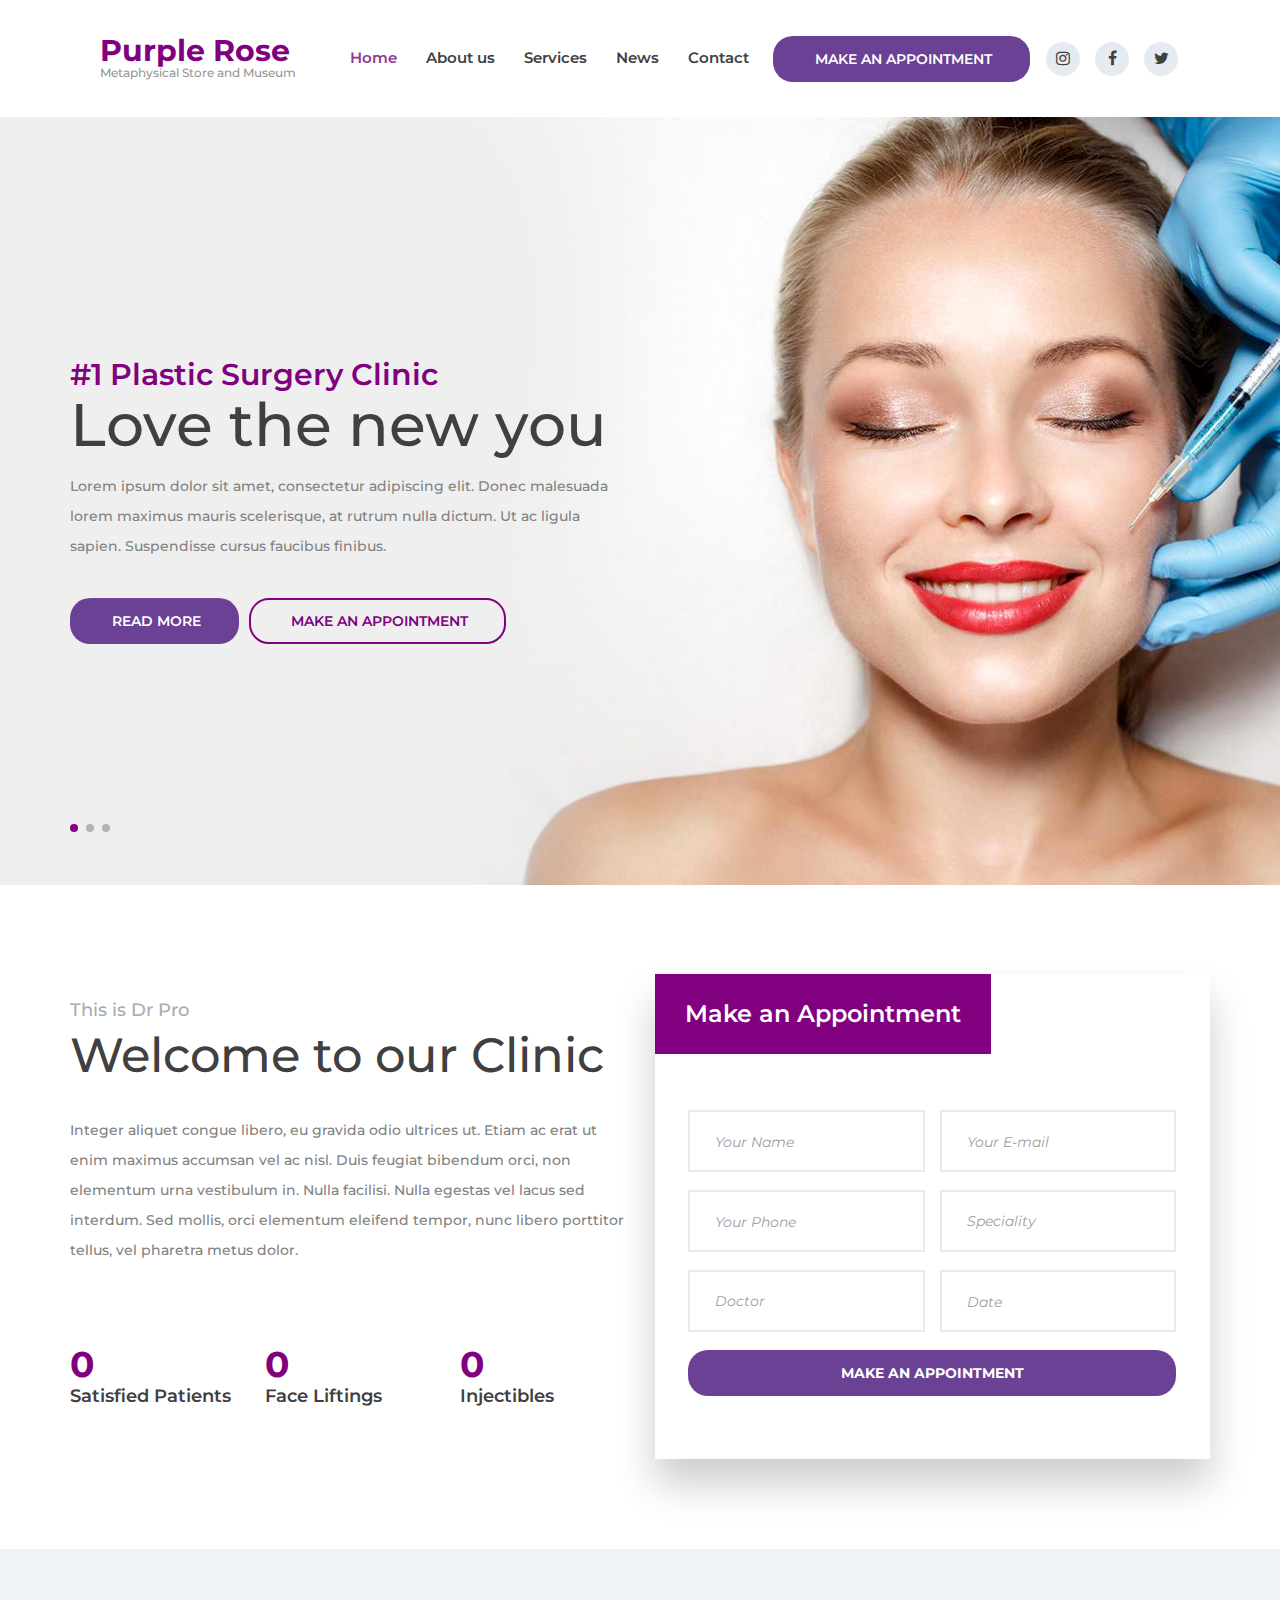
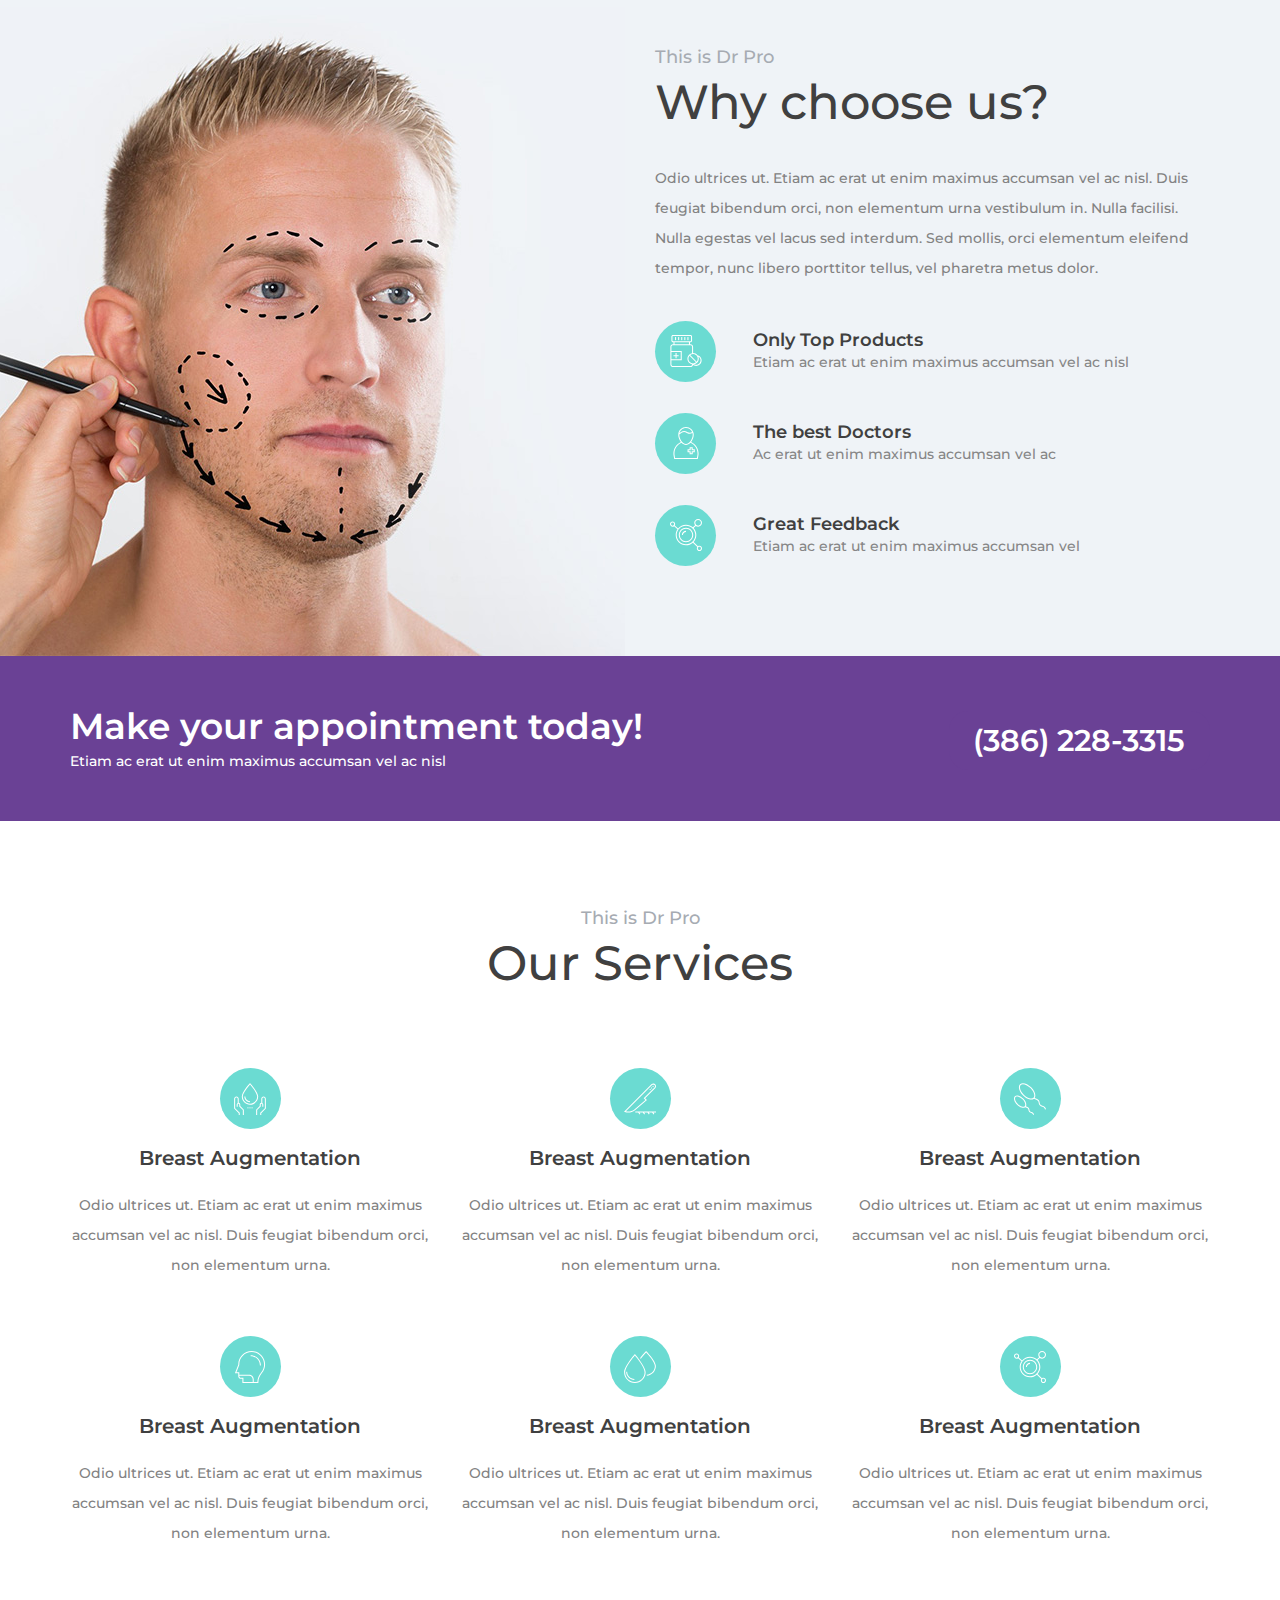
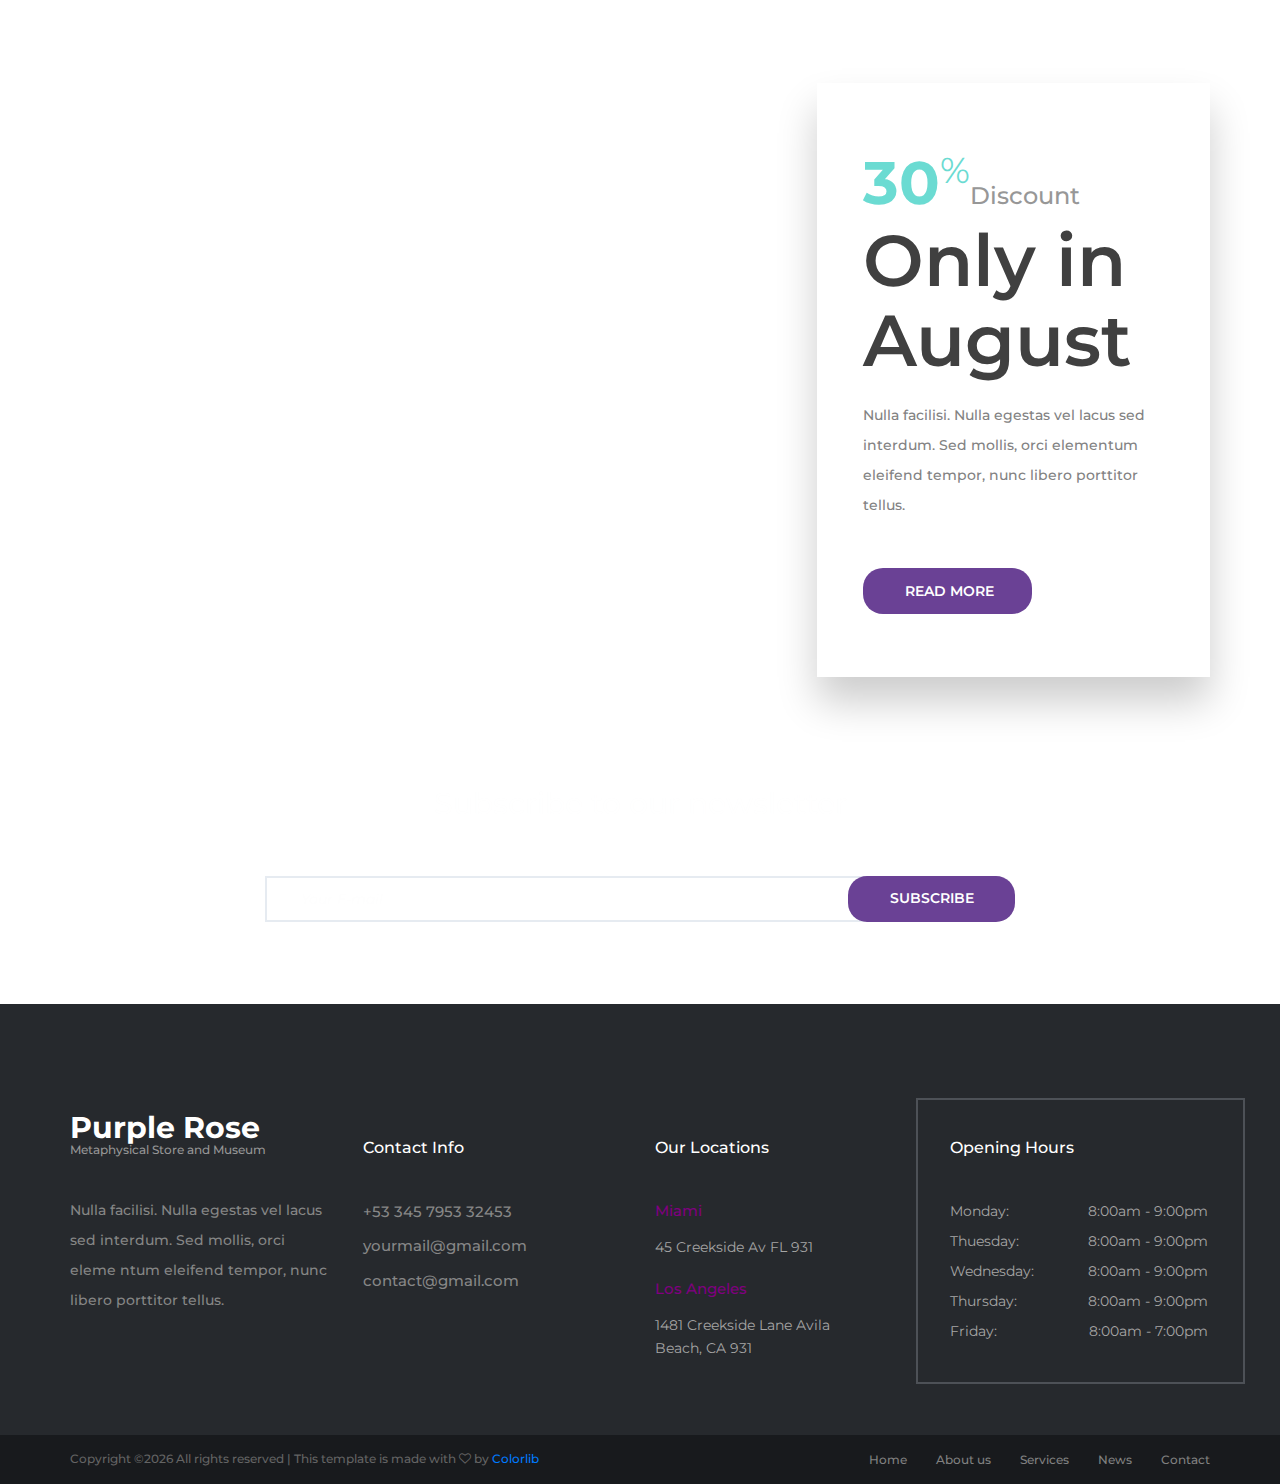
<file: webFiles/drpro/index.html>
<!DOCTYPE html>
<html lang="en">
<head>
<title>The Purple Rose of Cassadaga</title>
<meta charset="utf-8">
<meta http-equiv="X-UA-Compatible" content="IE=edge">
<meta name="description" content="Metaphysical store in Cassadaga, with Mediums and Psychic reading, Crystals and Jewelry.">
<meta name="keywords" content="New age, Metaphysical, Paranormal, Dowsing Rods, Tarot Cards, Aura Photos, Pendulums, Astrology, Mediums, Psychics, Tarot readings, Pendulum charts, Gem Stones, Crystals, Chakras">
<meta name="viewport" content="width=device-width, initial-scale=1">
<link rel="stylesheet" type="text/css" href="styles/bootstrap-4.1.2/bootstrap.min.css">
<link href="plugins/font-awesome-4.7.0/css/font-awesome.min.css" rel="stylesheet" type="text/css">
<link rel="stylesheet" type="text/css" href="plugins/OwlCarousel2-2.2.1/owl.carousel.css">
<link rel="stylesheet" type="text/css" href="plugins/OwlCarousel2-2.2.1/owl.theme.default.css">
<link rel="stylesheet" type="text/css" href="plugins/OwlCarousel2-2.2.1/animate.css">
<link href="plugins/jquery-datepicker/jquery-ui.css" rel="stylesheet" type="text/css">
<link rel="stylesheet" type="text/css" href="styles/main_styles.css">
<link rel="stylesheet" type="text/css" href="styles/responsive.css">
</head>
<body>

<div class="super_container">

	<!-- Header -->

	<header class="header trans_400">
		<div class="header_content d-flex flex-row align-items-center jusity-content-start trans_400">

			<!-- Logo -->
			<div class="logo">
				<a href="#">
					<div>Purple Rose</div>
					<div>Metaphysical Store and Museum</div>
				</a>
			</div>

			<!-- Main Navigation -->
			<nav class="main_nav">
				<ul class="d-flex flex-row align-items-center justify-content-start">
					<li class="active"><a href="index.html">Home</a></li>
					<li><a href="about.html">About us</a></li>
					<li><a href="services.html">Services</a></li>
					<li><a href="blog.html">News</a></li>
					<li><a href="contact.html">Contact</a></li>
				</ul>
			</nav>
			<div class="header_extra d-flex flex-row align-items-center justify-content-end ml-auto">

				<!-- Work Hourse -->
				<div class="work_hours">Mo - Sat: 8:00am - 9:00pm</div>

				<!-- Header Phone -->
				<div class="header_phone">(386) 228-3315</div>

				<!-- Appointment Button -->
				<div class="button button_1 header_button"><a href="#">Make an Appointment</a></div>

				<!-- Header Social -->
				<div class="social header_social">
					<ul class="d-flex flex-row align-items-center justify-content-start">
						<li><a href="#"><i class="fa fa-instagram" aria-hidden="true"></i></a></li>
						<li><a href="#"><i class="fa fa-facebook" aria-hidden="true"></i></a></li>
						<li><a href="#"><i class="fa fa-twitter" aria-hidden="true"></i></a></li>
					</ul>
				</div>

				<!-- Hamburger -->
				<div class="hamburger"><i class="fa fa-bars" aria-hidden="true"></i></div>
			</div>
		</div>
	</header>

	<!-- Menu -->

	<div class="menu_overlay trans_400"></div>
	<div class="menu trans_400">
		<div class="menu_close_container"><div class="menu_close"><div></div><div></div></div></div>
		<nav class="menu_nav">
			<ul>
				<li><a href="index.html">Home</a></li>
				<li><a href="about.html">About us</a></li>
				<li><a href="services.html">Services</a></li>
				<li><a href="blog.html">News</a></li>
				<li><a href="contact.html">Contact</a></li>
			</ul>
		</nav>
		<div class="menu_extra">
			<div class="menu_link">Mo - Sat: 8:00am - 9:00pm</div>
			<div class="menu_link">(386) 228-3315</div>
			<div class="menu_link"><a href="#">Make an appointment</a></div>
		</div>
		<div class="social menu_social">
			<ul class="d-flex flex-row align-items-center justify-content-start">
				<li><a href="#"><i class="fa fa-instagram" aria-hidden="true"></i></a></li>
				<li><a href="#"><i class="fa fa-facebook" aria-hidden="true"></i></a></li>
				<li><a href="#"><i class="fa fa-twitter" aria-hidden="true"></i></a></li>
			</ul>
		</div>
	</div>

	<!-- Home -->

	<div class="home">

		<!-- Home Slider -->
		<div class="home_slider_container">
			<div class="owl-carousel owl-theme home_slider">

				<!-- Slide -->
				<div class="owl-item">
					<div class="background_image" style="background-image:url(images/home_slider.jpg)"></div>
					<div class="home_container">
						<div class="container">
							<div class="row">
								<div class="col">
									<div class="home_content">
										<div class="home_subtitle">#1 Plastic Surgery Clinic</div>
										<div class="home_title">Love the new you</div>
										<div class="home_text">
											<p>Lorem ipsum dolor sit amet, consectetur adipiscing elit. Donec malesuada lorem maximus mauris scelerisque, at rutrum nulla dictum. Ut ac ligula sapien. Suspendisse cursus faucibus finibus.</p>
										</div>
										<div class="home_buttons d-flex flex-row align-items-center justify-content-start">
											<div class="button button_1 trans_200"><a href="#">read more</a></div>
											<div class="button button_2 trans_200"><a href="#">make an appointment</a></div>
										</div>
									</div>
								</div>
							</div>
						</div>
					</div>
				</div>

				<!-- Slide -->
				<div class="owl-item">
					<div class="background_image" style="background-image:url(images/home_slider.jpg)"></div>
					<div class="home_container">
						<div class="container">
							<div class="row">
								<div class="col">
									<div class="home_content">
										<div class="home_subtitle">#1 Plastic Surgery Clinic</div>
										<div class="home_title">Love the new you</div>
										<div class="home_text">
											<p>Lorem ipsum dolor sit amet, consectetur adipiscing elit. Donec malesuada lorem maximus mauris scelerisque, at rutrum nulla dictum. Ut ac ligula sapien. Suspendisse cursus faucibus finibus.</p>
										</div>
										<div class="home_buttons d-flex flex-row align-items-center justify-content-start">
											<div class="button button_1 trans_200"><a href="#">read more</a></div>
											<div class="button button_2 trans_200"><a href="#">make an appointment</a></div>
										</div>
									</div>
								</div>
							</div>
						</div>
					</div>
				</div>

				<!-- Slide -->
				<div class="owl-item">
					<div class="background_image" style="background-image:url(images/home_slider.jpg)"></div>
					<div class="home_container">
						<div class="container">
							<div class="row">
								<div class="col">
									<div class="home_content">
										<div class="home_subtitle">#1 Plastic Surgery Clinic</div>
										<div class="home_title">Love the new you</div>
										<div class="home_text">
											<p>Lorem ipsum dolor sit amet, consectetur adipiscing elit. Donec malesuada lorem maximus mauris scelerisque, at rutrum nulla dictum. Ut ac ligula sapien. Suspendisse cursus faucibus finibus.</p>
										</div>
										<div class="home_buttons d-flex flex-row align-items-center justify-content-start">
											<div class="button button_1 trans_200"><a href="#">read more</a></div>
											<div class="button button_2 trans_200"><a href="#">make an appointment</a></div>
										</div>
									</div>
								</div>
							</div>
						</div>
					</div>
				</div>

			</div>

			<!-- Home Slider Dots -->

			<div class="home_slider_dots">
				<ul id="home_slider_custom_dots" class="home_slider_custom_dots d-flex flex-row align-items-center justify-content-start">
					<li class="home_slider_custom_dot trans_200 active"></li>
					<li class="home_slider_custom_dot trans_200"></li>
					<li class="home_slider_custom_dot trans_200"></li>
				</ul>
			</div>

		</div>
	</div>

	<!-- Intro -->

	<div class="intro">
		<div class="container">
			<div class="row">

				<!-- Intro Content -->
				<div class="col-lg-6 intro_col">
					<div class="intro_content">
						<div class="section_title_container">
							<div class="section_subtitle">This is Dr Pro</div>
							<div class="section_title"><h2>Welcome to our Clinic</h2></div>
						</div>
						<div class="intro_text">
							<p>Integer aliquet congue libero, eu gravida odio ultrices ut. Etiam ac erat ut enim maximus accumsan vel ac nisl. Duis feugiat bibendum orci, non elementum urna vestibulum in. Nulla facilisi. Nulla egestas vel lacus sed interdum. Sed mollis, orci elementum eleifend tempor, nunc libero porttitor tellus, vel pharetra metus dolor.</p>
						</div>
						<div class="milestones">
							<div class="row milestones_row">

								<!-- Milestone -->
								<div class="col-md-4 milestone_col">
									<div class="milestone">
										<div class="milestone_counter" data-end-value="5000" data-sign-before="+">0</div>
										<div class="milestone_text">Satisfied Patients</div>
									</div>
								</div>

								<!-- Milestone -->
								<div class="col-md-4 milestone_col">
									<div class="milestone">
										<div class="milestone_counter" data-end-value="352">0</div>
										<div class="milestone_text">Face Liftings</div>
									</div>
								</div>

								<!-- Milestone -->
								<div class="col-md-4 milestone_col">
									<div class="milestone">
										<div class="milestone_counter" data-end-value="718">0</div>
										<div class="milestone_text">Injectibles</div>
									</div>
								</div>

							</div>
						</div>
					</div>
				</div>

				<!-- Intro Form -->
				<div class="col-lg-6 intro_col">
					<div class="intro_form_container">
						<div class="intro_form_title">Make an Appointment</div>
						<form action="#" class="intro_form" id="intro_form">
							<div class="d-flex flex-row align-items-start justify-content-between flex-wrap">
								<input type="text" class="intro_input" placeholder="Your Name" required="required">
								<input type="email" class="intro_input" placeholder="Your E-mail" required="required">
								<input type="tel" class="intro_input" placeholder="Your Phone" required="required">
								<select class="intro_select intro_input" required>
									<option disabled="" selected="" value="">Speciality</option>
									<option>Speciality 1</option>
									<option>Speciality 2</option>
									<option>Speciality 3</option>
									<option>Speciality 4</option>
									<option>Speciality 5</option>
								</select>
								<select class="intro_select intro_input" required="required">
										<option disabled="" selected="" value="">Doctor</option>
										<option>Doctor 1</option>
										<option>Doctor 2</option>
										<option>Doctor 3</option>
										<option>Doctor 4</option>
										<option>Doctor 5</option>
									</select>
								<input type="text" id="datepicker" class="intro_input datepicker" placeholder="Date" required="required">
							</div>
							<button class="button button_1 intro_button trans_200">make an appointment</button>
						</form>
					</div>
				</div>

			</div>
		</div>
	</div>

	<!-- Why Choose Us -->

	<div class="why">
		<!-- <div class="background_image" style="background-image:url(images/why.jpg)"></div> -->
		<div class="container">
			<div class="row row-eq-height">

				<!-- Why Choose Us Image -->
				<div class="col-lg-6 order-lg-1 order-2">
					<div class="why_image_container">
						<div class="why_image"><img src="images/why_1.jpg" alt=""></div>
					</div>
				</div>

				<!-- Why Choose Us Content -->
				<div class="col-lg-6 order-lg-2 order-1">
					<div class="why_content">
						<div class="section_title_container">
							<div class="section_subtitle">This is Dr Pro</div>
							<div class="section_title"><h2>Why choose us?</h2></div>
						</div>
						<div class="why_text">
							<p>Odio ultrices ut. Etiam ac erat ut enim maximus accumsan vel ac nisl. Duis feugiat bibendum orci, non elementum urna vestibulum in. Nulla facilisi. Nulla egestas vel lacus sed interdum. Sed mollis, orci elementum eleifend tempor, nunc libero porttitor tellus, vel pharetra metus dolor.</p>
						</div>
						<div class="why_list">
							<ul>

								<!-- Why List Item -->
								<li class="d-flex flex-row align-items-center justify-content-start">
									<div class="icon_container d-flex flex-column align-items-center justify-content-center">
										<div class="icon"><img src="images/icon_1.svg" alt="https://www.flaticon.com/authors/prosymbols"></div>
									</div>
									<div class="why_list_content">
										<div class="why_list_title">Only Top Products</div>
										<div class="why_list_text">Etiam ac erat ut enim maximus accumsan vel ac nisl</div>
									</div>
								</li>

								<!-- Why List Item -->
								<li class="d-flex flex-row align-items-center justify-content-start">
									<div class="icon_container d-flex flex-column align-items-center justify-content-center">
										<div class="icon"><img src="images/icon_2.svg" alt="https://www.flaticon.com/authors/prosymbols"></div>
									</div>
									<div class="why_list_content">
										<div class="why_list_title">The best Doctors</div>
										<div class="why_list_text">Ac erat ut enim maximus accumsan vel ac</div>
									</div>
								</li>

								<!-- Why List Item -->
								<li class="d-flex flex-row align-items-center justify-content-start">
									<div class="icon_container d-flex flex-column align-items-center justify-content-center">
										<div class="icon"><img src="images/icon_3.svg" alt="https://www.flaticon.com/authors/prosymbols"></div>
									</div>
									<div class="why_list_content">
										<div class="why_list_title">Great Feedback</div>
										<div class="why_list_text">Etiam ac erat ut enim maximus accumsan vel</div>
									</div>
								</li>

							</ul>
						</div>
					</div>
				</div>
			</div>
		</div>
	</div>

	<!-- Call to action -->

	<div class="cta">
		<div class="container">
			<div class="row">
				<div class="col">
					<div class="cta_container d-flex flex-lg-row flex-column align-items-lg-center align-items-start justify-content-start">
						<div class="cta_content">
							<div class="cta_title">Make your appointment today!</div>
							<div class="cta_text">Etiam ac erat ut enim maximus accumsan vel ac nisl</div>
						</div>
						<div class="cta_phone ml-lg-auto">(386) 228-3315</div>
					</div>
				</div>
			</div>
		</div>
	</div>

	<!-- Services -->

	<div class="services">
		<div class="container">
			<div class="row">
				<div class="col text-center">
					<div class="section_title_container">
						<div class="section_subtitle">This is Dr Pro</div>
						<div class="section_title"><h2>Our Services</h2></div>
					</div>
				</div>
			</div>
			<div class="row services_row">

				<!-- Service -->
				<div class="col-xl-4 col-md-6 service_col">
					<div class="service text-center">
						<div class="service">
							<div class="icon_container d-flex flex-column align-items-center justify-content-center ml-auto mr-auto">
								<div class="icon"><img src="images/icon_4.svg" alt="https://www.flaticon.com/authors/prosymbols"></div>
							</div>
							<div class="service_title">Breast Augmentation</div>
							<div class="service_text">
								<p>Odio ultrices ut. Etiam ac erat ut enim maximus accumsan vel ac nisl. Duis feugiat bibendum orci, non elementum urna.</p>
							</div>
						</div>
					</div>
				</div>

				<!-- Service -->
				<div class="col-xl-4 col-md-6 service_col">
					<div class="service text-center">
						<div class="service">
							<div class="icon_container d-flex flex-column align-items-center justify-content-center ml-auto mr-auto">
								<div class="icon"><img src="images/icon_5.svg" alt="https://www.flaticon.com/authors/prosymbols"></div>
							</div>
							<div class="service_title">Breast Augmentation</div>
							<div class="service_text">
								<p>Odio ultrices ut. Etiam ac erat ut enim maximus accumsan vel ac nisl. Duis feugiat bibendum orci, non elementum urna.</p>
							</div>
						</div>
					</div>
				</div>

				<!-- Service -->
				<div class="col-xl-4 col-md-6 service_col">
					<div class="service text-center">
						<div class="service">
							<div class="icon_container d-flex flex-column align-items-center justify-content-center ml-auto mr-auto">
								<div class="icon"><img src="images/icon_6.svg" alt="https://www.flaticon.com/authors/prosymbols"></div>
							</div>
							<div class="service_title">Breast Augmentation</div>
							<div class="service_text">
								<p>Odio ultrices ut. Etiam ac erat ut enim maximus accumsan vel ac nisl. Duis feugiat bibendum orci, non elementum urna.</p>
							</div>
						</div>
					</div>
				</div>

				<!-- Service -->
				<div class="col-xl-4 col-md-6 service_col">
					<div class="service text-center">
						<div class="service">
							<div class="icon_container d-flex flex-column align-items-center justify-content-center ml-auto mr-auto">
								<div class="icon"><img src="images/icon_7.svg" alt="https://www.flaticon.com/authors/prosymbols"></div>
							</div>
							<div class="service_title">Breast Augmentation</div>
							<div class="service_text">
								<p>Odio ultrices ut. Etiam ac erat ut enim maximus accumsan vel ac nisl. Duis feugiat bibendum orci, non elementum urna.</p>
							</div>
						</div>
					</div>
				</div>

				<!-- Service -->
				<div class="col-xl-4 col-md-6 service_col">
					<div class="service text-center">
						<div class="service">
							<div class="icon_container d-flex flex-column align-items-center justify-content-center ml-auto mr-auto">
								<div class="icon"><img src="images/icon_8.svg" alt="https://www.flaticon.com/authors/prosymbols"></div>
							</div>
							<div class="service_title">Breast Augmentation</div>
							<div class="service_text">
								<p>Odio ultrices ut. Etiam ac erat ut enim maximus accumsan vel ac nisl. Duis feugiat bibendum orci, non elementum urna.</p>
							</div>
						</div>
					</div>
				</div>

				<!-- Service -->
				<div class="col-xl-4 col-md-6 service_col">
					<div class="service text-center">
						<div class="service">
							<div class="icon_container d-flex flex-column align-items-center justify-content-center ml-auto mr-auto">
								<div class="icon"><img src="images/icon_3.svg" alt="https://www.flaticon.com/authors/prosymbols"></div>
							</div>
							<div class="service_title">Breast Augmentation</div>
							<div class="service_text">
								<p>Odio ultrices ut. Etiam ac erat ut enim maximus accumsan vel ac nisl. Duis feugiat bibendum orci, non elementum urna.</p>
							</div>
						</div>
					</div>
				</div>

			</div>
		</div>
	</div>

	<!-- Extra -->

	<div class="extra">
		<div class="parallax_background parallax-window" data-parallax="scroll" data-image-src="images/extra.jpg" data-speed="0.8"></div>
		<div class="container">
			<div class="row">
				<div class="col">
					<div class="extra_container d-flex flex-row align-items-start justify-content-end">
						<div class="extra_content">
							<div class="extra_disc d-flex flex-row align-items-end justify-content-start">
								<div>30<span>%</span></div>
								<div>Discount</div>
							</div>
							<div class="extra_title">Only in August</div>
							<div class="extra_text">
								<p>Nulla facilisi. Nulla egestas vel lacus sed interdum. Sed mollis, orci elementum eleifend tempor, nunc libero porttitor tellus.</p>
							</div>
							<div class="button button_1 extra_link trans_200"><a href="#">read more</a></div>
						</div>
					</div>
				</div>
			</div>
		</div>
	</div>

	<!-- Newsletter -->

	<div class="newsletter">
		<div class="parallax_background parallax-window" data-parallax="scroll" data-image-src="images/newsletter.jpg" data-speed="0.8"></div>
		<div class="container">
			<div class="row">
				<div class="col text-center">
					<div class="newsletter_title">Subscribe to our newsletter</div>
				</div>
			</div>
			<div class="row newsletter_row">
				<div class="col-lg-8 offset-lg-2">
					<div class="newsletter_form_container">
						<form action="#" id="newsleter_form" class="newsletter_form">
							<input type="email" class="newsletter_input" placeholder="Your E-mail" required="required">
							<button class="newsletter_button">subscribe</button>
						</form>
					</div>
				</div>
			</div>
		</div>
	</div>

	<!-- Footer -->

	<footer class="footer">
		<div class="footer_content">
			<div class="container">
				<div class="row">

					<!-- Footer About -->
					<div class="col-lg-3 footer_col">
						<div class="footer_about">
							<div class="footer_logo">
								<a href="#">
									<div>Purple Rose</div>
									<div>Metaphysical Store and Museum</div>
								</a>
							</div>
							<div class="footer_about_text">
								<p>Nulla facilisi. Nulla egestas vel lacus sed interdum. Sed mollis, orci eleme ntum eleifend tempor, nunc libero porttitor tellus.</p>
							</div>
						</div>
					</div>

					<!-- Footer Contact Info -->
					<div class="col-lg-3 footer_col">
						<div class="footer_contact">
							<div class="footer_title">Contact Info</div>
							<ul class="contact_list">
								<li>+53 345 7953 32453</li>
								<li>yourmail@gmail.com</li>
								<li>contact@gmail.com</li>
							</ul>
						</div>
					</div>

					<!-- Footer Locations -->
					<div class="col-lg-3 footer_col">
						<div class="footer_location">
							<div class="footer_title">Our Locations</div>
							<ul class="locations_list">
								<li>
									<div class="location_title">Miami</div>
									<div class="location_text">45 Creekside Av  FL 931</div>
								</li>
								<li>
									<div class="location_title">Los Angeles</div>
									<div class="location_text">1481 Creekside Lane Avila Beach, CA 931</div>
								</li>
							</ul>
						</div>
					</div>

					<!-- Footer Opening Hours -->
					<div class="col-lg-3 footer_col">
						<div class="opening_hours">
							<div class="footer_title">Opening Hours</div>
							<ul class="opening_hours_list">
								<li class="d-flex flex-row align-items-start justify-content-start">
									<div>Monday:</div>
									<div class="ml-auto">8:00am - 9:00pm</div>
								</li>
								<li class="d-flex flex-row align-items-start justify-content-start">
									<div>Thuesday:</div>
									<div class="ml-auto">8:00am - 9:00pm</div>
								</li>
								<li class="d-flex flex-row align-items-start justify-content-start">
									<div>Wednesday:</div>
									<div class="ml-auto">8:00am - 9:00pm</div>
								</li>
								<li class="d-flex flex-row align-items-start justify-content-start">
									<div>Thursday:</div>
									<div class="ml-auto">8:00am - 9:00pm</div>
								</li>
								<li class="d-flex flex-row align-items-start justify-content-start">
									<div>Friday:</div>
									<div class="ml-auto">8:00am - 7:00pm</div>
								</li>
							</ul>
						</div>
					</div>

				</div>
			</div>
		</div>
		<div class="footer_bar">
			<div class="container">
				<div class="row">
					<div class="col">
						<div class="footer_bar_content  d-flex flex-md-row flex-column align-items-md-center justify-content-start">
							<div class="copyright"><!-- Link back to Colorlib can't be removed. Template is licensed under CC BY 3.0. -->
Copyright &copy;<script>document.write(new Date().getFullYear());</script> All rights reserved | This template is made with <i class="fa fa-heart-o" aria-hidden="true"></i> by <a href="https://colorlib.com" target="_blank">Colorlib</a>
<!-- Link back to Colorlib can't be removed. Template is licensed under CC BY 3.0. -->
</div>
							<nav class="footer_nav ml-md-auto">
								<ul class="d-flex flex-row align-items-center justify-content-start">
									<li><a href="index.html">Home</a></li>
									<li><a href="about.html">About us</a></li>
									<li><a href="services.html">Services</a></li>
									<li><a href="blog.html">News</a></li>
									<li><a href="contact.html">Contact</a></li>
								</ul>
							</nav>
						</div>
					</div>
				</div>
			</div>
		</div>
	</footer>
</div>

<script src="js/jquery-3.2.1.min.js"></script>
<script src="styles/bootstrap-4.1.2/popper.js"></script>
<script src="styles/bootstrap-4.1.2/bootstrap.min.js"></script>
<script src="plugins/greensock/TweenMax.min.js"></script>
<script src="plugins/greensock/TimelineMax.min.js"></script>
<script src="plugins/scrollmagic/ScrollMagic.min.js"></script>
<script src="plugins/greensock/animation.gsap.min.js"></script>
<script src="plugins/greensock/ScrollToPlugin.min.js"></script>
<script src="plugins/OwlCarousel2-2.2.1/owl.carousel.js"></script>
<script src="plugins/easing/easing.js"></script>
<script src="plugins/parallax-js-master/parallax.min.js"></script>
<script src="plugins/jquery-datepicker/jquery-ui.js"></script>
<script src="js/custom.js"></script>

<!-- Global site tag (gtag.js) - Google Analytics -->
<script async src="https://www.googletagmanager.com/gtag/js?id=UA-23581568-13"></script>
<script>
  window.dataLayer = window.dataLayer || [];
  function gtag(){dataLayer.push(arguments);}
  gtag('js', new Date());

  gtag('config', 'UA-23581568-13');
</script>

</body>
</html>
</file>
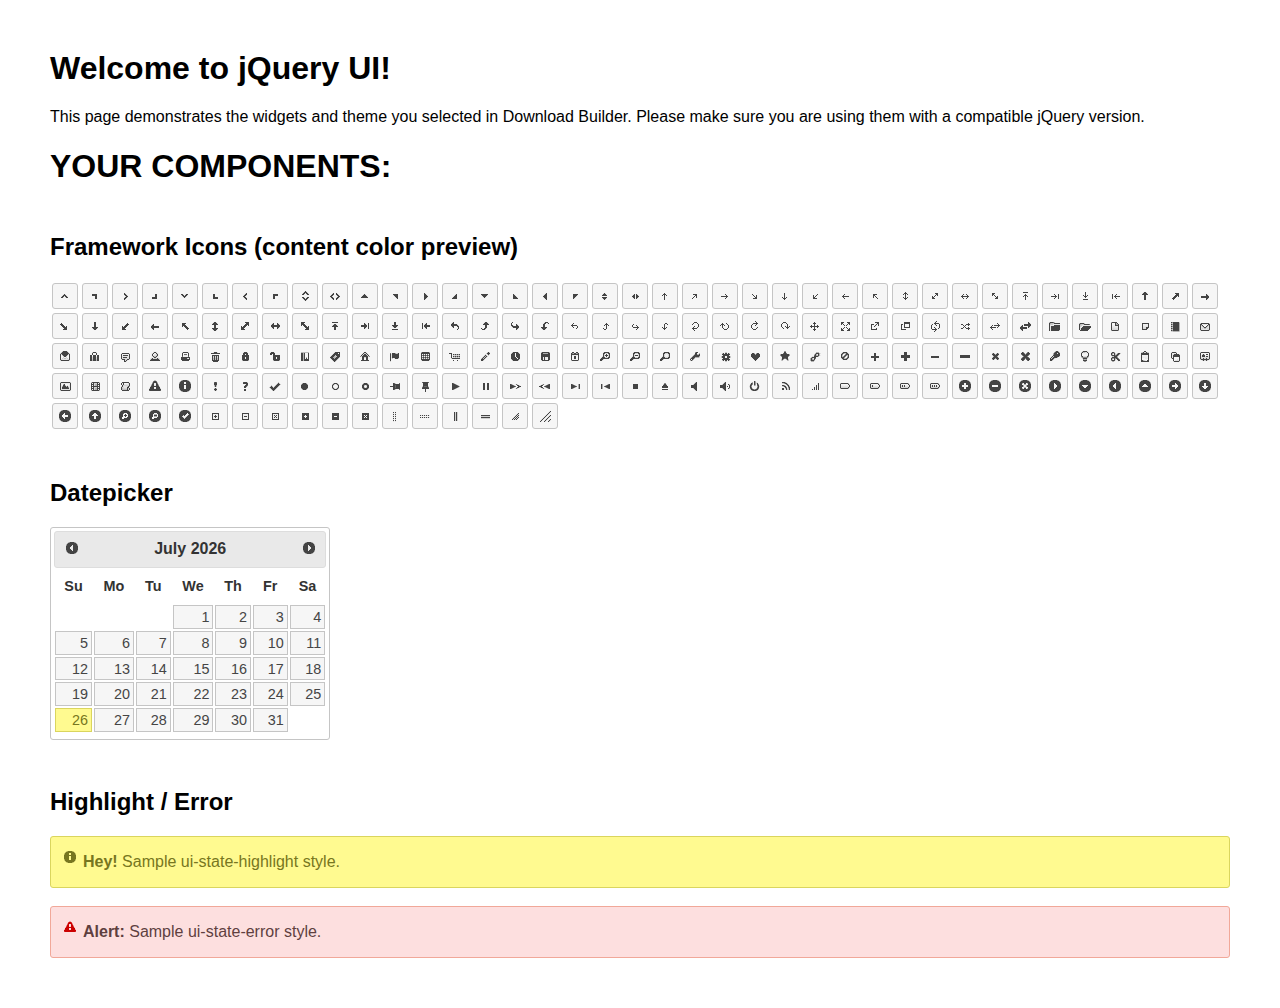
<file: webFiles/drpro/plugins/jquery-datepicker/index.html>
<!doctype html>
<html lang="us">
<head>
	<meta charset="utf-8">
	<title>jQuery UI Example Page</title>
	<link href="jquery-ui.css" rel="stylesheet">
	<style>
	body{
		font-family: "Trebuchet MS", sans-serif;
		margin: 50px;
	}
	.demoHeaders {
		margin-top: 2em;
	}
	#dialog-link {
		padding: .4em 1em .4em 20px;
		text-decoration: none;
		position: relative;
	}
	#dialog-link span.ui-icon {
		margin: 0 5px 0 0;
		position: absolute;
		left: .2em;
		top: 50%;
		margin-top: -8px;
	}
	#icons {
		margin: 0;
		padding: 0;
	}
	#icons li {
		margin: 2px;
		position: relative;
		padding: 4px 0;
		cursor: pointer;
		float: left;
		list-style: none;
	}
	#icons span.ui-icon {
		float: left;
		margin: 0 4px;
	}
	.fakewindowcontain .ui-widget-overlay {
		position: absolute;
	}
	select {
		width: 200px;
	}
	</style>
</head>
<body>

<h1>Welcome to jQuery UI!</h1>

<div class="ui-widget">
	<p>This page demonstrates the widgets and theme you selected in Download Builder. Please make sure you are using them with a compatible jQuery version.</p>
</div>

<h1>YOUR COMPONENTS:</h1>
















<h2 class="demoHeaders">Framework Icons (content color preview)</h2>
<ul id="icons" class="ui-widget ui-helper-clearfix">
	<li class="ui-state-default ui-corner-all" title=".ui-icon-caret-1-n"><span class="ui-icon ui-icon-caret-1-n"></span></li>
	<li class="ui-state-default ui-corner-all" title=".ui-icon-caret-1-ne"><span class="ui-icon ui-icon-caret-1-ne"></span></li>
	<li class="ui-state-default ui-corner-all" title=".ui-icon-caret-1-e"><span class="ui-icon ui-icon-caret-1-e"></span></li>
	<li class="ui-state-default ui-corner-all" title=".ui-icon-caret-1-se"><span class="ui-icon ui-icon-caret-1-se"></span></li>
	<li class="ui-state-default ui-corner-all" title=".ui-icon-caret-1-s"><span class="ui-icon ui-icon-caret-1-s"></span></li>
	<li class="ui-state-default ui-corner-all" title=".ui-icon-caret-1-sw"><span class="ui-icon ui-icon-caret-1-sw"></span></li>
	<li class="ui-state-default ui-corner-all" title=".ui-icon-caret-1-w"><span class="ui-icon ui-icon-caret-1-w"></span></li>
	<li class="ui-state-default ui-corner-all" title=".ui-icon-caret-1-nw"><span class="ui-icon ui-icon-caret-1-nw"></span></li>
	<li class="ui-state-default ui-corner-all" title=".ui-icon-caret-2-n-s"><span class="ui-icon ui-icon-caret-2-n-s"></span></li>
	<li class="ui-state-default ui-corner-all" title=".ui-icon-caret-2-e-w"><span class="ui-icon ui-icon-caret-2-e-w"></span></li>
	<li class="ui-state-default ui-corner-all" title=".ui-icon-triangle-1-n"><span class="ui-icon ui-icon-triangle-1-n"></span></li>
	<li class="ui-state-default ui-corner-all" title=".ui-icon-triangle-1-ne"><span class="ui-icon ui-icon-triangle-1-ne"></span></li>
	<li class="ui-state-default ui-corner-all" title=".ui-icon-triangle-1-e"><span class="ui-icon ui-icon-triangle-1-e"></span></li>
	<li class="ui-state-default ui-corner-all" title=".ui-icon-triangle-1-se"><span class="ui-icon ui-icon-triangle-1-se"></span></li>
	<li class="ui-state-default ui-corner-all" title=".ui-icon-triangle-1-s"><span class="ui-icon ui-icon-triangle-1-s"></span></li>
	<li class="ui-state-default ui-corner-all" title=".ui-icon-triangle-1-sw"><span class="ui-icon ui-icon-triangle-1-sw"></span></li>
	<li class="ui-state-default ui-corner-all" title=".ui-icon-triangle-1-w"><span class="ui-icon ui-icon-triangle-1-w"></span></li>
	<li class="ui-state-default ui-corner-all" title=".ui-icon-triangle-1-nw"><span class="ui-icon ui-icon-triangle-1-nw"></span></li>
	<li class="ui-state-default ui-corner-all" title=".ui-icon-triangle-2-n-s"><span class="ui-icon ui-icon-triangle-2-n-s"></span></li>
	<li class="ui-state-default ui-corner-all" title=".ui-icon-triangle-2-e-w"><span class="ui-icon ui-icon-triangle-2-e-w"></span></li>
	<li class="ui-state-default ui-corner-all" title=".ui-icon-arrow-1-n"><span class="ui-icon ui-icon-arrow-1-n"></span></li>
	<li class="ui-state-default ui-corner-all" title=".ui-icon-arrow-1-ne"><span class="ui-icon ui-icon-arrow-1-ne"></span></li>
	<li class="ui-state-default ui-corner-all" title=".ui-icon-arrow-1-e"><span class="ui-icon ui-icon-arrow-1-e"></span></li>
	<li class="ui-state-default ui-corner-all" title=".ui-icon-arrow-1-se"><span class="ui-icon ui-icon-arrow-1-se"></span></li>
	<li class="ui-state-default ui-corner-all" title=".ui-icon-arrow-1-s"><span class="ui-icon ui-icon-arrow-1-s"></span></li>
	<li class="ui-state-default ui-corner-all" title=".ui-icon-arrow-1-sw"><span class="ui-icon ui-icon-arrow-1-sw"></span></li>
	<li class="ui-state-default ui-corner-all" title=".ui-icon-arrow-1-w"><span class="ui-icon ui-icon-arrow-1-w"></span></li>
	<li class="ui-state-default ui-corner-all" title=".ui-icon-arrow-1-nw"><span class="ui-icon ui-icon-arrow-1-nw"></span></li>
	<li class="ui-state-default ui-corner-all" title=".ui-icon-arrow-2-n-s"><span class="ui-icon ui-icon-arrow-2-n-s"></span></li>
	<li class="ui-state-default ui-corner-all" title=".ui-icon-arrow-2-ne-sw"><span class="ui-icon ui-icon-arrow-2-ne-sw"></span></li>
	<li class="ui-state-default ui-corner-all" title=".ui-icon-arrow-2-e-w"><span class="ui-icon ui-icon-arrow-2-e-w"></span></li>
	<li class="ui-state-default ui-corner-all" title=".ui-icon-arrow-2-se-nw"><span class="ui-icon ui-icon-arrow-2-se-nw"></span></li>
	<li class="ui-state-default ui-corner-all" title=".ui-icon-arrowstop-1-n"><span class="ui-icon ui-icon-arrowstop-1-n"></span></li>
	<li class="ui-state-default ui-corner-all" title=".ui-icon-arrowstop-1-e"><span class="ui-icon ui-icon-arrowstop-1-e"></span></li>
	<li class="ui-state-default ui-corner-all" title=".ui-icon-arrowstop-1-s"><span class="ui-icon ui-icon-arrowstop-1-s"></span></li>
	<li class="ui-state-default ui-corner-all" title=".ui-icon-arrowstop-1-w"><span class="ui-icon ui-icon-arrowstop-1-w"></span></li>
	<li class="ui-state-default ui-corner-all" title=".ui-icon-arrowthick-1-n"><span class="ui-icon ui-icon-arrowthick-1-n"></span></li>
	<li class="ui-state-default ui-corner-all" title=".ui-icon-arrowthick-1-ne"><span class="ui-icon ui-icon-arrowthick-1-ne"></span></li>
	<li class="ui-state-default ui-corner-all" title=".ui-icon-arrowthick-1-e"><span class="ui-icon ui-icon-arrowthick-1-e"></span></li>
	<li class="ui-state-default ui-corner-all" title=".ui-icon-arrowthick-1-se"><span class="ui-icon ui-icon-arrowthick-1-se"></span></li>
	<li class="ui-state-default ui-corner-all" title=".ui-icon-arrowthick-1-s"><span class="ui-icon ui-icon-arrowthick-1-s"></span></li>
	<li class="ui-state-default ui-corner-all" title=".ui-icon-arrowthick-1-sw"><span class="ui-icon ui-icon-arrowthick-1-sw"></span></li>
	<li class="ui-state-default ui-corner-all" title=".ui-icon-arrowthick-1-w"><span class="ui-icon ui-icon-arrowthick-1-w"></span></li>
	<li class="ui-state-default ui-corner-all" title=".ui-icon-arrowthick-1-nw"><span class="ui-icon ui-icon-arrowthick-1-nw"></span></li>
	<li class="ui-state-default ui-corner-all" title=".ui-icon-arrowthick-2-n-s"><span class="ui-icon ui-icon-arrowthick-2-n-s"></span></li>
	<li class="ui-state-default ui-corner-all" title=".ui-icon-arrowthick-2-ne-sw"><span class="ui-icon ui-icon-arrowthick-2-ne-sw"></span></li>
	<li class="ui-state-default ui-corner-all" title=".ui-icon-arrowthick-2-e-w"><span class="ui-icon ui-icon-arrowthick-2-e-w"></span></li>
	<li class="ui-state-default ui-corner-all" title=".ui-icon-arrowthick-2-se-nw"><span class="ui-icon ui-icon-arrowthick-2-se-nw"></span></li>
	<li class="ui-state-default ui-corner-all" title=".ui-icon-arrowthickstop-1-n"><span class="ui-icon ui-icon-arrowthickstop-1-n"></span></li>
	<li class="ui-state-default ui-corner-all" title=".ui-icon-arrowthickstop-1-e"><span class="ui-icon ui-icon-arrowthickstop-1-e"></span></li>
	<li class="ui-state-default ui-corner-all" title=".ui-icon-arrowthickstop-1-s"><span class="ui-icon ui-icon-arrowthickstop-1-s"></span></li>
	<li class="ui-state-default ui-corner-all" title=".ui-icon-arrowthickstop-1-w"><span class="ui-icon ui-icon-arrowthickstop-1-w"></span></li>
	<li class="ui-state-default ui-corner-all" title=".ui-icon-arrowreturnthick-1-w"><span class="ui-icon ui-icon-arrowreturnthick-1-w"></span></li>
	<li class="ui-state-default ui-corner-all" title=".ui-icon-arrowreturnthick-1-n"><span class="ui-icon ui-icon-arrowreturnthick-1-n"></span></li>
	<li class="ui-state-default ui-corner-all" title=".ui-icon-arrowreturnthick-1-e"><span class="ui-icon ui-icon-arrowreturnthick-1-e"></span></li>
	<li class="ui-state-default ui-corner-all" title=".ui-icon-arrowreturnthick-1-s"><span class="ui-icon ui-icon-arrowreturnthick-1-s"></span></li>
	<li class="ui-state-default ui-corner-all" title=".ui-icon-arrowreturn-1-w"><span class="ui-icon ui-icon-arrowreturn-1-w"></span></li>
	<li class="ui-state-default ui-corner-all" title=".ui-icon-arrowreturn-1-n"><span class="ui-icon ui-icon-arrowreturn-1-n"></span></li>
	<li class="ui-state-default ui-corner-all" title=".ui-icon-arrowreturn-1-e"><span class="ui-icon ui-icon-arrowreturn-1-e"></span></li>
	<li class="ui-state-default ui-corner-all" title=".ui-icon-arrowreturn-1-s"><span class="ui-icon ui-icon-arrowreturn-1-s"></span></li>
	<li class="ui-state-default ui-corner-all" title=".ui-icon-arrowrefresh-1-w"><span class="ui-icon ui-icon-arrowrefresh-1-w"></span></li>
	<li class="ui-state-default ui-corner-all" title=".ui-icon-arrowrefresh-1-n"><span class="ui-icon ui-icon-arrowrefresh-1-n"></span></li>
	<li class="ui-state-default ui-corner-all" title=".ui-icon-arrowrefresh-1-e"><span class="ui-icon ui-icon-arrowrefresh-1-e"></span></li>
	<li class="ui-state-default ui-corner-all" title=".ui-icon-arrowrefresh-1-s"><span class="ui-icon ui-icon-arrowrefresh-1-s"></span></li>
	<li class="ui-state-default ui-corner-all" title=".ui-icon-arrow-4"><span class="ui-icon ui-icon-arrow-4"></span></li>
	<li class="ui-state-default ui-corner-all" title=".ui-icon-arrow-4-diag"><span class="ui-icon ui-icon-arrow-4-diag"></span></li>
	<li class="ui-state-default ui-corner-all" title=".ui-icon-extlink"><span class="ui-icon ui-icon-extlink"></span></li>
	<li class="ui-state-default ui-corner-all" title=".ui-icon-newwin"><span class="ui-icon ui-icon-newwin"></span></li>
	<li class="ui-state-default ui-corner-all" title=".ui-icon-refresh"><span class="ui-icon ui-icon-refresh"></span></li>
	<li class="ui-state-default ui-corner-all" title=".ui-icon-shuffle"><span class="ui-icon ui-icon-shuffle"></span></li>
	<li class="ui-state-default ui-corner-all" title=".ui-icon-transfer-e-w"><span class="ui-icon ui-icon-transfer-e-w"></span></li>
	<li class="ui-state-default ui-corner-all" title=".ui-icon-transferthick-e-w"><span class="ui-icon ui-icon-transferthick-e-w"></span></li>
	<li class="ui-state-default ui-corner-all" title=".ui-icon-folder-collapsed"><span class="ui-icon ui-icon-folder-collapsed"></span></li>
	<li class="ui-state-default ui-corner-all" title=".ui-icon-folder-open"><span class="ui-icon ui-icon-folder-open"></span></li>
	<li class="ui-state-default ui-corner-all" title=".ui-icon-document"><span class="ui-icon ui-icon-document"></span></li>
	<li class="ui-state-default ui-corner-all" title=".ui-icon-document-b"><span class="ui-icon ui-icon-document-b"></span></li>
	<li class="ui-state-default ui-corner-all" title=".ui-icon-note"><span class="ui-icon ui-icon-note"></span></li>
	<li class="ui-state-default ui-corner-all" title=".ui-icon-mail-closed"><span class="ui-icon ui-icon-mail-closed"></span></li>
	<li class="ui-state-default ui-corner-all" title=".ui-icon-mail-open"><span class="ui-icon ui-icon-mail-open"></span></li>
	<li class="ui-state-default ui-corner-all" title=".ui-icon-suitcase"><span class="ui-icon ui-icon-suitcase"></span></li>
	<li class="ui-state-default ui-corner-all" title=".ui-icon-comment"><span class="ui-icon ui-icon-comment"></span></li>
	<li class="ui-state-default ui-corner-all" title=".ui-icon-person"><span class="ui-icon ui-icon-person"></span></li>
	<li class="ui-state-default ui-corner-all" title=".ui-icon-print"><span class="ui-icon ui-icon-print"></span></li>
	<li class="ui-state-default ui-corner-all" title=".ui-icon-trash"><span class="ui-icon ui-icon-trash"></span></li>
	<li class="ui-state-default ui-corner-all" title=".ui-icon-locked"><span class="ui-icon ui-icon-locked"></span></li>
	<li class="ui-state-default ui-corner-all" title=".ui-icon-unlocked"><span class="ui-icon ui-icon-unlocked"></span></li>
	<li class="ui-state-default ui-corner-all" title=".ui-icon-bookmark"><span class="ui-icon ui-icon-bookmark"></span></li>
	<li class="ui-state-default ui-corner-all" title=".ui-icon-tag"><span class="ui-icon ui-icon-tag"></span></li>
	<li class="ui-state-default ui-corner-all" title=".ui-icon-home"><span class="ui-icon ui-icon-home"></span></li>
	<li class="ui-state-default ui-corner-all" title=".ui-icon-flag"><span class="ui-icon ui-icon-flag"></span></li>
	<li class="ui-state-default ui-corner-all" title=".ui-icon-calculator"><span class="ui-icon ui-icon-calculator"></span></li>
	<li class="ui-state-default ui-corner-all" title=".ui-icon-cart"><span class="ui-icon ui-icon-cart"></span></li>
	<li class="ui-state-default ui-corner-all" title=".ui-icon-pencil"><span class="ui-icon ui-icon-pencil"></span></li>
	<li class="ui-state-default ui-corner-all" title=".ui-icon-clock"><span class="ui-icon ui-icon-clock"></span></li>
	<li class="ui-state-default ui-corner-all" title=".ui-icon-disk"><span class="ui-icon ui-icon-disk"></span></li>
	<li class="ui-state-default ui-corner-all" title=".ui-icon-calendar"><span class="ui-icon ui-icon-calendar"></span></li>
	<li class="ui-state-default ui-corner-all" title=".ui-icon-zoomin"><span class="ui-icon ui-icon-zoomin"></span></li>
	<li class="ui-state-default ui-corner-all" title=".ui-icon-zoomout"><span class="ui-icon ui-icon-zoomout"></span></li>
	<li class="ui-state-default ui-corner-all" title=".ui-icon-search"><span class="ui-icon ui-icon-search"></span></li>
	<li class="ui-state-default ui-corner-all" title=".ui-icon-wrench"><span class="ui-icon ui-icon-wrench"></span></li>
	<li class="ui-state-default ui-corner-all" title=".ui-icon-gear"><span class="ui-icon ui-icon-gear"></span></li>
	<li class="ui-state-default ui-corner-all" title=".ui-icon-heart"><span class="ui-icon ui-icon-heart"></span></li>
	<li class="ui-state-default ui-corner-all" title=".ui-icon-star"><span class="ui-icon ui-icon-star"></span></li>
	<li class="ui-state-default ui-corner-all" title=".ui-icon-link"><span class="ui-icon ui-icon-link"></span></li>
	<li class="ui-state-default ui-corner-all" title=".ui-icon-cancel"><span class="ui-icon ui-icon-cancel"></span></li>
	<li class="ui-state-default ui-corner-all" title=".ui-icon-plus"><span class="ui-icon ui-icon-plus"></span></li>
	<li class="ui-state-default ui-corner-all" title=".ui-icon-plusthick"><span class="ui-icon ui-icon-plusthick"></span></li>
	<li class="ui-state-default ui-corner-all" title=".ui-icon-minus"><span class="ui-icon ui-icon-minus"></span></li>
	<li class="ui-state-default ui-corner-all" title=".ui-icon-minusthick"><span class="ui-icon ui-icon-minusthick"></span></li>
	<li class="ui-state-default ui-corner-all" title=".ui-icon-close"><span class="ui-icon ui-icon-close"></span></li>
	<li class="ui-state-default ui-corner-all" title=".ui-icon-closethick"><span class="ui-icon ui-icon-closethick"></span></li>
	<li class="ui-state-default ui-corner-all" title=".ui-icon-key"><span class="ui-icon ui-icon-key"></span></li>
	<li class="ui-state-default ui-corner-all" title=".ui-icon-lightbulb"><span class="ui-icon ui-icon-lightbulb"></span></li>
	<li class="ui-state-default ui-corner-all" title=".ui-icon-scissors"><span class="ui-icon ui-icon-scissors"></span></li>
	<li class="ui-state-default ui-corner-all" title=".ui-icon-clipboard"><span class="ui-icon ui-icon-clipboard"></span></li>
	<li class="ui-state-default ui-corner-all" title=".ui-icon-copy"><span class="ui-icon ui-icon-copy"></span></li>
	<li class="ui-state-default ui-corner-all" title=".ui-icon-contact"><span class="ui-icon ui-icon-contact"></span></li>
	<li class="ui-state-default ui-corner-all" title=".ui-icon-image"><span class="ui-icon ui-icon-image"></span></li>
	<li class="ui-state-default ui-corner-all" title=".ui-icon-video"><span class="ui-icon ui-icon-video"></span></li>
	<li class="ui-state-default ui-corner-all" title=".ui-icon-script"><span class="ui-icon ui-icon-script"></span></li>
	<li class="ui-state-default ui-corner-all" title=".ui-icon-alert"><span class="ui-icon ui-icon-alert"></span></li>
	<li class="ui-state-default ui-corner-all" title=".ui-icon-info"><span class="ui-icon ui-icon-info"></span></li>
	<li class="ui-state-default ui-corner-all" title=".ui-icon-notice"><span class="ui-icon ui-icon-notice"></span></li>
	<li class="ui-state-default ui-corner-all" title=".ui-icon-help"><span class="ui-icon ui-icon-help"></span></li>
	<li class="ui-state-default ui-corner-all" title=".ui-icon-check"><span class="ui-icon ui-icon-check"></span></li>
	<li class="ui-state-default ui-corner-all" title=".ui-icon-bullet"><span class="ui-icon ui-icon-bullet"></span></li>
	<li class="ui-state-default ui-corner-all" title=".ui-icon-radio-off"><span class="ui-icon ui-icon-radio-off"></span></li>
	<li class="ui-state-default ui-corner-all" title=".ui-icon-radio-on"><span class="ui-icon ui-icon-radio-on"></span></li>
	<li class="ui-state-default ui-corner-all" title=".ui-icon-pin-w"><span class="ui-icon ui-icon-pin-w"></span></li>
	<li class="ui-state-default ui-corner-all" title=".ui-icon-pin-s"><span class="ui-icon ui-icon-pin-s"></span></li>
	<li class="ui-state-default ui-corner-all" title=".ui-icon-play"><span class="ui-icon ui-icon-play"></span></li>
	<li class="ui-state-default ui-corner-all" title=".ui-icon-pause"><span class="ui-icon ui-icon-pause"></span></li>
	<li class="ui-state-default ui-corner-all" title=".ui-icon-seek-next"><span class="ui-icon ui-icon-seek-next"></span></li>
	<li class="ui-state-default ui-corner-all" title=".ui-icon-seek-prev"><span class="ui-icon ui-icon-seek-prev"></span></li>
	<li class="ui-state-default ui-corner-all" title=".ui-icon-seek-end"><span class="ui-icon ui-icon-seek-end"></span></li>
	<li class="ui-state-default ui-corner-all" title=".ui-icon-seek-first"><span class="ui-icon ui-icon-seek-first"></span></li>
	<li class="ui-state-default ui-corner-all" title=".ui-icon-stop"><span class="ui-icon ui-icon-stop"></span></li>
	<li class="ui-state-default ui-corner-all" title=".ui-icon-eject"><span class="ui-icon ui-icon-eject"></span></li>
	<li class="ui-state-default ui-corner-all" title=".ui-icon-volume-off"><span class="ui-icon ui-icon-volume-off"></span></li>
	<li class="ui-state-default ui-corner-all" title=".ui-icon-volume-on"><span class="ui-icon ui-icon-volume-on"></span></li>
	<li class="ui-state-default ui-corner-all" title=".ui-icon-power"><span class="ui-icon ui-icon-power"></span></li>
	<li class="ui-state-default ui-corner-all" title=".ui-icon-signal-diag"><span class="ui-icon ui-icon-signal-diag"></span></li>
	<li class="ui-state-default ui-corner-all" title=".ui-icon-signal"><span class="ui-icon ui-icon-signal"></span></li>
	<li class="ui-state-default ui-corner-all" title=".ui-icon-battery-0"><span class="ui-icon ui-icon-battery-0"></span></li>
	<li class="ui-state-default ui-corner-all" title=".ui-icon-battery-1"><span class="ui-icon ui-icon-battery-1"></span></li>
	<li class="ui-state-default ui-corner-all" title=".ui-icon-battery-2"><span class="ui-icon ui-icon-battery-2"></span></li>
	<li class="ui-state-default ui-corner-all" title=".ui-icon-battery-3"><span class="ui-icon ui-icon-battery-3"></span></li>
	<li class="ui-state-default ui-corner-all" title=".ui-icon-circle-plus"><span class="ui-icon ui-icon-circle-plus"></span></li>
	<li class="ui-state-default ui-corner-all" title=".ui-icon-circle-minus"><span class="ui-icon ui-icon-circle-minus"></span></li>
	<li class="ui-state-default ui-corner-all" title=".ui-icon-circle-close"><span class="ui-icon ui-icon-circle-close"></span></li>
	<li class="ui-state-default ui-corner-all" title=".ui-icon-circle-triangle-e"><span class="ui-icon ui-icon-circle-triangle-e"></span></li>
	<li class="ui-state-default ui-corner-all" title=".ui-icon-circle-triangle-s"><span class="ui-icon ui-icon-circle-triangle-s"></span></li>
	<li class="ui-state-default ui-corner-all" title=".ui-icon-circle-triangle-w"><span class="ui-icon ui-icon-circle-triangle-w"></span></li>
	<li class="ui-state-default ui-corner-all" title=".ui-icon-circle-triangle-n"><span class="ui-icon ui-icon-circle-triangle-n"></span></li>
	<li class="ui-state-default ui-corner-all" title=".ui-icon-circle-arrow-e"><span class="ui-icon ui-icon-circle-arrow-e"></span></li>
	<li class="ui-state-default ui-corner-all" title=".ui-icon-circle-arrow-s"><span class="ui-icon ui-icon-circle-arrow-s"></span></li>
	<li class="ui-state-default ui-corner-all" title=".ui-icon-circle-arrow-w"><span class="ui-icon ui-icon-circle-arrow-w"></span></li>
	<li class="ui-state-default ui-corner-all" title=".ui-icon-circle-arrow-n"><span class="ui-icon ui-icon-circle-arrow-n"></span></li>
	<li class="ui-state-default ui-corner-all" title=".ui-icon-circle-zoomin"><span class="ui-icon ui-icon-circle-zoomin"></span></li>
	<li class="ui-state-default ui-corner-all" title=".ui-icon-circle-zoomout"><span class="ui-icon ui-icon-circle-zoomout"></span></li>
	<li class="ui-state-default ui-corner-all" title=".ui-icon-circle-check"><span class="ui-icon ui-icon-circle-check"></span></li>
	<li class="ui-state-default ui-corner-all" title=".ui-icon-circlesmall-plus"><span class="ui-icon ui-icon-circlesmall-plus"></span></li>
	<li class="ui-state-default ui-corner-all" title=".ui-icon-circlesmall-minus"><span class="ui-icon ui-icon-circlesmall-minus"></span></li>
	<li class="ui-state-default ui-corner-all" title=".ui-icon-circlesmall-close"><span class="ui-icon ui-icon-circlesmall-close"></span></li>
	<li class="ui-state-default ui-corner-all" title=".ui-icon-squaresmall-plus"><span class="ui-icon ui-icon-squaresmall-plus"></span></li>
	<li class="ui-state-default ui-corner-all" title=".ui-icon-squaresmall-minus"><span class="ui-icon ui-icon-squaresmall-minus"></span></li>
	<li class="ui-state-default ui-corner-all" title=".ui-icon-squaresmall-close"><span class="ui-icon ui-icon-squaresmall-close"></span></li>
	<li class="ui-state-default ui-corner-all" title=".ui-icon-grip-dotted-vertical"><span class="ui-icon ui-icon-grip-dotted-vertical"></span></li>
	<li class="ui-state-default ui-corner-all" title=".ui-icon-grip-dotted-horizontal"><span class="ui-icon ui-icon-grip-dotted-horizontal"></span></li>
	<li class="ui-state-default ui-corner-all" title=".ui-icon-grip-solid-vertical"><span class="ui-icon ui-icon-grip-solid-vertical"></span></li>
	<li class="ui-state-default ui-corner-all" title=".ui-icon-grip-solid-horizontal"><span class="ui-icon ui-icon-grip-solid-horizontal"></span></li>
	<li class="ui-state-default ui-corner-all" title=".ui-icon-gripsmall-diagonal-se"><span class="ui-icon ui-icon-gripsmall-diagonal-se"></span></li>
	<li class="ui-state-default ui-corner-all" title=".ui-icon-grip-diagonal-se"><span class="ui-icon ui-icon-grip-diagonal-se"></span></li>
</ul>




<!-- Datepicker -->
<h2 class="demoHeaders">Datepicker</h2>
<div id="datepicker"></div>












<!-- Highlight / Error -->
<h2 class="demoHeaders">Highlight / Error</h2>
<div class="ui-widget">
	<div class="ui-state-highlight ui-corner-all" style="margin-top: 20px; padding: 0 .7em;">
		<p><span class="ui-icon ui-icon-info" style="float: left; margin-right: .3em;"></span>
		<strong>Hey!</strong> Sample ui-state-highlight style.</p>
	</div>
</div>
<br>
<div class="ui-widget">
	<div class="ui-state-error ui-corner-all" style="padding: 0 .7em;">
		<p><span class="ui-icon ui-icon-alert" style="float: left; margin-right: .3em;"></span>
		<strong>Alert:</strong> Sample ui-state-error style.</p>
	</div>
</div>

<script src="external/jquery/jquery.js"></script>
<script src="jquery-ui.js"></script>
<script>















$( "#datepicker" ).datepicker({
	inline: true
});














// Hover states on the static widgets
$( "#dialog-link, #icons li" ).hover(
	function() {
		$( this ).addClass( "ui-state-hover" );
	},
	function() {
		$( this ).removeClass( "ui-state-hover" );
	}
);
</script>
</body>
</html>
</file>
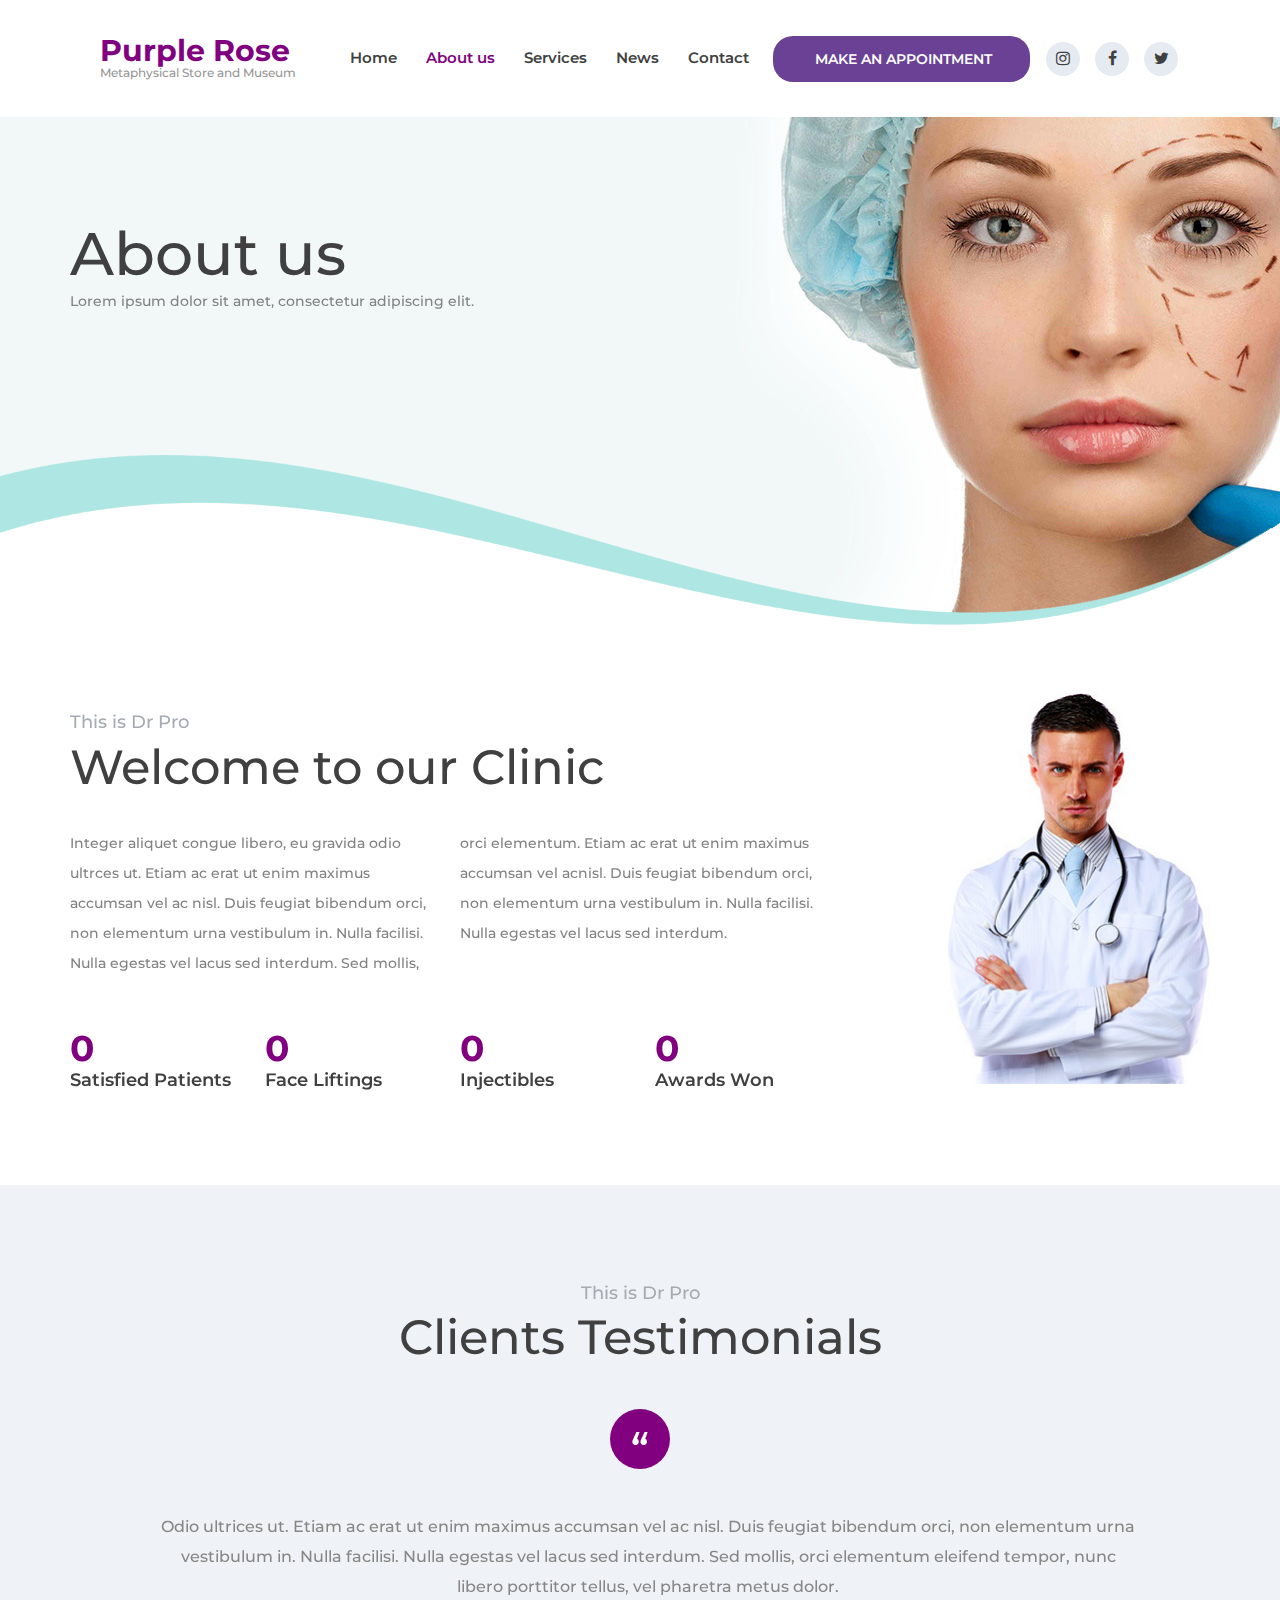
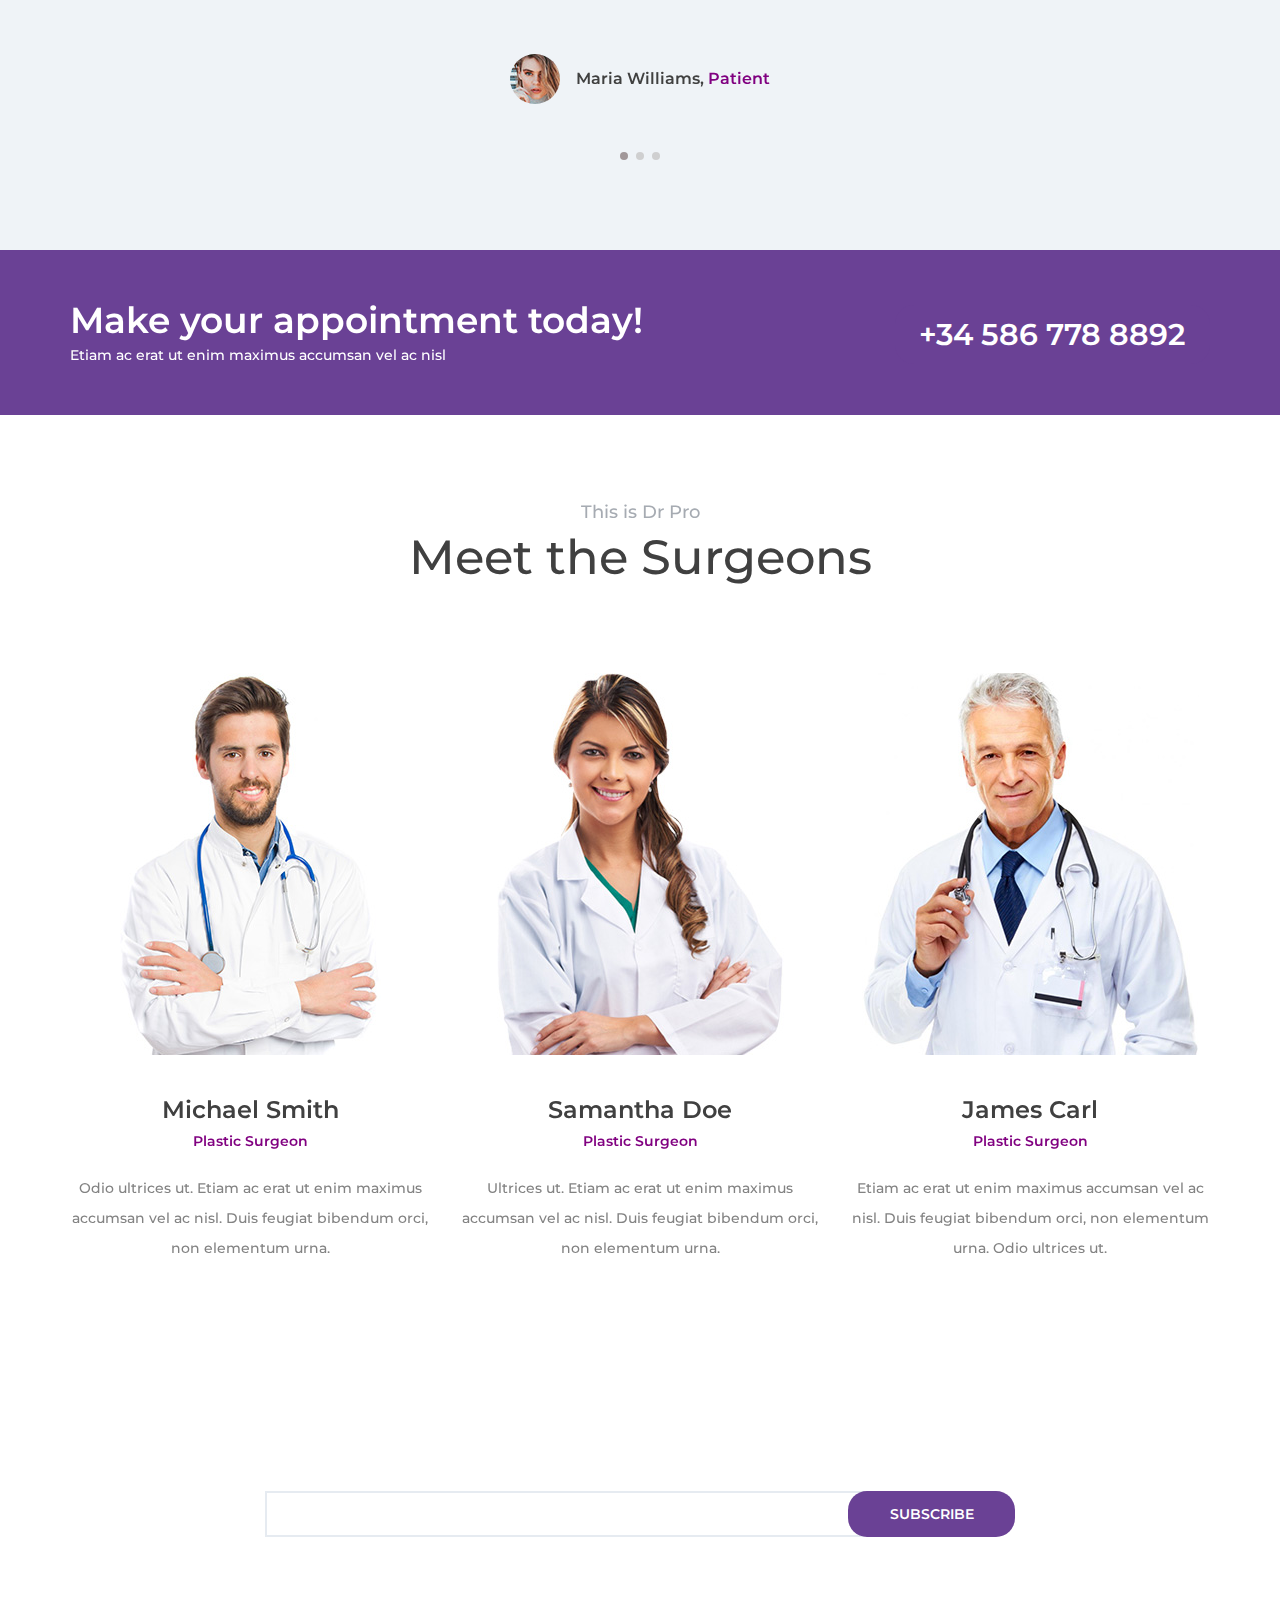
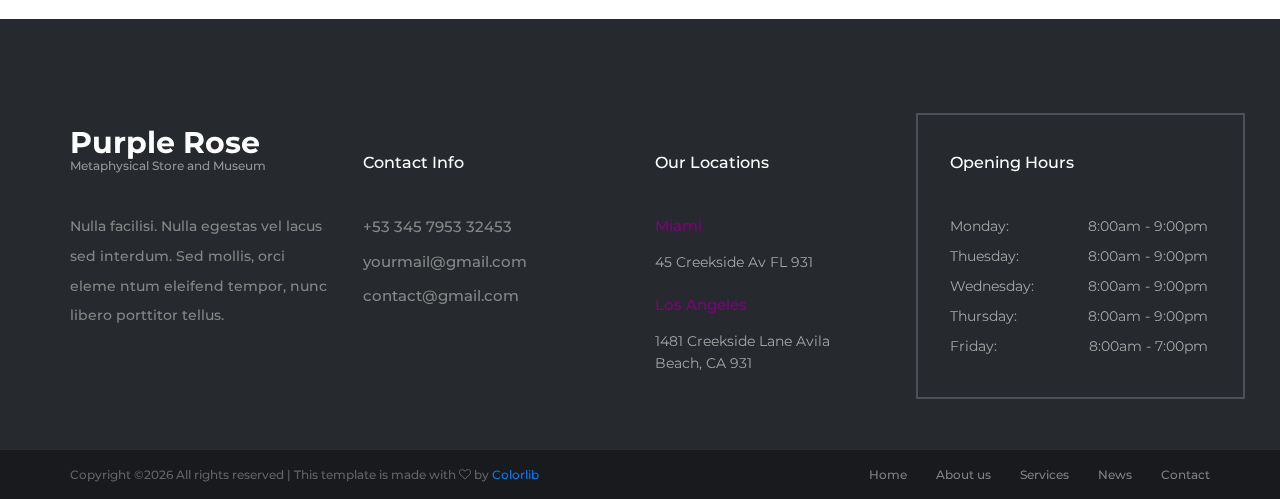
<file: webFiles/drpro/about.html>
<!DOCTYPE html>
<html lang="en">
<head>
<title>About</title>
<meta charset="utf-8">
<meta http-equiv="X-UA-Compatible" content="IE=edge">
<meta name="description" content="Dr PRO template project">
<meta name="viewport" content="width=device-width, initial-scale=1">
<link rel="stylesheet" type="text/css" href="styles/bootstrap-4.1.2/bootstrap.min.css">
<link href="plugins/font-awesome-4.7.0/css/font-awesome.min.css" rel="stylesheet" type="text/css">
<link rel="stylesheet" type="text/css" href="plugins/OwlCarousel2-2.2.1/owl.carousel.css">
<link rel="stylesheet" type="text/css" href="plugins/OwlCarousel2-2.2.1/owl.theme.default.css">
<link rel="stylesheet" type="text/css" href="plugins/OwlCarousel2-2.2.1/animate.css">
<link rel="stylesheet" type="text/css" href="styles/about.css">
<link rel="stylesheet" type="text/css" href="styles/about_responsive.css">
</head>
<body>

<div class="super_container">

	<!-- Header -->

	<header class="header trans_400">
		<div class="header_content d-flex flex-row align-items-center jusity-content-start trans_400">

			<!-- Logo -->
			<div class="logo">
				<a href="#">
					<div>Purple Rose</div>
					<div>Metaphysical Store and Museum</div>
				</a>
			</div>

			<!-- Main Navigation -->
			<nav class="main_nav">
				<ul class="d-flex flex-row align-items-center justify-content-start">
					<li><a href="index.html">Home</a></li>
					<li class="active"><a href="about.html">About us</a></li>
					<li><a href="services.html">Services</a></li>
					<li><a href="blog.html">News</a></li>
					<li><a href="contact.html">Contact</a></li>
				</ul>
			</nav>
			<div class="header_extra d-flex flex-row align-items-center justify-content-end ml-auto">

				<!-- Work Hourse -->
				<div class="work_hours">Mo - Sat: 8:00am - 9:00pm</div>

				<!-- Header Phone -->
				<div class="header_phone">+34 586 778 8892</div>

				<!-- Appointment Button -->
				<div class="button button_1 header_button"><a href="#">Make an Appointment</a></div>

				<!-- Header Social -->
				<div class="social header_social">
					<ul class="d-flex flex-row align-items-center justify-content-start">
						<li><a href="#"><i class="fa fa-instagram" aria-hidden="true"></i></a></li>
						<li><a href="#"><i class="fa fa-facebook" aria-hidden="true"></i></a></li>
						<li><a href="#"><i class="fa fa-twitter" aria-hidden="true"></i></a></li>
					</ul>
				</div>

				<!-- Hamburger -->
				<div class="hamburger"><i class="fa fa-bars" aria-hidden="true"></i></div>
			</div>
		</div>
	</header>

	<!-- Menu -->

	<div class="menu_overlay trans_400"></div>
	<div class="menu trans_400">
		<div class="menu_close_container"><div class="menu_close"><div></div><div></div></div></div>
		<nav class="menu_nav">
			<ul>
				<li><a href="index.html">Home</a></li>
				<li><a href="about.html">About us</a></li>
				<li><a href="services.html">Services</a></li>
				<li><a href="blog.html">News</a></li>
				<li><a href="contact.html">Contact</a></li>
			</ul>
		</nav>
		<div class="menu_extra">
			<div class="menu_link">Mo - Sat: 8:00am - 9:00pm</div>
			<div class="menu_link">+34 586 778 8892</div>
			<div class="menu_link"><a href="#">Make an appointment</a></div>
		</div>
		<div class="social menu_social">
			<ul class="d-flex flex-row align-items-center justify-content-start">
				<li><a href="#"><i class="fa fa-instagram" aria-hidden="true"></i></a></li>
				<li><a href="#"><i class="fa fa-facebook" aria-hidden="true"></i></a></li>
				<li><a href="#"><i class="fa fa-twitter" aria-hidden="true"></i></a></li>
			</ul>
		</div>
	</div>

	<!-- Home -->

	<div class="home d-flex flex-column align-items-start justify-content-end">
		<!-- <div class="background_image" style="background-image:url(images/about.jpg)"></div> -->
		<div class="parallax_background parallax-window" data-parallax="scroll" data-image-src="images/about.jpg" data-speed="0.8"></div>
		<div class="home_overlay"><img src="images/home_overlay.png" alt=""></div>
		<div class="home_container">
			<div class="container">
				<div class="row">
					<div class="col">
						<div class="home_content">
							<div class="home_title">About us</div>
							<div class="home_text">Lorem ipsum dolor sit amet, consectetur adipiscing elit.</div>
						</div>
					</div>
				</div>
			</div>
		</div>
	</div>

	<!-- Intro -->

	<div class="intro">
		<div class="container">
			<div class="row">

				<!-- Intro Content -->
				<div class="col-lg-8">
					<div class="intro_content">
						<div class="section_title_container">
							<div class="section_subtitle">This is Dr Pro</div>
							<div class="section_title"><h2>Welcome to our Clinic</h2></div>
						</div>
						<div class="intro_text">
							<p>Integer aliquet congue libero, eu gravida odio ultrces ut. Etiam ac erat ut enim maximus accumsan vel ac nisl. Duis feugiat bibendum orci, non elementum urna vestibulum in. Nulla facilisi. Nulla egestas vel lacus sed interdum. Sed mollis, orci elementum. Etiam ac erat ut enim maximus accumsan vel acnisl. Duis feugiat bibendum orci, non elementum urna vestibulum in. Nulla facilisi. Nulla egestas vel lacus sed interdum.</p>
						</div>

						<!-- Milestones -->
						<div class="milestones">
							<div class="row milestones_row">

								<!-- Milestone -->
								<div class="col-md-3 milestone_col">
									<div class="milestone">
										<div class="milestone_counter" data-end-value="5000" data-sign-before="+">0</div>
										<div class="milestone_text">Satisfied Patients</div>
									</div>
								</div>

								<!-- Milestone -->
								<div class="col-md-3 milestone_col">
									<div class="milestone">
										<div class="milestone_counter" data-end-value="352">0</div>
										<div class="milestone_text">Face Liftings</div>
									</div>
								</div>

								<!-- Milestone -->
								<div class="col-md-3 milestone_col">
									<div class="milestone">
										<div class="milestone_counter" data-end-value="718">0</div>
										<div class="milestone_text">Injectibles</div>
									</div>
								</div>

								<!-- Milestone -->
								<div class="col-md-3 milestone_col">
									<div class="milestone">
										<div class="milestone_counter" data-end-value="5">0</div>
										<div class="milestone_text">Awards Won</div>
									</div>
								</div>

							</div>
						</div>

					</div>
				</div>

				<!-- Intro Image -->
				<div class="col-lg-3 offset-lg-1">
					<div class="intro_image"><img src="images/intro_1.jpg" alt=""></div>
				</div>
			</div>
		</div>
	</div>

	<!-- Testimonials -->

	<div class="testimonials">
		<div class="container">
			<div class="row">
				<div class="col">
					<div class="section_title_container text-center">
						<div class="section_subtitle">This is Dr Pro</div>
						<div class="section_title"><h2>Clients Testimonials</h2></div>
					</div>
				</div>
			</div>
			<div class="row testimonials_row">
				<div class="col">
					<div class="quote d-flex flex-column align-items-center justify-content-center ml-auto mr-auto"><img src="images/quote.png" alt=""></div>

					<!-- Testimonials Slider -->
					<div class="test_slider_container">
						<div class="owl-carousel owl-theme test_slider">

							<!-- Slide -->
							<div class="owl-item">
								<div class="test_item text-center">
									<div class="test_text">
										<p>Odio ultrices ut. Etiam ac erat ut enim maximus accumsan vel ac nisl. Duis feugiat bibendum orci, non elementum urna vestibulum in. Nulla facilisi. Nulla egestas vel lacus sed interdum. Sed mollis, orci elementum eleifend tempor, nunc libero porttitor tellus, vel pharetra metus dolor.</p>
									</div>
									<div class="test_info d-flex flex-row align-items-center justify-content-center">
										<div class="test_image"><img src="images/test.jpg" alt=""></div>
										<div class="test_text">Maria Williams, <span>Patient</span></div>
									</div>
								</div>
							</div>

							<!-- Slide -->
							<div class="owl-item">
								<div class="test_item text-center">
									<div class="test_text">
										<p>Odio ultrices ut. Etiam ac erat ut enim maximus accumsan vel ac nisl. Duis feugiat bibendum orci, non elementum urna vestibulum in. Nulla facilisi. Nulla egestas vel lacus sed interdum. Sed mollis, orci elementum eleifend tempor, nunc libero porttitor tellus, vel pharetra metus dolor.</p>
									</div>
									<div class="test_info d-flex flex-row align-items-center justify-content-center">
										<div class="test_image"><img src="images/test.jpg" alt=""></div>
										<div class="test_text">Maria Williams, <span>Patient</span></div>
									</div>
								</div>
							</div>

							<!-- Slide -->
							<div class="owl-item">
								<div class="test_item text-center">
									<div class="test_text">
										<p>Odio ultrices ut. Etiam ac erat ut enim maximus accumsan vel ac nisl. Duis feugiat bibendum orci, non elementum urna vestibulum in. Nulla facilisi. Nulla egestas vel lacus sed interdum. Sed mollis, orci elementum eleifend tempor, nunc libero porttitor tellus, vel pharetra metus dolor.</p>
									</div>
									<div class="test_info d-flex flex-row align-items-center justify-content-center">
										<div class="test_image"><img src="images/test.jpg" alt=""></div>
										<div class="test_text">Maria Williams, <span>Patient</span></div>
									</div>
								</div>
							</div>

						</div>
					</div>
				</div>
			</div>
		</div>
	</div>

	<!-- Call to action -->

	<div class="cta">
		<div class="container">
			<div class="row">
				<div class="col">
					<div class="cta_container d-flex flex-lg-row flex-column align-items-lg-center align-items-start justify-content-start">
						<div class="cta_content">
							<div class="cta_title">Make your appointment today!</div>
							<div class="cta_text">Etiam ac erat ut enim maximus accumsan vel ac nisl</div>
						</div>
						<div class="cta_phone ml-lg-auto">+34 586 778 8892</div>
					</div>
				</div>
			</div>
		</div>
	</div>

	<!-- Team -->

	<div class="team">
		<div class="container">
			<div class="row">
				<div class="col">
					<div class="section_title_container text-center">
						<div class="section_subtitle">This is Dr Pro</div>
						<div class="section_title"><h2>Meet the Surgeons</h2></div>
					</div>
				</div>
			</div>
			<div class="row team_row">

				<!-- Team Item -->
				<div class="col-lg-4 team_col">
					<div class="team_item text-center d-flex flex-column aling-items-center justify-content-end">
						<div class="team_image"><img src="images/team_1.jpg" alt=""></div>
						<div class="team_content text-center">
							<div class="team_name"><a href="#">Michael Smith</a></div>
							<div class="team_title">Plastic Surgeon</div>
							<div class="team_text">
								<p>Odio ultrices ut. Etiam ac erat ut enim maximus accumsan vel ac nisl. Duis feugiat bibendum orci, non elementum urna.</p>
							</div>
						</div>
					</div>
				</div>

				<!-- Team Item -->
				<div class="col-lg-4 team_col">
					<div class="team_item text-center d-flex flex-column aling-items-center justify-content-end">
						<div class="team_image"><img src="images/team_2.jpg" alt=""></div>
						<div class="team_content text-center">
							<div class="team_name"><a href="#">Samantha Doe</a></div>
							<div class="team_title">Plastic Surgeon</div>
							<div class="team_text">
								<p>Ultrices ut. Etiam ac erat ut enim maximus accumsan vel ac nisl. Duis feugiat bibendum orci, non elementum urna.</p>
							</div>
						</div>
					</div>
				</div>

				<!-- Team Item -->
				<div class="col-lg-4 team_col">
					<div class="team_item text-center d-flex flex-column aling-items-center justify-content-end">
						<div class="team_image"><img src="images/team_3.jpg" alt=""></div>
						<div class="team_content text-center">
							<div class="team_name"><a href="#">James Carl</a></div>
							<div class="team_title">Plastic Surgeon</div>
							<div class="team_text">
								<p>Etiam ac erat ut enim maximus accumsan vel ac nisl. Duis feugiat bibendum orci, non elementum urna. Odio ultrices ut.</p>
							</div>
						</div>
					</div>
				</div>

			</div>
		</div>
	</div>

	<!-- Newsletter -->

	<div class="newsletter">
		<div class="parallax_background parallax-window" data-parallax="scroll" data-image-src="images/newsletter.jpg" data-speed="0.8"></div>
		<div class="container">
			<div class="row">
				<div class="col text-center">
					<div class="newsletter_title">Subscribe to our newsletter</div>
				</div>
			</div>
			<div class="row newsletter_row">
				<div class="col-lg-8 offset-lg-2">
					<div class="newsletter_form_container">
						<form action="#" id="newsleter_form" class="newsletter_form">
							<input type="email" class="newsletter_input" placeholder="Your E-mail" required="required">
							<button class="newsletter_button">subscribe</button>
						</form>
					</div>
				</div>
			</div>
		</div>
	</div>

	<!-- Footer -->

	<footer class="footer">
		<div class="footer_content">
			<div class="container">
				<div class="row">

					<!-- Footer About -->
					<div class="col-lg-3 footer_col">
						<div class="footer_about">
							<div class="footer_logo">
								<a href="#">
									<div>Purple Rose</div>
									<div>Metaphysical Store and Museum</div>
								</a>
							</div>
							<div class="footer_about_text">
								<p>Nulla facilisi. Nulla egestas vel lacus sed interdum. Sed mollis, orci eleme ntum eleifend tempor, nunc libero porttitor tellus.</p>
							</div>
						</div>
					</div>

					<!-- Footer Contact Info -->
					<div class="col-lg-3 footer_col">
						<div class="footer_contact">
							<div class="footer_title">Contact Info</div>
							<ul class="contact_list">
								<li>+53 345 7953 32453</li>
								<li>yourmail@gmail.com</li>
								<li>contact@gmail.com</li>
							</ul>
						</div>
					</div>

					<!-- Footer Locations -->
					<div class="col-lg-3 footer_col">
						<div class="footer_location">
							<div class="footer_title">Our Locations</div>
							<ul class="locations_list">
								<li>
									<div class="location_title">Miami</div>
									<div class="location_text">45 Creekside Av  FL 931</div>
								</li>
								<li>
									<div class="location_title">Los Angeles</div>
									<div class="location_text">1481 Creekside Lane Avila Beach, CA 931</div>
								</li>
							</ul>
						</div>
					</div>

					<!-- Footer Opening Hours -->
					<div class="col-lg-3 footer_col">
						<div class="opening_hours">
							<div class="footer_title">Opening Hours</div>
							<ul class="opening_hours_list">
								<li class="d-flex flex-row align-items-start justify-content-start">
									<div>Monday:</div>
									<div class="ml-auto">8:00am - 9:00pm</div>
								</li>
								<li class="d-flex flex-row align-items-start justify-content-start">
									<div>Thuesday:</div>
									<div class="ml-auto">8:00am - 9:00pm</div>
								</li>
								<li class="d-flex flex-row align-items-start justify-content-start">
									<div>Wednesday:</div>
									<div class="ml-auto">8:00am - 9:00pm</div>
								</li>
								<li class="d-flex flex-row align-items-start justify-content-start">
									<div>Thursday:</div>
									<div class="ml-auto">8:00am - 9:00pm</div>
								</li>
								<li class="d-flex flex-row align-items-start justify-content-start">
									<div>Friday:</div>
									<div class="ml-auto">8:00am - 7:00pm</div>
								</li>
							</ul>
						</div>
					</div>

				</div>
			</div>
		</div>
		<div class="footer_bar">
			<div class="container">
				<div class="row">
					<div class="col">
						<div class="footer_bar_content  d-flex flex-md-row flex-column align-items-md-center justify-content-start">
							<div class="copyright"><!-- Link back to Colorlib can't be removed. Template is licensed under CC BY 3.0. -->
Copyright &copy;<script>document.write(new Date().getFullYear());</script> All rights reserved | This template is made with <i class="fa fa-heart-o" aria-hidden="true"></i> by <a href="https://colorlib.com" target="_blank">Colorlib</a>
<!-- Link back to Colorlib can't be removed. Template is licensed under CC BY 3.0. -->
</div>
							<nav class="footer_nav ml-md-auto">
								<ul class="d-flex flex-row align-items-center justify-content-start">
									<li><a href="index.html">Home</a></li>
									<li><a href="about.html">About us</a></li>
									<li><a href="services.html">Services</a></li>
									<li><a href="blog.html">News</a></li>
									<li><a href="contact.html">Contact</a></li>
								</ul>
							</nav>
						</div>
					</div>
				</div>
			</div>
		</div>
	</footer>
</div>

<script src="js/jquery-3.2.1.min.js"></script>
<script src="styles/bootstrap-4.1.2/popper.js"></script>
<script src="styles/bootstrap-4.1.2/bootstrap.min.js"></script>
<script src="plugins/greensock/TweenMax.min.js"></script>
<script src="plugins/greensock/TimelineMax.min.js"></script>
<script src="plugins/scrollmagic/ScrollMagic.min.js"></script>
<script src="plugins/greensock/animation.gsap.min.js"></script>
<script src="plugins/greensock/ScrollToPlugin.min.js"></script>
<script src="plugins/OwlCarousel2-2.2.1/owl.carousel.js"></script>
<script src="plugins/easing/easing.js"></script>
<script src="plugins/parallax-js-master/parallax.min.js"></script>
<script src="js/about.js"></script>

<!-- Global site tag (gtag.js) - Google Analytics -->
<script async src="https://www.googletagmanager.com/gtag/js?id=UA-23581568-13"></script>
<script>
  window.dataLayer = window.dataLayer || [];
  function gtag(){dataLayer.push(arguments);}
  gtag('js', new Date());

  gtag('config', 'UA-23581568-13');
</script>

</body>
</html>
</file>
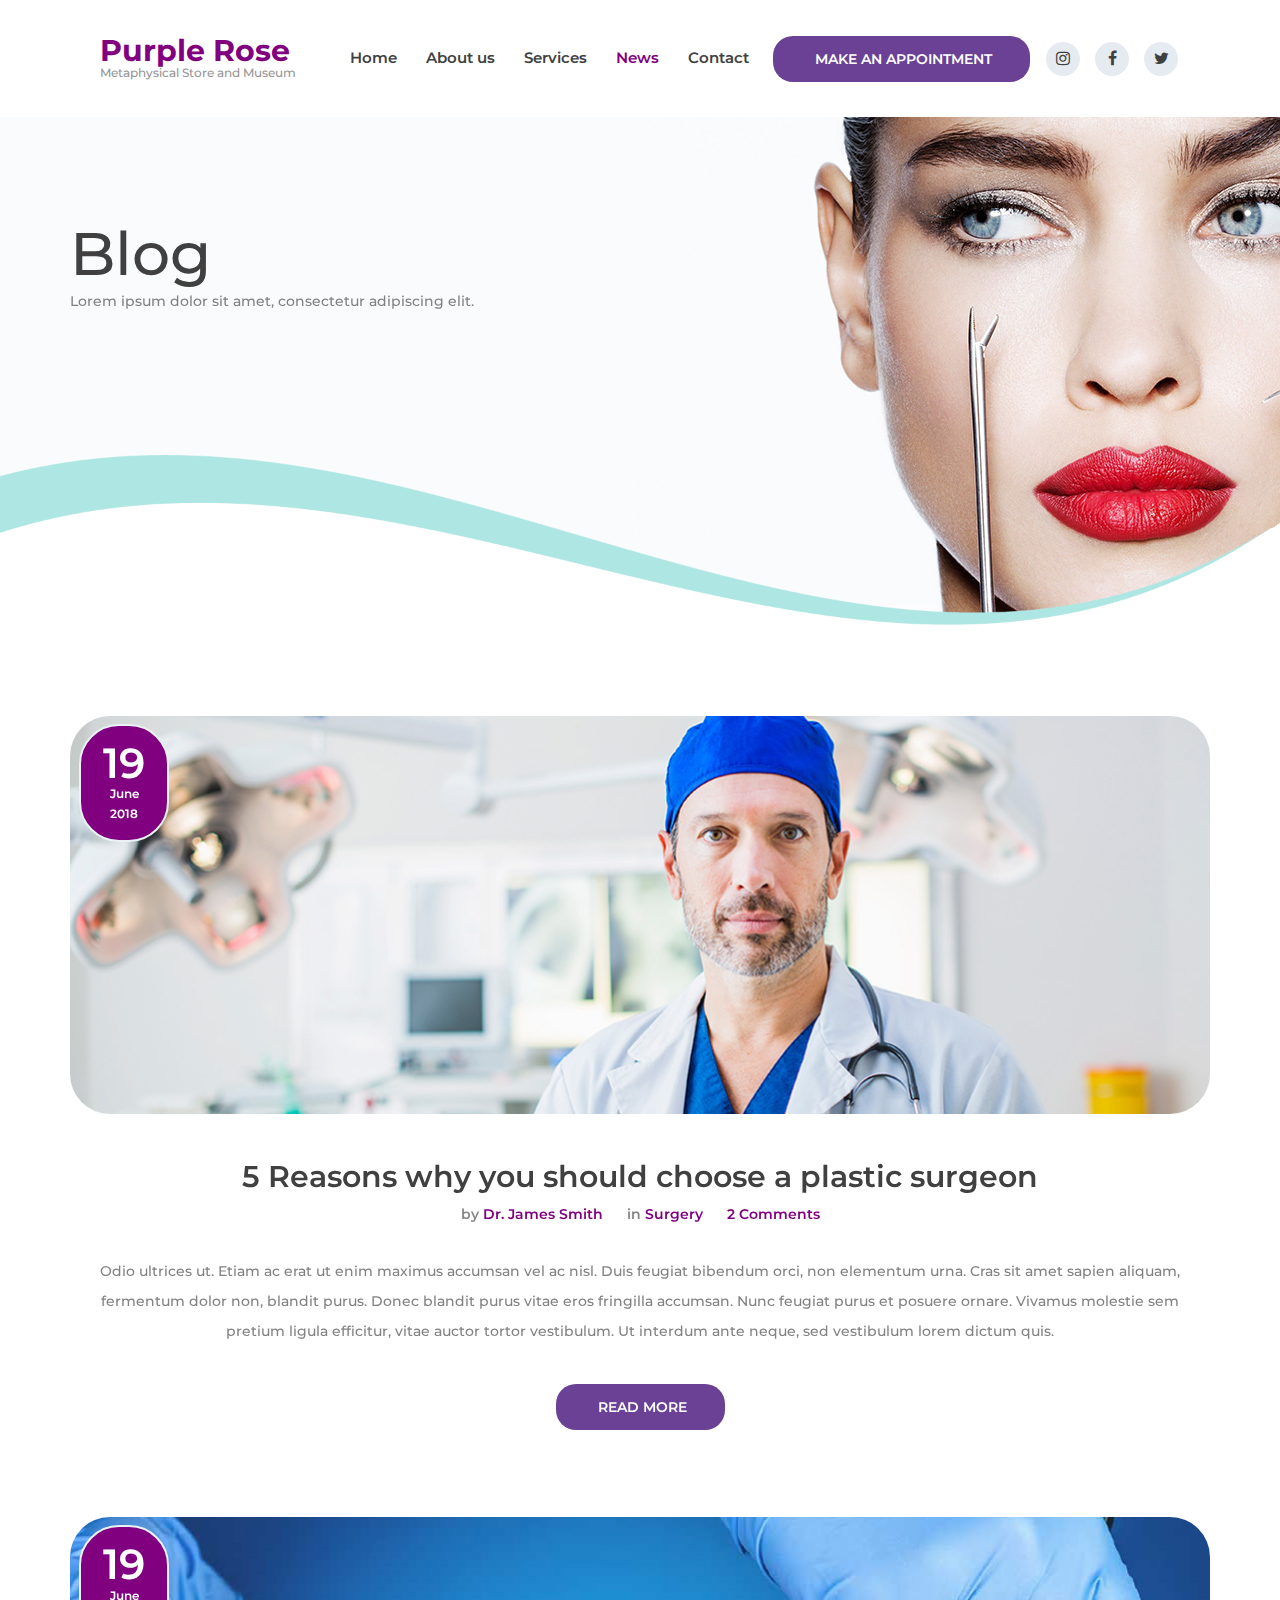
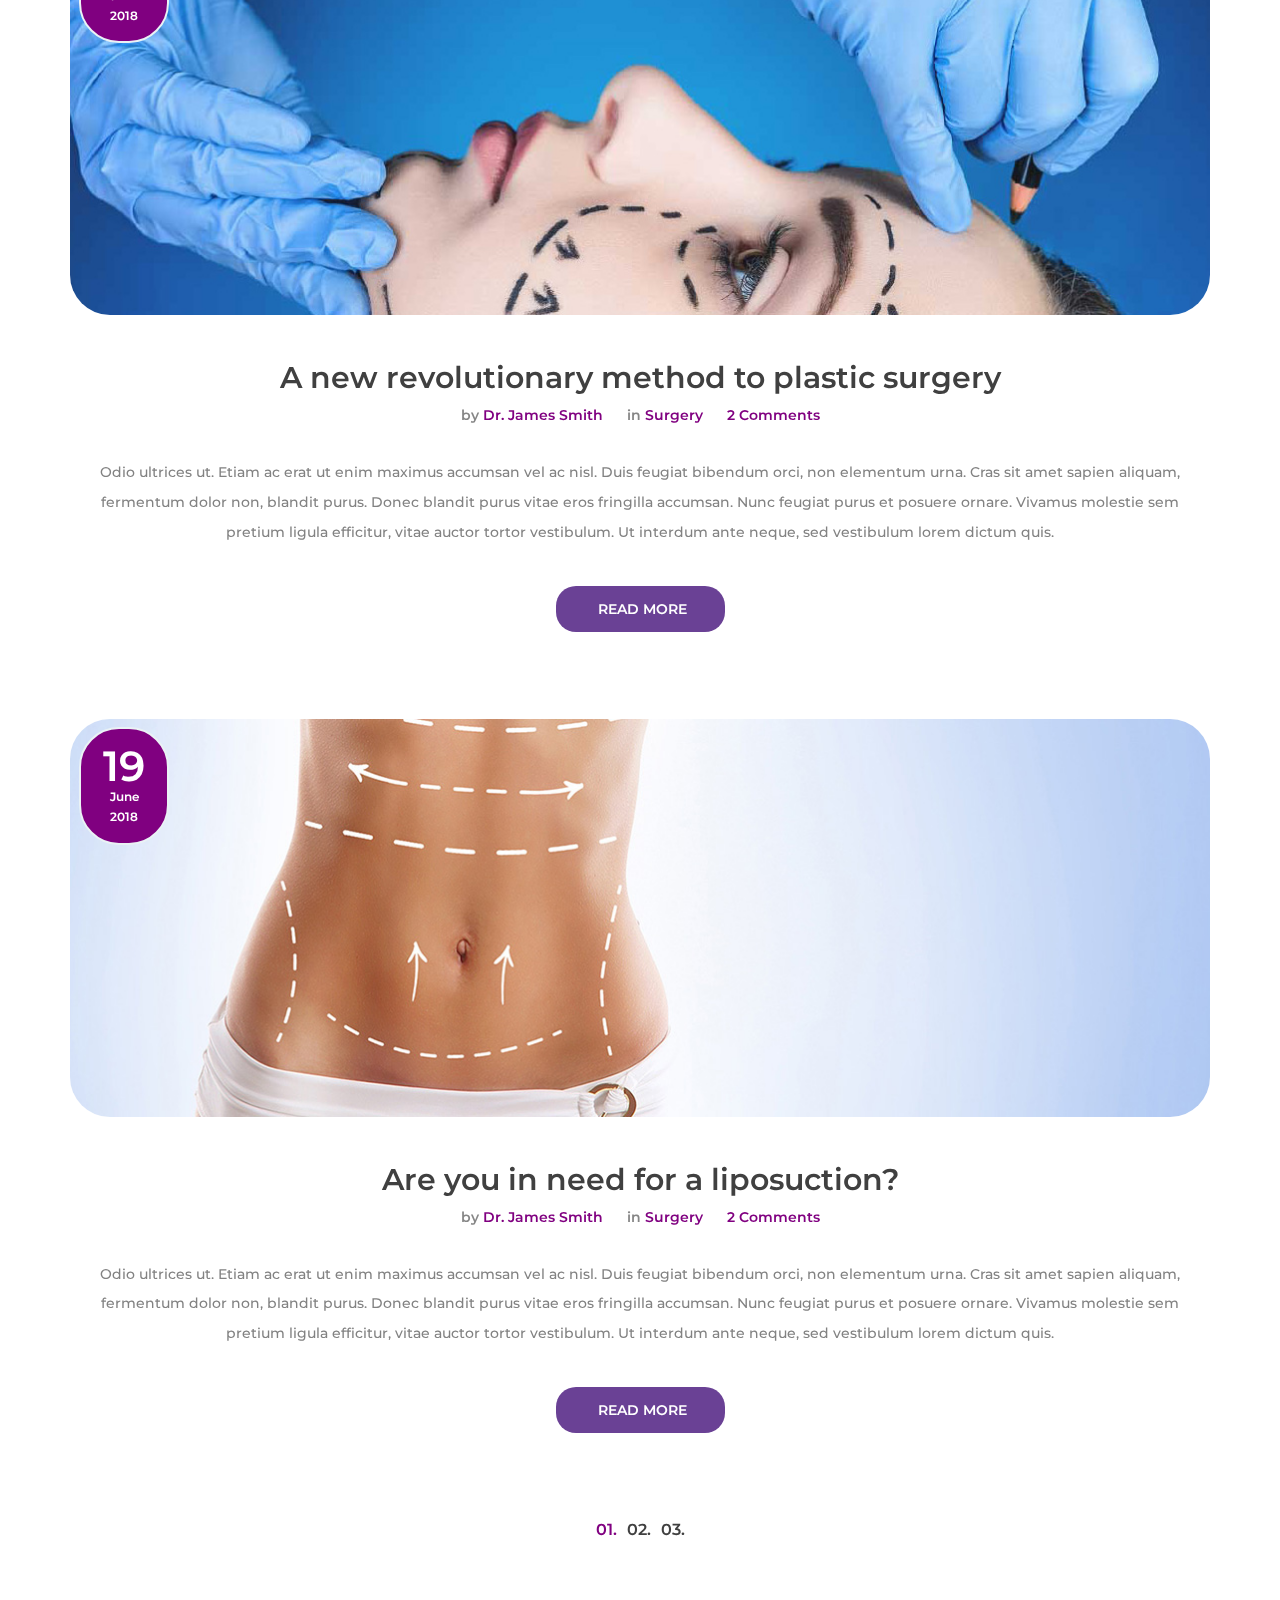
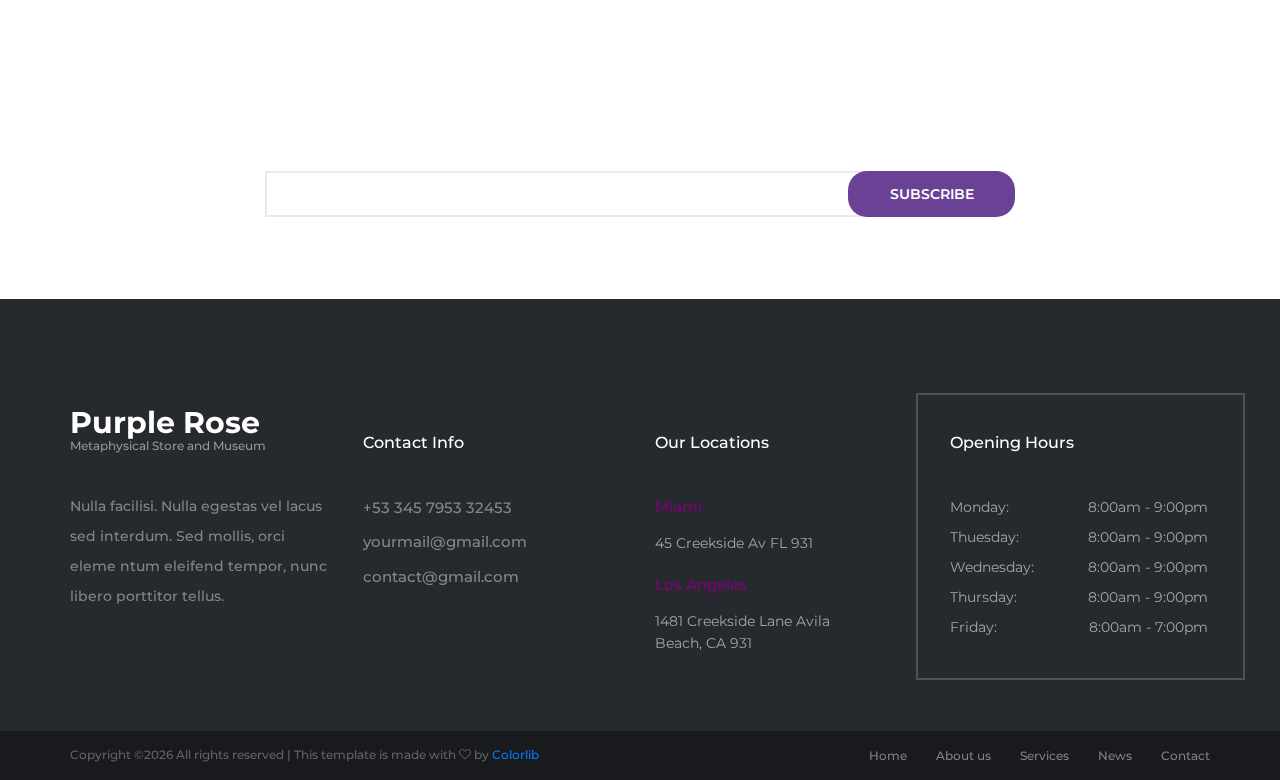
<file: webFiles/drpro/blog.html>
<!DOCTYPE html>
<html lang="en">
<head>
<title>Blog</title>
<meta charset="utf-8">
<meta http-equiv="X-UA-Compatible" content="IE=edge">
<meta name="description" content="Dr PRO template project">
<meta name="viewport" content="width=device-width, initial-scale=1">
<link rel="stylesheet" type="text/css" href="styles/bootstrap-4.1.2/bootstrap.min.css">
<link href="plugins/font-awesome-4.7.0/css/font-awesome.min.css" rel="stylesheet" type="text/css">
<link rel="stylesheet" type="text/css" href="styles/blog.css">
<link rel="stylesheet" type="text/css" href="styles/blog_responsive.css">
</head>
<body>

<div class="super_container">

	<!-- Header -->

	<header class="header trans_400">
		<div class="header_content d-flex flex-row align-items-center jusity-content-start trans_400">

			<!-- Logo -->
			<div class="logo">
				<a href="#">
					<div>Purple Rose</div>
					<div>Metaphysical Store and Museum</div>
				</a>
			</div>

			<!-- Main Navigation -->
			<nav class="main_nav">
				<ul class="d-flex flex-row align-items-center justify-content-start">
					<li><a href="index.html">Home</a></li>
					<li><a href="about.html">About us</a></li>
					<li><a href="services.html">Services</a></li>
					<li class="active"><a href="blog.html">News</a></li>
					<li><a href="contact.html">Contact</a></li>
				</ul>
			</nav>
			<div class="header_extra d-flex flex-row align-items-center justify-content-end ml-auto">

				<!-- Work Hourse -->
				<div class="work_hours">Mo - Sat: 8:00am - 9:00pm</div>

				<!-- Header Phone -->
				<div class="header_phone">+34 586 778 8892</div>

				<!-- Appointment Button -->
				<div class="button button_1 header_button"><a href="#">Make an Appointment</a></div>

				<!-- Header Social -->
				<div class="social header_social">
					<ul class="d-flex flex-row align-items-center justify-content-start">
						<li><a href="#"><i class="fa fa-instagram" aria-hidden="true"></i></a></li>
						<li><a href="#"><i class="fa fa-facebook" aria-hidden="true"></i></a></li>
						<li><a href="#"><i class="fa fa-twitter" aria-hidden="true"></i></a></li>
					</ul>
				</div>

				<!-- Hamburger -->
				<div class="hamburger"><i class="fa fa-bars" aria-hidden="true"></i></div>
			</div>
		</div>
	</header>

	<!-- Menu -->

	<div class="menu_overlay trans_400"></div>
	<div class="menu trans_400">
		<div class="menu_close_container"><div class="menu_close"><div></div><div></div></div></div>
		<nav class="menu_nav">
			<ul>
				<li><a href="index.html">Home</a></li>
				<li><a href="about.html">About us</a></li>
				<li><a href="services.html">Services</a></li>
				<li><a href="blog.html">News</a></li>
				<li><a href="contact.html">Contact</a></li>
			</ul>
		</nav>
		<div class="menu_extra">
			<div class="menu_link">Mo - Sat: 8:00am - 9:00pm</div>
			<div class="menu_link">+34 586 778 8892</div>
			<div class="menu_link"><a href="#">Make an appointment</a></div>
		</div>
		<div class="social menu_social">
			<ul class="d-flex flex-row align-items-center justify-content-start">
				<li><a href="#"><i class="fa fa-instagram" aria-hidden="true"></i></a></li>
				<li><a href="#"><i class="fa fa-facebook" aria-hidden="true"></i></a></li>
				<li><a href="#"><i class="fa fa-twitter" aria-hidden="true"></i></a></li>
			</ul>
		</div>
	</div>

	<!-- Home -->

	<div class="home d-flex flex-column align-items-start justify-content-end">
		<div class="parallax_background parallax-window" data-parallax="scroll" data-image-src="images/blog.jpg" data-speed="0.8"></div>
		<div class="home_overlay"><img src="images/home_overlay.png" alt=""></div>
		<div class="home_container">
			<div class="container">
				<div class="row">
					<div class="col">
						<div class="home_content">
							<div class="home_title">Blog</div>
							<div class="home_text">Lorem ipsum dolor sit amet, consectetur adipiscing elit.</div>
						</div>
					</div>
				</div>
			</div>
		</div>
	</div>

	<!-- Blog -->

	<div class="blog">
		<div class="container">
			<div class="row">
				<div class="col">

					<!-- Blog Post -->
					<div class="blog_post">
						<div class="blog_post_image"><img src="images/blog_1.jpg" alt=""></div>
						<div class="blog_post_date d-flex flex-column align-items-center justify-content-center">
							<div class="date_day">19</div>
							<div class="date_month">June</div>
							<div class="date_year">2018</div>
						</div>
						<div class="blog_post_title"><a href="#">5 Reasons why you should choose a plastic surgeon</a></div>
						<div class="blog_post_info">
							<ul class="d-flex flex-row align-items-center justify-content-center">
								<li>by <a href="#">Dr. James Smith</a></li>
								<li>in <a href="#">Surgery</a></li>
								<li><a href="#">2 Comments</a></li>
							</ul>
						</div>
						<div class="blog_post_text text-center">
							<p>Odio ultrices ut. Etiam ac erat ut enim maximus accumsan vel ac nisl. Duis feugiat bibendum orci, non elementum urna. Cras sit amet sapien aliquam, fermentum dolor non, blandit purus. Donec blandit purus vitae eros fringilla accumsan. Nunc feugiat purus et posuere ornare. Vivamus molestie sem pretium ligula efficitur, vitae auctor tortor vestibulum. Ut interdum ante neque, sed vestibulum lorem dictum quis.</p>
						</div>
						<div class="blog_post_button text-center"><div class="button button_1 ml-auto mr-auto"><a href="#">read more</a></div></div>
					</div>

					<!-- Blog Post -->
					<div class="blog_post">
						<div class="blog_post_image"><img src="images/blog_2.jpg" alt=""></div>
						<div class="blog_post_date d-flex flex-column align-items-center justify-content-center">
							<div class="date_day">19</div>
							<div class="date_month">June</div>
							<div class="date_year">2018</div>
						</div>
						<div class="blog_post_title"><a href="#">A new revolutionary method to plastic surgery</a></div>
						<div class="blog_post_info">
							<ul class="d-flex flex-row align-items-center justify-content-center">
								<li>by <a href="#">Dr. James Smith</a></li>
								<li>in <a href="#">Surgery</a></li>
								<li><a href="#">2 Comments</a></li>
							</ul>
						</div>
						<div class="blog_post_text text-center">
							<p>Odio ultrices ut. Etiam ac erat ut enim maximus accumsan vel ac nisl. Duis feugiat bibendum orci, non elementum urna. Cras sit amet sapien aliquam, fermentum dolor non, blandit purus. Donec blandit purus vitae eros fringilla accumsan. Nunc feugiat purus et posuere ornare. Vivamus molestie sem pretium ligula efficitur, vitae auctor tortor vestibulum. Ut interdum ante neque, sed vestibulum lorem dictum quis.</p>
						</div>
						<div class="blog_post_button text-center"><div class="button button_1 ml-auto mr-auto"><a href="#">read more</a></div></div>
					</div>

					<!-- Blog Post -->
					<div class="blog_post">
						<div class="blog_post_image"><img src="images/blog_3.jpg" alt=""></div>
						<div class="blog_post_date d-flex flex-column align-items-center justify-content-center">
							<div class="date_day">19</div>
							<div class="date_month">June</div>
							<div class="date_year">2018</div>
						</div>
						<div class="blog_post_title"><a href="#">Are you in need for a liposuction?</a></div>
						<div class="blog_post_info">
							<ul class="d-flex flex-row align-items-center justify-content-center">
								<li>by <a href="#">Dr. James Smith</a></li>
								<li>in <a href="#">Surgery</a></li>
								<li><a href="#">2 Comments</a></li>
							</ul>
						</div>
						<div class="blog_post_text text-center">
							<p>Odio ultrices ut. Etiam ac erat ut enim maximus accumsan vel ac nisl. Duis feugiat bibendum orci, non elementum urna. Cras sit amet sapien aliquam, fermentum dolor non, blandit purus. Donec blandit purus vitae eros fringilla accumsan. Nunc feugiat purus et posuere ornare. Vivamus molestie sem pretium ligula efficitur, vitae auctor tortor vestibulum. Ut interdum ante neque, sed vestibulum lorem dictum quis.</p>
						</div>
						<div class="blog_post_button text-center"><div class="button button_1 ml-auto mr-auto"><a href="#">read more</a></div></div>
					</div>

				</div>
			</div>
			<div class="row page_nav_row">
				<div class="col">
					<div class="page_nav">
						<ul class="d-flex flex-row align-items-center justify-content-center">
							<li class="active"><a href="#">01.</a></li>
							<li><a href="#">02.</a></li>
							<li><a href="#">03.</a></li>
						</ul>
					</div>
				</div>
			</div>
		</div>
	</div>

	<!-- Newsletter -->

	<div class="newsletter">
		<div class="parallax_background parallax-window" data-parallax="scroll" data-image-src="images/newsletter.jpg" data-speed="0.8"></div>
		<div class="container">
			<div class="row">
				<div class="col text-center">
					<div class="newsletter_title">Subscribe to our newsletter</div>
				</div>
			</div>
			<div class="row newsletter_row">
				<div class="col-lg-8 offset-lg-2">
					<div class="newsletter_form_container">
						<form action="#" id="newsleter_form" class="newsletter_form">
							<input type="email" class="newsletter_input" placeholder="Your E-mail" required="required">
							<button class="newsletter_button">subscribe</button>
						</form>
					</div>
				</div>
			</div>
		</div>
	</div>

	<!-- Footer -->

	<footer class="footer">
		<div class="footer_content">
			<div class="container">
				<div class="row">

					<!-- Footer About -->
					<div class="col-lg-3 footer_col">
						<div class="footer_about">
							<div class="footer_logo">
								<a href="#">
									<div>Purple Rose</div>
									<div>Metaphysical Store and Museum</div>
								</a>
							</div>
							<div class="footer_about_text">
								<p>Nulla facilisi. Nulla egestas vel lacus sed interdum. Sed mollis, orci eleme ntum eleifend tempor, nunc libero porttitor tellus.</p>
							</div>
						</div>
					</div>

					<!-- Footer Contact Info -->
					<div class="col-lg-3 footer_col">
						<div class="footer_contact">
							<div class="footer_title">Contact Info</div>
							<ul class="contact_list">
								<li>+53 345 7953 32453</li>
								<li>yourmail@gmail.com</li>
								<li>contact@gmail.com</li>
							</ul>
						</div>
					</div>

					<!-- Footer Locations -->
					<div class="col-lg-3 footer_col">
						<div class="footer_location">
							<div class="footer_title">Our Locations</div>
							<ul class="locations_list">
								<li>
									<div class="location_title">Miami</div>
									<div class="location_text">45 Creekside Av  FL 931</div>
								</li>
								<li>
									<div class="location_title">Los Angeles</div>
									<div class="location_text">1481 Creekside Lane Avila Beach, CA 931</div>
								</li>
							</ul>
						</div>
					</div>

					<!-- Footer Opening Hours -->
					<div class="col-lg-3 footer_col">
						<div class="opening_hours">
							<div class="footer_title">Opening Hours</div>
							<ul class="opening_hours_list">
								<li class="d-flex flex-row align-items-start justify-content-start">
									<div>Monday:</div>
									<div class="ml-auto">8:00am - 9:00pm</div>
								</li>
								<li class="d-flex flex-row align-items-start justify-content-start">
									<div>Thuesday:</div>
									<div class="ml-auto">8:00am - 9:00pm</div>
								</li>
								<li class="d-flex flex-row align-items-start justify-content-start">
									<div>Wednesday:</div>
									<div class="ml-auto">8:00am - 9:00pm</div>
								</li>
								<li class="d-flex flex-row align-items-start justify-content-start">
									<div>Thursday:</div>
									<div class="ml-auto">8:00am - 9:00pm</div>
								</li>
								<li class="d-flex flex-row align-items-start justify-content-start">
									<div>Friday:</div>
									<div class="ml-auto">8:00am - 7:00pm</div>
								</li>
							</ul>
						</div>
					</div>

				</div>
			</div>
		</div>
		<div class="footer_bar">
			<div class="container">
				<div class="row">
					<div class="col">
						<div class="footer_bar_content  d-flex flex-md-row flex-column align-items-md-center justify-content-start">
							<div class="copyright"><!-- Link back to Colorlib can't be removed. Template is licensed under CC BY 3.0. -->
Copyright &copy;<script>document.write(new Date().getFullYear());</script> All rights reserved | This template is made with <i class="fa fa-heart-o" aria-hidden="true"></i> by <a href="https://colorlib.com" target="_blank">Colorlib</a>
<!-- Link back to Colorlib can't be removed. Template is licensed under CC BY 3.0. -->
</div>
							<nav class="footer_nav ml-md-auto">
								<ul class="d-flex flex-row align-items-center justify-content-start">
									<li><a href="index.html">Home</a></li>
									<li><a href="about.html">About us</a></li>
									<li><a href="services.html">Services</a></li>
									<li><a href="blog.html">News</a></li>
									<li><a href="contact.html">Contact</a></li>
								</ul>
							</nav>
						</div>
					</div>
				</div>
			</div>
		</div>
	</footer>
</div>

<script src="js/jquery-3.2.1.min.js"></script>
<script src="styles/bootstrap-4.1.2/popper.js"></script>
<script src="styles/bootstrap-4.1.2/bootstrap.min.js"></script>
<script src="plugins/greensock/TweenMax.min.js"></script>
<script src="plugins/greensock/TimelineMax.min.js"></script>
<script src="plugins/scrollmagic/ScrollMagic.min.js"></script>
<script src="plugins/greensock/animation.gsap.min.js"></script>
<script src="plugins/greensock/ScrollToPlugin.min.js"></script>
<script src="plugins/easing/easing.js"></script>
<script src="plugins/parallax-js-master/parallax.min.js"></script>
<script src="js/blog.js"></script>

<!-- Global site tag (gtag.js) - Google Analytics -->
<script async src="https://www.googletagmanager.com/gtag/js?id=UA-23581568-13"></script>
<script>
  window.dataLayer = window.dataLayer || [];
  function gtag(){dataLayer.push(arguments);}
  gtag('js', new Date());

  gtag('config', 'UA-23581568-13');
</script>

</body>
</html>
</file>
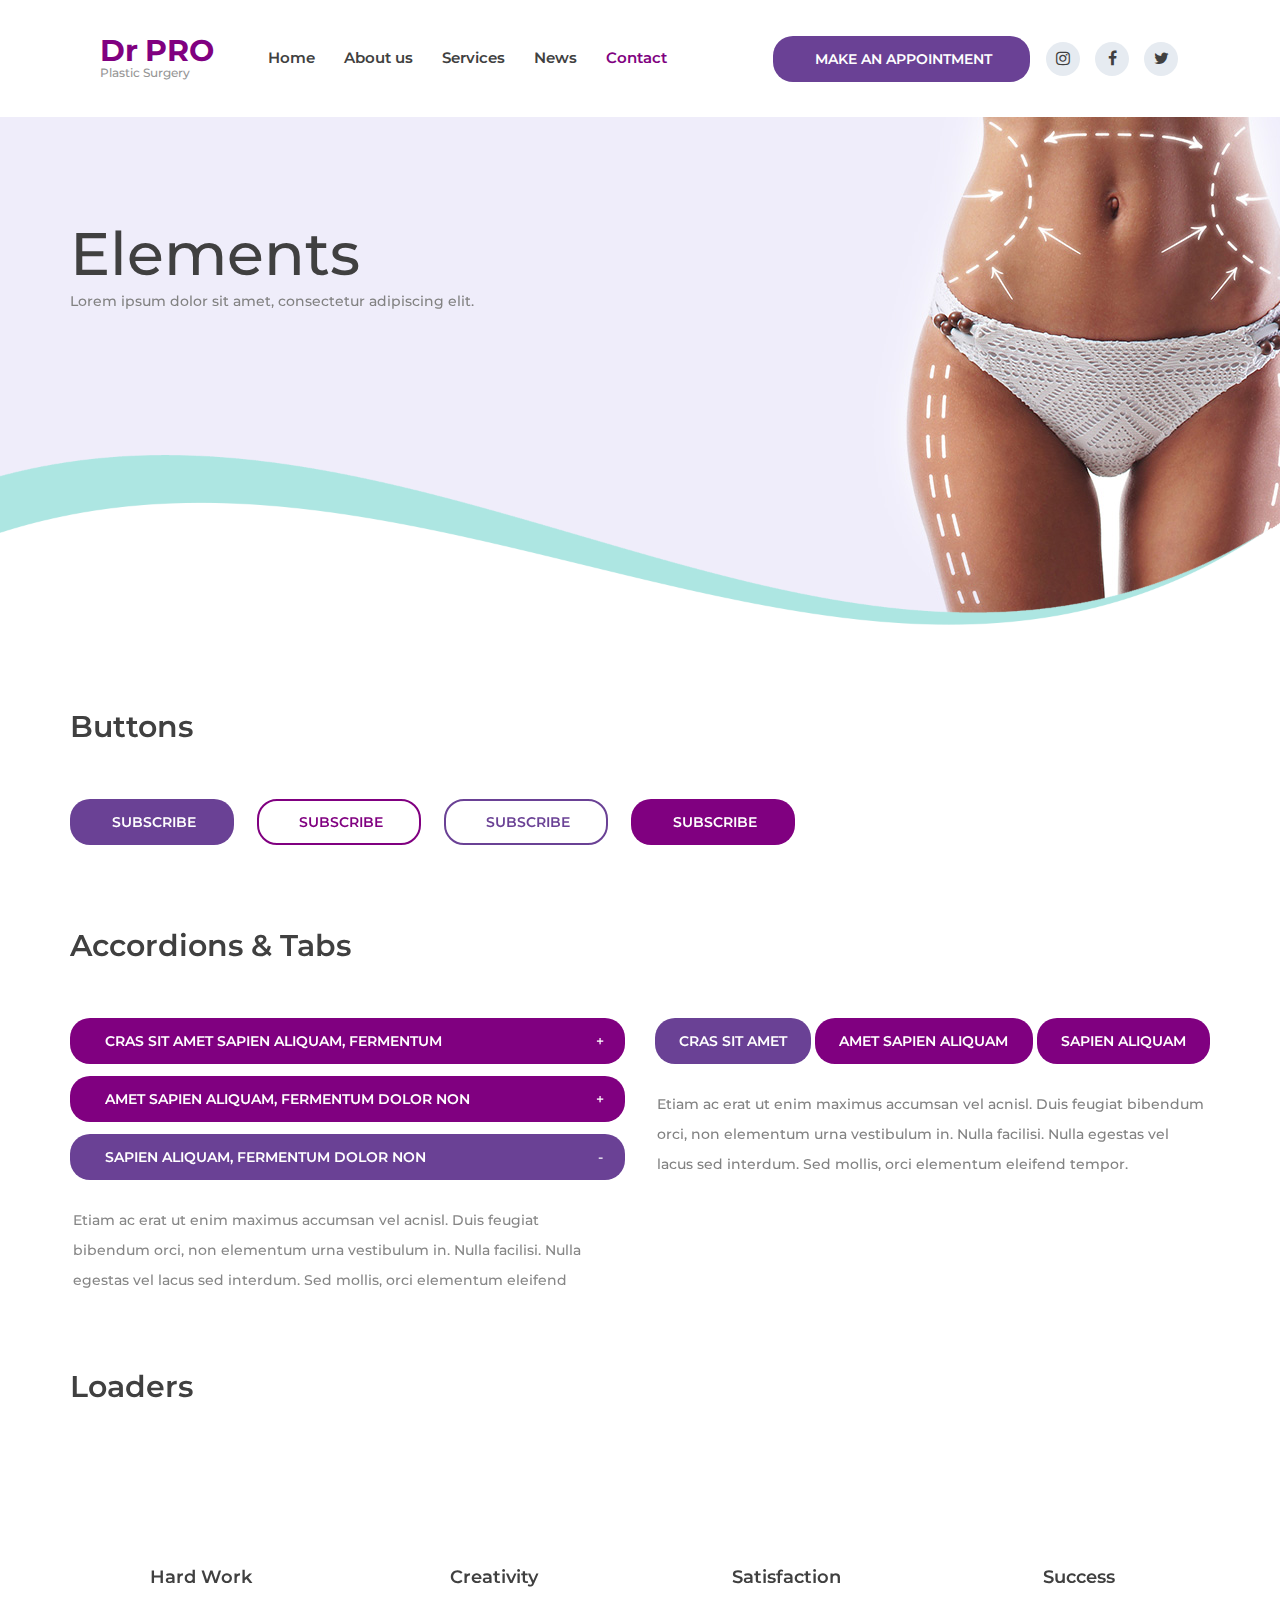
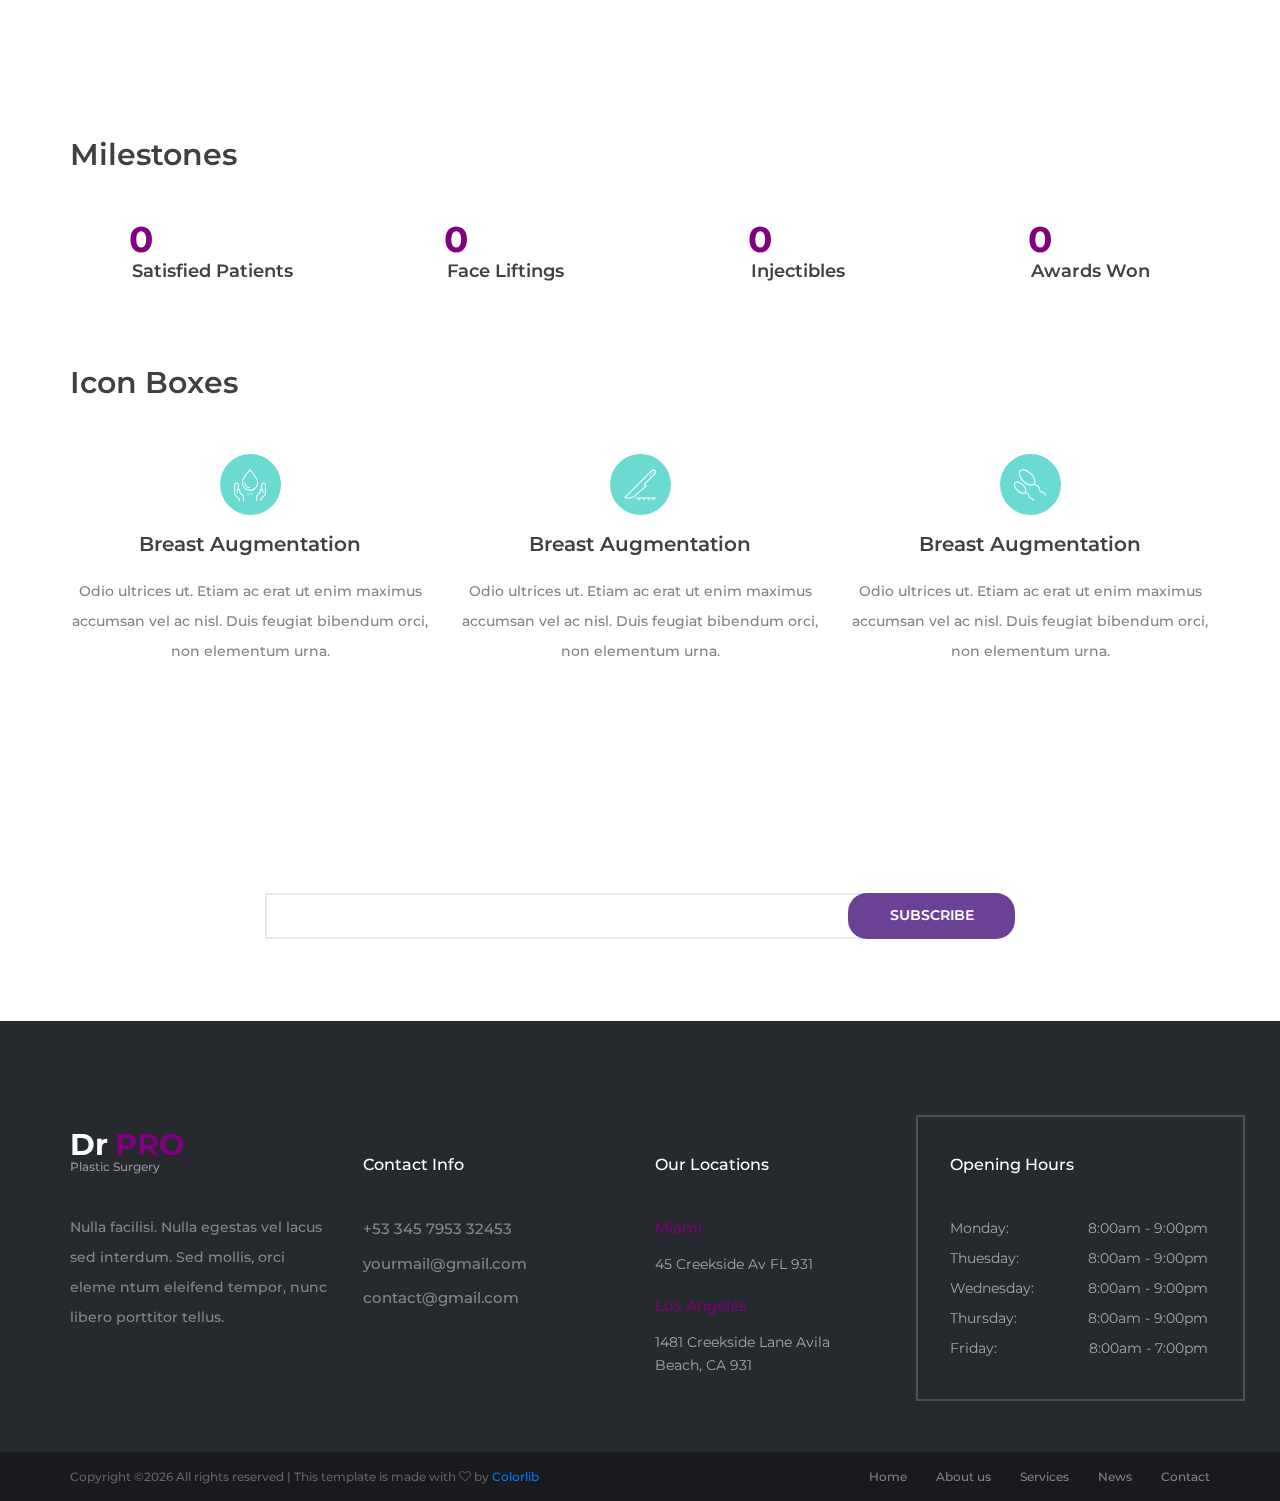
<file: webFiles/drpro/elements.html>
<!DOCTYPE html>
<html lang="en">
<head>
<title>Elements</title>
<meta charset="utf-8">
<meta http-equiv="X-UA-Compatible" content="IE=edge">
<meta name="description" content="Dr PRO template project">
<meta name="viewport" content="width=device-width, initial-scale=1">
<link rel="stylesheet" type="text/css" href="styles/bootstrap-4.1.2/bootstrap.min.css">
<link href="plugins/font-awesome-4.7.0/css/font-awesome.min.css" rel="stylesheet" type="text/css">
<link rel="stylesheet" type="text/css" href="styles/elements.css">
<link rel="stylesheet" type="text/css" href="styles/elements_responsive.css">
</head>
<body>

<div class="super_container">
	
	<!-- Header -->

	<header class="header trans_400">
		<div class="header_content d-flex flex-row align-items-center jusity-content-start trans_400">

			<!-- Logo -->
			<div class="logo">
				<a href="#">
					<div>Dr<span>PRO</span></div>
					<div>Plastic Surgery</div>
				</a>
			</div>

			<!-- Main Navigation -->
			<nav class="main_nav">
				<ul class="d-flex flex-row align-items-center justify-content-start">
					<li><a href="index.html">Home</a></li>
					<li><a href="about.html">About us</a></li>
					<li><a href="services.html">Services</a></li>
					<li><a href="blog.html">News</a></li>
					<li class="active"><a href="contact.html">Contact</a></li>
				</ul>
			</nav>
			<div class="header_extra d-flex flex-row align-items-center justify-content-end ml-auto">
				
				<!-- Work Hourse -->
				<div class="work_hours">Mo - Sat: 8:00am - 9:00pm</div>

				<!-- Header Phone -->
				<div class="header_phone">+34 586 778 8892</div>

				<!-- Appointment Button -->
				<div class="button button_1 header_button"><a href="#">Make an Appointment</a></div>

				<!-- Header Social -->
				<div class="social header_social">
					<ul class="d-flex flex-row align-items-center justify-content-start">
						<li><a href="#"><i class="fa fa-instagram" aria-hidden="true"></i></a></li>
						<li><a href="#"><i class="fa fa-facebook" aria-hidden="true"></i></a></li>
						<li><a href="#"><i class="fa fa-twitter" aria-hidden="true"></i></a></li>
					</ul>
				</div>

				<!-- Hamburger -->
				<div class="hamburger"><i class="fa fa-bars" aria-hidden="true"></i></div>
			</div>
		</div>
	</header>

	<!-- Menu -->

	<div class="menu_overlay trans_400"></div>
	<div class="menu trans_400">
		<div class="menu_close_container"><div class="menu_close"><div></div><div></div></div></div>
		<nav class="menu_nav">
			<ul>
				<li><a href="index.html">Home</a></li>
				<li><a href="about.html">About us</a></li>
				<li><a href="services.html">Services</a></li>
				<li><a href="blog.html">News</a></li>
				<li><a href="contact.html">Contact</a></li>
			</ul>
		</nav>
		<div class="menu_extra">
			<div class="menu_link">Mo - Sat: 8:00am - 9:00pm</div>
			<div class="menu_link">+34 586 778 8892</div>
			<div class="menu_link"><a href="#">Make an appointment</a></div>
		</div>
		<div class="social menu_social">
			<ul class="d-flex flex-row align-items-center justify-content-start">
				<li><a href="#"><i class="fa fa-instagram" aria-hidden="true"></i></a></li>
				<li><a href="#"><i class="fa fa-facebook" aria-hidden="true"></i></a></li>
				<li><a href="#"><i class="fa fa-twitter" aria-hidden="true"></i></a></li>
			</ul>
		</div>
	</div>

	<!-- Home -->

	<div class="home d-flex flex-column align-items-start justify-content-end">
		<div class="parallax_background parallax-window" data-parallax="scroll" data-image-src="images/elements.jpg" data-speed="0.8"></div>
		<div class="home_overlay"><img src="images/home_overlay.png" alt=""></div>
		<div class="home_container">
			<div class="container">
				<div class="row">
					<div class="col">
						<div class="home_content">
							<div class="home_title">Elements</div>
							<div class="home_text">Lorem ipsum dolor sit amet, consectetur adipiscing elit.</div>
						</div>
					</div>
				</div>
			</div>
		</div>
	</div>

	<!-- Elements -->

	<div class="elements">
		<div class="container">
			<div class="row">
				<div class="col">
					
					<!-- Buttons -->
					<div class="buttons">
						<div class="elements_title">Buttons</div>
						<div class="buttons_container d-flex flex-row align-items-start justify-content-start flex-wrap">
							<div class="button button_1"><a href="#">subscribe</a></div>
							<div class="button button_2"><a href="#">subscribe</a></div>
							<div class="button button_3"><a href="#">subscribe</a></div>
							<div class="button button_4"><a href="#">subscribe</a></div>
						</div>
					</div>

					<!-- Accordions & Tabs -->

					<div class="accordions_and_tabs">
						<div class="elements_title">Accordions & Tabs</div>

						<div class="row accordidons_and_tabs_row">

							<!-- Accordions -->
							<div class="col-lg-6">
								<div class="accordions">
									
									<!-- Accordion -->
									<div class="accordion_container">
										<div class="accordion d-flex flex-row align-items-center"><div>Cras sit amet sapien aliquam, fermentum</div></div>
										<div class="accordion_panel">
											<div>
												<p>Etiam ac erat ut enim maximus accumsan vel acnisl. Duis feugiat bibendum orci, non elementum urna vestibulum in. Nulla facilisi. Nulla egestas vel lacus sed interdum. Sed mollis, orci elementum eleifend tempor.</p>
											</div>
										</div>
									</div>
									
									<!-- Accordion -->
									<div class="accordion_container">
										<div class="accordion d-flex flex-row align-items-center"><div>amet sapien aliquam, fermentum dolor non</div></div>
										<div class="accordion_panel">
											<div>
												<p>Etiam ac erat ut enim maximus accumsan vel acnisl. Duis feugiat bibendum orci, non elementum urna vestibulum in. Nulla facilisi. Nulla egestas vel lacus sed interdum. Sed mollis, orci elementum eleifend tempor.</p>
											</div>
										</div>
									</div>

									<!-- Accordion -->
									<div class="accordion_container">
										<div class="accordion d-flex flex-row align-items-center active"><div>sapien aliquam, fermentum dolor non</div></div>
										<div class="accordion_panel">
											<div>
												<p>Etiam ac erat ut enim maximus accumsan vel acnisl. Duis feugiat bibendum orci, non elementum urna vestibulum in. Nulla facilisi. Nulla egestas vel lacus sed interdum. Sed mollis, orci elementum eleifend tempor.</p>
											</div>
										</div>
									</div>

								</div>
							</div>

							<!-- Tabs -->
							<div class="col-lg-6 tabs_col">
								<div class="tabs_container">

									<div class="tabs d-flex flex-row align-items-center justify-content-start flex-wrap">
										<div class="tab active">cras sit amet</div>
										<div class="tab">amet sapien aliquam</div>
										<div class="tab">sapien aliquam</div>
									</div>
									<div class="tab_panels">
										<div class="tab_panel active">
											<div class="tab_panel_content d-flex flex-row align-items-start justify-content-start">
												<div class="tab_text">
													<p>Etiam ac erat ut enim maximus accumsan vel acnisl. Duis feugiat bibendum orci, non elementum urna vestibulum in. Nulla facilisi. Nulla egestas vel lacus sed interdum. Sed mollis, orci elementum eleifend tempor.</p>
												</div>
											</div>
										</div>
										<div class="tab_panel">
											<div class="tab_panel_content">
												<div class="tab_text">
													<p>Etiam ac erat ut enim maximus accumsan vel acnisl. Duis feugiat bibendum orci, non elementum urna vestibulum in. Nulla facilisi. Nulla egestas vel lacus sed interdum. Sed mollis, orci elementum eleifend tempor.</p>
												</div>
											</div>
										</div>
										<div class="tab_panel">
											<div class="tab_panel_content">
												<div class="tab_text">
													<p>Etiam ac erat ut enim maximus accumsan vel acnisl. Duis feugiat bibendum orci, non elementum urna vestibulum in. Nulla facilisi. Nulla egestas vel lacus sed interdum. Sed mollis, orci elementum eleifend tempor.</p>
												</div>
											</div>
										</div>
									</div>

								</div>
							</div>
						</div>
					</div>

					<!-- Loaders -->
					<div class="loaders">
						<div class="elements_title">Loaders</div>
						<div class="row loaders_row">

							<!-- Loader -->
							<div class="col-xl-3 col-md-6 loader_col">
								<!-- Loader -->
								<div class="loader_container text-center">
									<div class="loader text-center" data-perc="0.95"></div>
									<div class="loader_content">
										<div class="loader_title">Hard Work</div>
									</div>
								</div>
							</div>

							<!-- Loader -->
							<div class="col-xl-3 col-md-6 loader_col">
								<!-- Loader -->
								<div class="loader_container text-center">
									<div class="loader text-center" data-perc="0.75"></div>
									<div class="loader_content">
										<div class="loader_title">Creativity</div>
									</div>
								</div>
							</div>

							<!-- Loader -->
							<div class="col-xl-3 col-md-6 loader_col">
								<!-- Loader -->
								<div class="loader_container text-center">
									<div class="loader text-center" data-perc="1.00"></div>
									<div class="loader_content">
										<div class="loader_title">Satisfaction</div>
									</div>
								</div>
							</div>

							<!-- Loader -->
							<div class="col-xl-3 col-md-6 loader_col">
								<!-- Loader -->
								<div class="loader_container text-center">
									<div class="loader text-center" data-perc="0.85"></div>
									<div class="loader_content">
										<div class="loader_title">Success</div>
									</div>
								</div>
							</div>

						</div>
					</div>

					<!-- Milestones -->
					<div class="milestones">
						<div class="elements_title">Milestones</div>
						<div class="row milestones_row">
							
							<!-- Milestone -->
							<div class="col-xl-3 col-md-6 milestone_col">
								<div class="milestone d-flex flex-row align-items-end justify-content-xl-center justify-content-start">
									<div class="milestone_content">
										<div class="milestone_counter" data-end-value="5000" data-sign-after="+">0</div>
										<div class="milestone_text">Satisfied Patients</div>
									</div>
								</div>
							</div>

							<!-- Milestone -->
							<div class="col-xl-3 col-md-6 milestone_col">
								<div class="milestone d-flex flex-row align-items-end justify-content-xl-center justify-content-start">
									<div class="milestone_content">
										<div class="milestone_counter" data-end-value="352">0</div>
										<div class="milestone_text">Face Liftings</div>
									</div>
								</div>
							</div>

							<!-- Milestone -->
							<div class="col-xl-3 col-md-6 milestone_col">
								<div class="milestone d-flex flex-row align-items-end justify-content-xl-center justify-content-start">
									<div class="milestone_content">
										<div class="milestone_counter" data-end-value="718">0</div>
										<div class="milestone_text">Injectibles</div>
									</div>
									
								</div>
							</div>

							<!-- Milestone -->
							<div class="col-xl-3 col-md-6 milestone_col">
								<div class="milestone d-flex flex-row align-items-end justify-content-xl-center justify-content-start">
									<div class="milestone_content">
										<div class="milestone_counter" data-end-value="5">0</div>
										<div class="milestone_text">Awards Won</div>
									</div>
								</div>
							</div>

						</div>
					</div>

					<!-- Icon Boxes -->
					<div class="icon_boxes">
						<div class="elements_title">Icon Boxes</div>
						<div class="row services_row">
				
							<!-- Service -->
							<div class="col-xl-4 col-md-6 service_col">
								<div class="service text-center">
									<div class="service">
										<div class="icon_container d-flex flex-column align-items-center justify-content-center ml-auto mr-auto">
											<div class="icon"><img src="images/icon_4.svg" alt="https://www.flaticon.com/authors/prosymbols"></div>
										</div>
										<div class="service_title">Breast Augmentation</div>
										<div class="service_text">
											<p>Odio ultrices ut. Etiam ac erat ut enim maximus accumsan vel ac nisl. Duis feugiat bibendum orci, non elementum urna.</p>
										</div>
									</div>
								</div>
							</div>

							<!-- Service -->
							<div class="col-xl-4 col-md-6 service_col">
								<div class="service text-center">
									<div class="service">
										<div class="icon_container d-flex flex-column align-items-center justify-content-center ml-auto mr-auto">
											<div class="icon"><img src="images/icon_5.svg" alt="https://www.flaticon.com/authors/prosymbols"></div>
										</div>
										<div class="service_title">Breast Augmentation</div>
										<div class="service_text">
											<p>Odio ultrices ut. Etiam ac erat ut enim maximus accumsan vel ac nisl. Duis feugiat bibendum orci, non elementum urna.</p>
										</div>
									</div>
								</div>
							</div>

							<!-- Service -->
							<div class="col-xl-4 col-md-6 service_col">
								<div class="service text-center">
									<div class="service">
										<div class="icon_container d-flex flex-column align-items-center justify-content-center ml-auto mr-auto">
											<div class="icon"><img src="images/icon_6.svg" alt="https://www.flaticon.com/authors/prosymbols"></div>
										</div>
										<div class="service_title">Breast Augmentation</div>
										<div class="service_text">
											<p>Odio ultrices ut. Etiam ac erat ut enim maximus accumsan vel ac nisl. Duis feugiat bibendum orci, non elementum urna.</p>
										</div>
									</div>
								</div>
							</div>

						</div>
					</div>
				</div>
			</div>
		</div>
	</div>

	<!-- Newsletter -->

	<div class="newsletter">
		<div class="parallax_background parallax-window" data-parallax="scroll" data-image-src="images/newsletter.jpg" data-speed="0.8"></div>
		<div class="container">
			<div class="row">
				<div class="col text-center">
					<div class="newsletter_title">Subscribe to our newsletter</div>
				</div>
			</div>
			<div class="row newsletter_row">
				<div class="col-lg-8 offset-lg-2">
					<div class="newsletter_form_container">
						<form action="#" id="newsleter_form" class="newsletter_form">
							<input type="email" class="newsletter_input" placeholder="Your E-mail" required="required">
							<button class="newsletter_button">subscribe</button>
						</form>
					</div>
				</div>
			</div>
		</div>
	</div>

	<!-- Footer -->

	<footer class="footer">
		<div class="footer_content">
			<div class="container">
				<div class="row">

					<!-- Footer About -->
					<div class="col-lg-3 footer_col">
						<div class="footer_about">
							<div class="footer_logo">
								<a href="#">
									<div>Dr<span>PRO</span></div>
									<div>Plastic Surgery</div>
								</a>
							</div>
							<div class="footer_about_text">
								<p>Nulla facilisi. Nulla egestas vel lacus sed interdum. Sed mollis, orci eleme ntum eleifend tempor, nunc libero porttitor tellus.</p>
							</div>
						</div>
					</div>

					<!-- Footer Contact Info -->
					<div class="col-lg-3 footer_col">
						<div class="footer_contact">
							<div class="footer_title">Contact Info</div>
							<ul class="contact_list">
								<li>+53 345 7953 32453</li>
								<li>yourmail@gmail.com</li>
								<li>contact@gmail.com</li>
							</ul>
						</div>
					</div>

					<!-- Footer Locations -->
					<div class="col-lg-3 footer_col">
						<div class="footer_location">
							<div class="footer_title">Our Locations</div>
							<ul class="locations_list">
								<li>
									<div class="location_title">Miami</div>
									<div class="location_text">45 Creekside Av  FL 931</div>
								</li>
								<li>
									<div class="location_title">Los Angeles</div>
									<div class="location_text">1481 Creekside Lane Avila Beach, CA 931</div>
								</li>
							</ul>
						</div>
					</div>

					<!-- Footer Opening Hours -->
					<div class="col-lg-3 footer_col">
						<div class="opening_hours">
							<div class="footer_title">Opening Hours</div>
							<ul class="opening_hours_list">
								<li class="d-flex flex-row align-items-start justify-content-start">
									<div>Monday:</div>
									<div class="ml-auto">8:00am - 9:00pm</div>
								</li>
								<li class="d-flex flex-row align-items-start justify-content-start">
									<div>Thuesday:</div>
									<div class="ml-auto">8:00am - 9:00pm</div>
								</li>
								<li class="d-flex flex-row align-items-start justify-content-start">
									<div>Wednesday:</div>
									<div class="ml-auto">8:00am - 9:00pm</div>
								</li>
								<li class="d-flex flex-row align-items-start justify-content-start">
									<div>Thursday:</div>
									<div class="ml-auto">8:00am - 9:00pm</div>
								</li>
								<li class="d-flex flex-row align-items-start justify-content-start">
									<div>Friday:</div>
									<div class="ml-auto">8:00am - 7:00pm</div>
								</li>
							</ul>
						</div>
					</div>

				</div>
			</div>
		</div>
		<div class="footer_bar">
			<div class="container">
				<div class="row">
					<div class="col">
						<div class="footer_bar_content  d-flex flex-md-row flex-column align-items-md-center justify-content-start">
							<div class="copyright"><!-- Link back to Colorlib can't be removed. Template is licensed under CC BY 3.0. -->
Copyright &copy;<script>document.write(new Date().getFullYear());</script> All rights reserved | This template is made with <i class="fa fa-heart-o" aria-hidden="true"></i> by <a href="https://colorlib.com" target="_blank">Colorlib</a>
<!-- Link back to Colorlib can't be removed. Template is licensed under CC BY 3.0. -->
</div>
							<nav class="footer_nav ml-md-auto">
								<ul class="d-flex flex-row align-items-center justify-content-start">
									<li><a href="index.html">Home</a></li>
									<li><a href="about.html">About us</a></li>
									<li><a href="services.html">Services</a></li>
									<li><a href="blog.html">News</a></li>
									<li><a href="contact.html">Contact</a></li>
								</ul>
							</nav>
						</div>
					</div>
				</div>
			</div>			
		</div>
	</footer>
</div>

<script src="js/jquery-3.2.1.min.js"></script>
<script src="styles/bootstrap-4.1.2/popper.js"></script>
<script src="styles/bootstrap-4.1.2/bootstrap.min.js"></script>
<script src="plugins/greensock/TweenMax.min.js"></script>
<script src="plugins/greensock/TimelineMax.min.js"></script>
<script src="plugins/scrollmagic/ScrollMagic.min.js"></script>
<script src="plugins/greensock/animation.gsap.min.js"></script>
<script src="plugins/greensock/ScrollToPlugin.min.js"></script>
<script src="plugins/easing/easing.js"></script>
<script src="plugins/parallax-js-master/parallax.min.js"></script>
<script src="plugins/progressbar/progressbar.min.js"></script>
<script src="js/elements.js"></script>

<!-- Global site tag (gtag.js) - Google Analytics -->
<script async src="https://www.googletagmanager.com/gtag/js?id=UA-23581568-13"></script>
<script>
  window.dataLayer = window.dataLayer || [];
  function gtag(){dataLayer.push(arguments);}
  gtag('js', new Date());

  gtag('config', 'UA-23581568-13');
</script>

</body>
</html>
</file>
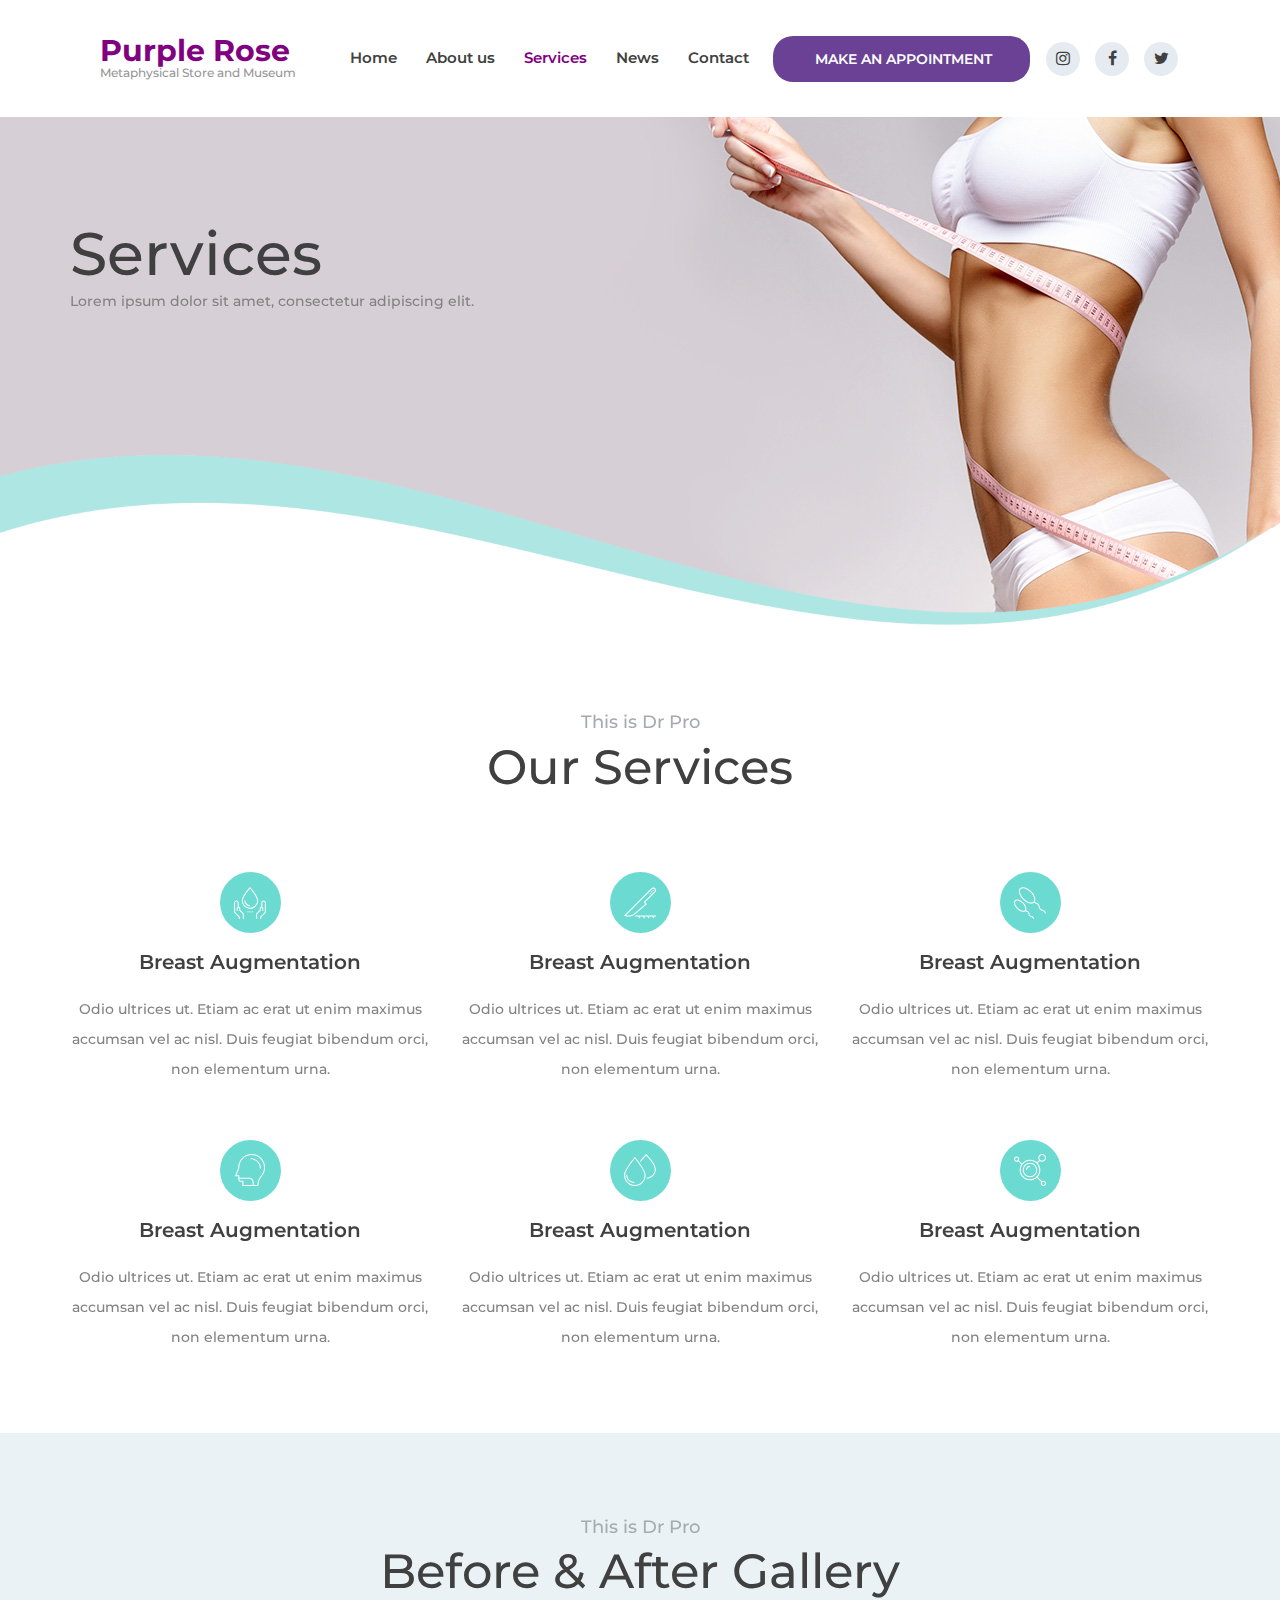
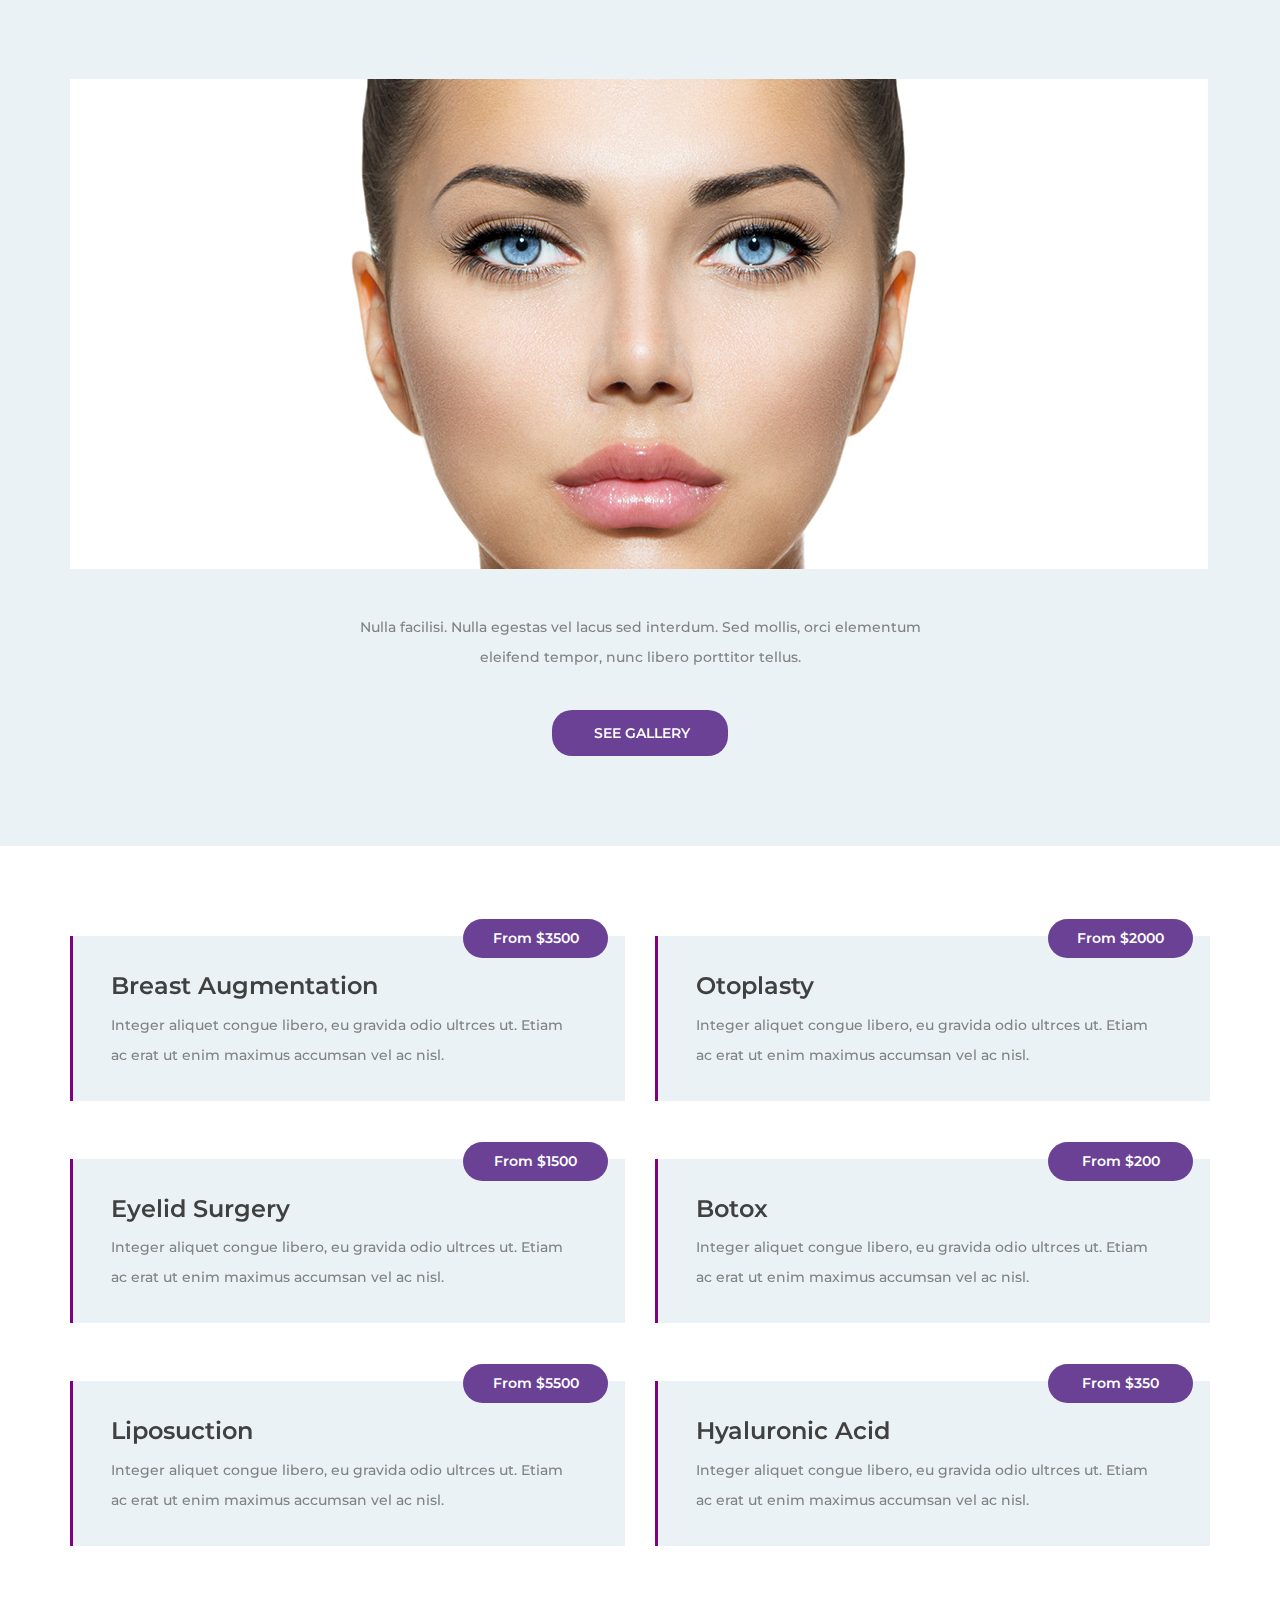
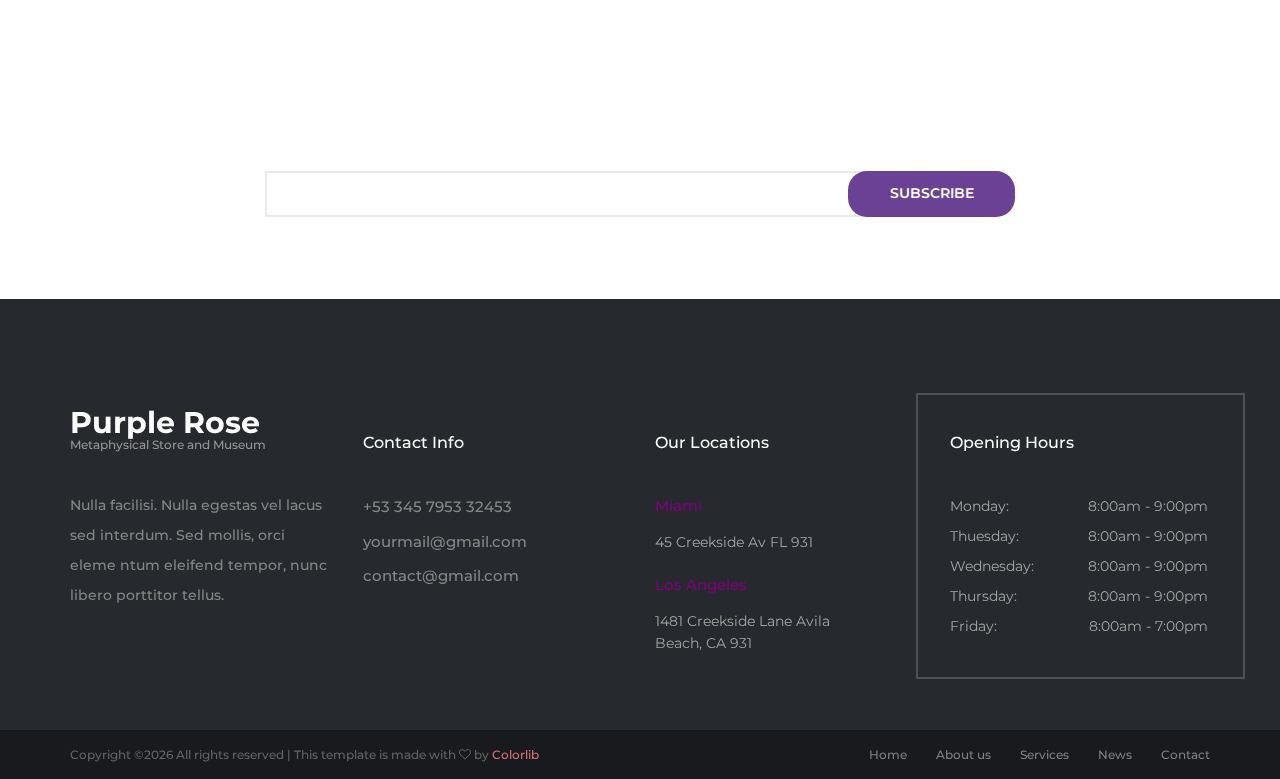
<file: webFiles/drpro/services.html>
<!DOCTYPE html>
<html lang="en">
<head>
<title>Services</title>
<meta charset="utf-8">
<meta http-equiv="X-UA-Compatible" content="IE=edge">
<meta name="description" content="Dr PRO template project">
<meta name="viewport" content="width=device-width, initial-scale=1">
<link rel="stylesheet" type="text/css" href="styles/bootstrap-4.1.2/bootstrap.min.css">
<link href="plugins/font-awesome-4.7.0/css/font-awesome.min.css" rel="stylesheet" type="text/css">
<link rel="stylesheet" type="text/css" href="plugins/OwlCarousel2-2.2.1/owl.carousel.css">
<link rel="stylesheet" type="text/css" href="plugins/OwlCarousel2-2.2.1/owl.theme.default.css">
<link rel="stylesheet" type="text/css" href="plugins/OwlCarousel2-2.2.1/animate.css">
<link rel="stylesheet" type="text/css" href="plugins/image-comparison-slider-master/style.css">
<link rel="stylesheet" type="text/css" href="styles/services.css">
<link rel="stylesheet" type="text/css" href="styles/services_responsive.css">
</head>
<body>

<div class="super_container">

	<!-- Header -->

	<header class="header trans_400">
		<div class="header_content d-flex flex-row align-items-center jusity-content-start trans_400">

			<!-- Logo -->
			<div class="logo">
				<a href="#">
					<div>Purple Rose</div>
					<div>Metaphysical Store and Museum</div>
				</a>
			</div>

			<!-- Main Navigation -->
			<nav class="main_nav">
				<ul class="d-flex flex-row align-items-center justify-content-start">
					<li><a href="index.html">Home</a></li>
					<li><a href="about.html">About us</a></li>
					<li class="active"><a href="services.html">Services</a></li>
					<li><a href="blog.html">News</a></li>
					<li><a href="contact.html">Contact</a></li>
				</ul>
			</nav>
			<div class="header_extra d-flex flex-row align-items-center justify-content-end ml-auto">

				<!-- Work Hourse -->
				<div class="work_hours">Mo - Sat: 8:00am - 9:00pm</div>

				<!-- Header Phone -->
				<div class="header_phone">+34 586 778 8892</div>

				<!-- Appointment Button -->
				<div class="button button_1 header_button"><a href="#">Make an Appointment</a></div>

				<!-- Header Social -->
				<div class="social header_social">
					<ul class="d-flex flex-row align-items-center justify-content-start">
						<li><a href="#"><i class="fa fa-instagram" aria-hidden="true"></i></a></li>
						<li><a href="#"><i class="fa fa-facebook" aria-hidden="true"></i></a></li>
						<li><a href="#"><i class="fa fa-twitter" aria-hidden="true"></i></a></li>
					</ul>
				</div>

				<!-- Hamburger -->
				<div class="hamburger"><i class="fa fa-bars" aria-hidden="true"></i></div>
			</div>
		</div>
	</header>

	<!-- Menu -->

	<div class="menu_overlay trans_400"></div>
	<div class="menu trans_400">
		<div class="menu_close_container"><div class="menu_close"><div></div><div></div></div></div>
		<nav class="menu_nav">
			<ul>
				<li><a href="index.html">Home</a></li>
				<li><a href="about.html">About us</a></li>
				<li><a href="services.html">Services</a></li>
				<li><a href="blog.html">News</a></li>
				<li><a href="contact.html">Contact</a></li>
			</ul>
		</nav>
		<div class="menu_extra">
			<div class="menu_link">Mo - Sat: 8:00am - 9:00pm</div>
			<div class="menu_link">+34 586 778 8892</div>
			<div class="menu_link"><a href="#">Make an appointment</a></div>
		</div>
		<div class="social menu_social">
			<ul class="d-flex flex-row align-items-center justify-content-start">
				<li><a href="#"><i class="fa fa-instagram" aria-hidden="true"></i></a></li>
				<li><a href="#"><i class="fa fa-facebook" aria-hidden="true"></i></a></li>
				<li><a href="#"><i class="fa fa-twitter" aria-hidden="true"></i></a></li>
			</ul>
		</div>
	</div>

	<!-- Home -->

	<div class="home d-flex flex-column align-items-start justify-content-end">
		<div class="parallax_background parallax-window" data-parallax="scroll" data-image-src="images/services.jpg" data-speed="0.8"></div>
		<div class="home_overlay"><img src="images/home_overlay.png" alt=""></div>
		<div class="home_container">
			<div class="container">
				<div class="row">
					<div class="col">
						<div class="home_content">
							<div class="home_title">Services</div>
							<div class="home_text">Lorem ipsum dolor sit amet, consectetur adipiscing elit.</div>
						</div>
					</div>
				</div>
			</div>
		</div>
	</div>

	<!-- Services -->

	<div class="services">
		<div class="container">
			<div class="row">
				<div class="col text-center">
					<div class="section_title_container">
						<div class="section_subtitle">This is Dr Pro</div>
						<div class="section_title"><h2>Our Services</h2></div>
					</div>
				</div>
			</div>
			<div class="row services_row">

				<!-- Service -->
				<div class="col-xl-4 col-md-6 service_col">
					<div class="service text-center">
						<div class="service">
							<div class="icon_container d-flex flex-column align-items-center justify-content-center ml-auto mr-auto">
								<div class="icon"><img src="images/icon_4.svg" alt="https://www.flaticon.com/authors/prosymbols"></div>
							</div>
							<div class="service_title">Breast Augmentation</div>
							<div class="service_text">
								<p>Odio ultrices ut. Etiam ac erat ut enim maximus accumsan vel ac nisl. Duis feugiat bibendum orci, non elementum urna.</p>
							</div>
						</div>
					</div>
				</div>

				<!-- Service -->
				<div class="col-xl-4 col-md-6 service_col">
					<div class="service text-center">
						<div class="service">
							<div class="icon_container d-flex flex-column align-items-center justify-content-center ml-auto mr-auto">
								<div class="icon"><img src="images/icon_5.svg" alt="https://www.flaticon.com/authors/prosymbols"></div>
							</div>
							<div class="service_title">Breast Augmentation</div>
							<div class="service_text">
								<p>Odio ultrices ut. Etiam ac erat ut enim maximus accumsan vel ac nisl. Duis feugiat bibendum orci, non elementum urna.</p>
							</div>
						</div>
					</div>
				</div>

				<!-- Service -->
				<div class="col-xl-4 col-md-6 service_col">
					<div class="service text-center">
						<div class="service">
							<div class="icon_container d-flex flex-column align-items-center justify-content-center ml-auto mr-auto">
								<div class="icon"><img src="images/icon_6.svg" alt="https://www.flaticon.com/authors/prosymbols"></div>
							</div>
							<div class="service_title">Breast Augmentation</div>
							<div class="service_text">
								<p>Odio ultrices ut. Etiam ac erat ut enim maximus accumsan vel ac nisl. Duis feugiat bibendum orci, non elementum urna.</p>
							</div>
						</div>
					</div>
				</div>

				<!-- Service -->
				<div class="col-xl-4 col-md-6 service_col">
					<div class="service text-center">
						<div class="service">
							<div class="icon_container d-flex flex-column align-items-center justify-content-center ml-auto mr-auto">
								<div class="icon"><img src="images/icon_7.svg" alt="https://www.flaticon.com/authors/prosymbols"></div>
							</div>
							<div class="service_title">Breast Augmentation</div>
							<div class="service_text">
								<p>Odio ultrices ut. Etiam ac erat ut enim maximus accumsan vel ac nisl. Duis feugiat bibendum orci, non elementum urna.</p>
							</div>
						</div>
					</div>
				</div>

				<!-- Service -->
				<div class="col-xl-4 col-md-6 service_col">
					<div class="service text-center">
						<div class="service">
							<div class="icon_container d-flex flex-column align-items-center justify-content-center ml-auto mr-auto">
								<div class="icon"><img src="images/icon_8.svg" alt="https://www.flaticon.com/authors/prosymbols"></div>
							</div>
							<div class="service_title">Breast Augmentation</div>
							<div class="service_text">
								<p>Odio ultrices ut. Etiam ac erat ut enim maximus accumsan vel ac nisl. Duis feugiat bibendum orci, non elementum urna.</p>
							</div>
						</div>
					</div>
				</div>

				<!-- Service -->
				<div class="col-xl-4 col-md-6 service_col">
					<div class="service text-center">
						<div class="service">
							<div class="icon_container d-flex flex-column align-items-center justify-content-center ml-auto mr-auto">
								<div class="icon"><img src="images/icon_3.svg" alt="https://www.flaticon.com/authors/prosymbols"></div>
							</div>
							<div class="service_title">Breast Augmentation</div>
							<div class="service_text">
								<p>Odio ultrices ut. Etiam ac erat ut enim maximus accumsan vel ac nisl. Duis feugiat bibendum orci, non elementum urna.</p>
							</div>
						</div>
					</div>
				</div>

			</div>
		</div>
	</div>

	<!-- Before and After -->

	<div class="before_and_after">
		<div class="container">
			<div class="row">
				<div class="col">
					<div class="section_title_container text-center">
						<div class="section_subtitle">This is Dr Pro</div>
						<div class="section_title"><h2>Before & After Gallery</h2></div>
					</div>
				</div>
			</div>
			<div class="row before_and_after_row">
				<div class="col">
					<div class="ba_container">
						<figure class="cd-image-container">
							<img src="images/before.jpg" alt="Original Image">
							<span class="cd-image-label" data-type="original"></span>

							<div class="cd-resize-img">
								<img src="images/after.jpg" alt="Modified Image">
								<span class="cd-image-label" data-type="modified"></span>
							</div>

							<span class="cd-handle"></span>
						</figure>
					</div>
					<div class="ba_text text-center"><p>Nulla facilisi. Nulla egestas vel lacus sed interdum. Sed mollis, orci elementum eleifend tempor, nunc libero porttitor tellus.</p></div>
					<div class="ba_button_container text-center">
						<div class="button button_1 ba_button"><a href="#">see gallery</a></div>
					</div>

				</div>
			</div>
		</div>
	</div>

	<!-- Prices -->

	<div class="prices">
		<div class="container">
			<div class="row">

				<!-- Price -->
				<div class="col-lg-6 price_col">
					<div class="price">
						<div class="price_title">Breast Augmentation</div>
						<div class="price_text">
							<p>Integer aliquet congue libero, eu gravida odio ultrces ut. Etiam ac erat ut enim maximus accumsan vel ac nisl.</p>
						</div>
						<div class="price_panel">From $3500</div>
					</div>
				</div>

				<!-- Price -->
				<div class="col-lg-6 price_col">
					<div class="price">
						<div class="price_title">Otoplasty</div>
						<div class="price_text">
							<p>Integer aliquet congue libero, eu gravida odio ultrces ut. Etiam ac erat ut enim maximus accumsan vel ac nisl.</p>
						</div>
						<div class="price_panel">From $2000</div>
					</div>
				</div>

				<!-- Price -->
				<div class="col-lg-6 price_col">
					<div class="price">
						<div class="price_title">Eyelid Surgery</div>
						<div class="price_text">
							<p>Integer aliquet congue libero, eu gravida odio ultrces ut. Etiam ac erat ut enim maximus accumsan vel ac nisl.</p>
						</div>
						<div class="price_panel">From $1500</div>
					</div>
				</div>

				<!-- Price -->
				<div class="col-lg-6 price_col">
					<div class="price">
						<div class="price_title">Botox</div>
						<div class="price_text">
							<p>Integer aliquet congue libero, eu gravida odio ultrces ut. Etiam ac erat ut enim maximus accumsan vel ac nisl.</p>
						</div>
						<div class="price_panel">From $200</div>
					</div>
				</div>

				<!-- Price -->
				<div class="col-lg-6 price_col">
					<div class="price">
						<div class="price_title">Liposuction</div>
						<div class="price_text">
							<p>Integer aliquet congue libero, eu gravida odio ultrces ut. Etiam ac erat ut enim maximus accumsan vel ac nisl.</p>
						</div>
						<div class="price_panel">From $5500</div>
					</div>
				</div>

				<!-- Price -->
				<div class="col-lg-6 price_col">
					<div class="price">
						<div class="price_title">Hyaluronic Acid</div>
						<div class="price_text">
							<p>Integer aliquet congue libero, eu gravida odio ultrces ut. Etiam ac erat ut enim maximus accumsan vel ac nisl.</p>
						</div>
						<div class="price_panel">From $350</div>
					</div>
				</div>

			</div>
		</div>
	</div>

	<!-- Newsletter -->

	<div class="newsletter">
		<div class="parallax_background parallax-window" data-parallax="scroll" data-image-src="images/newsletter.jpg" data-speed="0.8"></div>
		<div class="container">
			<div class="row">
				<div class="col text-center">
					<div class="newsletter_title">Subscribe to our newsletter</div>
				</div>
			</div>
			<div class="row newsletter_row">
				<div class="col-lg-8 offset-lg-2">
					<div class="newsletter_form_container">
						<form action="#" id="newsleter_form" class="newsletter_form">
							<input type="email" class="newsletter_input" placeholder="Your E-mail" required="required">
							<button class="newsletter_button">subscribe</button>
						</form>
					</div>
				</div>
			</div>
		</div>
	</div>

	<!-- Footer -->

	<footer class="footer">
		<div class="footer_content">
			<div class="container">
				<div class="row">

					<!-- Footer About -->
					<div class="col-lg-3 footer_col">
						<div class="footer_about">
							<div class="footer_logo">
								<a href="#">
									<div>Purple Rose</div>
									<div>Metaphysical Store and Museum</div>
								</a>
							</div>
							<div class="footer_about_text">
								<p>Nulla facilisi. Nulla egestas vel lacus sed interdum. Sed mollis, orci eleme ntum eleifend tempor, nunc libero porttitor tellus.</p>
							</div>
						</div>
					</div>

					<!-- Footer Contact Info -->
					<div class="col-lg-3 footer_col">
						<div class="footer_contact">
							<div class="footer_title">Contact Info</div>
							<ul class="contact_list">
								<li>+53 345 7953 32453</li>
								<li>yourmail@gmail.com</li>
								<li>contact@gmail.com</li>
							</ul>
						</div>
					</div>

					<!-- Footer Locations -->
					<div class="col-lg-3 footer_col">
						<div class="footer_location">
							<div class="footer_title">Our Locations</div>
							<ul class="locations_list">
								<li>
									<div class="location_title">Miami</div>
									<div class="location_text">45 Creekside Av  FL 931</div>
								</li>
								<li>
									<div class="location_title">Los Angeles</div>
									<div class="location_text">1481 Creekside Lane Avila Beach, CA 931</div>
								</li>
							</ul>
						</div>
					</div>

					<!-- Footer Opening Hours -->
					<div class="col-lg-3 footer_col">
						<div class="opening_hours">
							<div class="footer_title">Opening Hours</div>
							<ul class="opening_hours_list">
								<li class="d-flex flex-row align-items-start justify-content-start">
									<div>Monday:</div>
									<div class="ml-auto">8:00am - 9:00pm</div>
								</li>
								<li class="d-flex flex-row align-items-start justify-content-start">
									<div>Thuesday:</div>
									<div class="ml-auto">8:00am - 9:00pm</div>
								</li>
								<li class="d-flex flex-row align-items-start justify-content-start">
									<div>Wednesday:</div>
									<div class="ml-auto">8:00am - 9:00pm</div>
								</li>
								<li class="d-flex flex-row align-items-start justify-content-start">
									<div>Thursday:</div>
									<div class="ml-auto">8:00am - 9:00pm</div>
								</li>
								<li class="d-flex flex-row align-items-start justify-content-start">
									<div>Friday:</div>
									<div class="ml-auto">8:00am - 7:00pm</div>
								</li>
							</ul>
						</div>
					</div>

				</div>
			</div>
		</div>
		<div class="footer_bar">
			<div class="container">
				<div class="row">
					<div class="col">
						<div class="footer_bar_content  d-flex flex-md-row flex-column align-items-md-center justify-content-start">
							<div class="copyright"><!-- Link back to Colorlib can't be removed. Template is licensed under CC BY 3.0. -->
Copyright &copy;<script>document.write(new Date().getFullYear());</script> All rights reserved | This template is made with <i class="fa fa-heart-o" aria-hidden="true"></i> by <a href="https://colorlib.com" target="_blank">Colorlib</a>
<!-- Link back to Colorlib can't be removed. Template is licensed under CC BY 3.0. -->
</div>
							<nav class="footer_nav ml-md-auto">
								<ul class="d-flex flex-row align-items-center justify-content-start">
									<li><a href="index.html">Home</a></li>
									<li><a href="about.html">About us</a></li>
									<li><a href="services.html">Services</a></li>
									<li><a href="blog.html">News</a></li>
									<li><a href="contact.html">Contact</a></li>
								</ul>
							</nav>
						</div>
					</div>
				</div>
			</div>
		</div>
	</footer>
</div>

<script src="js/jquery-3.2.1.min.js"></script>
<script src="styles/bootstrap-4.1.2/popper.js"></script>
<script src="styles/bootstrap-4.1.2/bootstrap.min.js"></script>
<script src="plugins/greensock/TweenMax.min.js"></script>
<script src="plugins/greensock/TimelineMax.min.js"></script>
<script src="plugins/scrollmagic/ScrollMagic.min.js"></script>
<script src="plugins/greensock/animation.gsap.min.js"></script>
<script src="plugins/greensock/ScrollToPlugin.min.js"></script>
<script src="plugins/OwlCarousel2-2.2.1/owl.carousel.js"></script>
<script src="plugins/easing/easing.js"></script>
<script src="plugins/parallax-js-master/parallax.min.js"></script>
<script src="plugins/image-comparison-slider-master/main.js"></script>
<script src="js/services.js"></script>

<!-- Global site tag (gtag.js) - Google Analytics -->
<script async src="https://www.googletagmanager.com/gtag/js?id=UA-23581568-13"></script>
<script>
  window.dataLayer = window.dataLayer || [];
  function gtag(){dataLayer.push(arguments);}
  gtag('js', new Date());

  gtag('config', 'UA-23581568-13');
</script>

</body>
</html>
</file>
<file: webFiles/drpro/styles/main_styles.css>
@charset "utf-8";
/* CSS Document */

/******************************

[Table of Contents]

1. Fonts
2. Body and some general stuff
3. Header
4. Menu
5. Home
6. Intro
7. Why
8. CTA
9. Services
10. Extra
11. Newsletter
12. Footer


******************************/

/***********
1. Fonts
***********/

@import url('https://fonts.googleapis.com/css?family=Montserrat:400,500,600,700,800,900');

/*********************************
2. Body and some general stuff
*********************************/

*
{
	margin: 0;
	padding: 0;
	-webkit-font-smoothing: antialiased;
	-webkit-text-shadow: rgba(0,0,0,.01) 0 0 1px;
	text-shadow: rgba(0,0,0,.01) 0 0 1px;
}
body
{
	font-family: 'Montserrat', sans-serif;
	font-size: 14px;
	font-weight: 400;
	background: #FFFFFF;
	color: #a5a5a5;
}
div
{
	display: block;
	position: relative;
	-webkit-box-sizing: border-box;
    -moz-box-sizing: border-box;
    box-sizing: border-box;
}
ul
{
	list-style: none;
	margin-bottom: 0px;
}
p
{
	font-family: 'Montserrat', sans-serif;
	font-size: 14px;
	line-height: 2.14;
	font-weight: 500;
	color: #828282;
	-webkit-font-smoothing: antialiased;
	-webkit-text-shadow: rgba(0,0,0,.01) 0 0 1px;
	text-shadow: rgba(0,0,0,.01) 0 0 1px;
}
p a
{
	display: inline;
	position: relative;
	color: inherit;
	border-bottom: solid 1px #ffa07f;
	-webkit-transition: all 200ms ease;
	-moz-transition: all 200ms ease;
	-ms-transition: all 200ms ease;
	-o-transition: all 200ms ease;
	transition: all 200ms ease;
}
p:last-of-type
{
	margin-bottom: 0;
}
a
{
	-webkit-transition: all 200ms ease;
	-moz-transition: all 200ms ease;
	-ms-transition: all 200ms ease;
	-o-transition: all 200ms ease;
	transition: all 200ms ease;
}
a, a:hover, a:visited, a:active, a:link
{
	text-decoration: none;
	-webkit-font-smoothing: antialiased;
	-webkit-text-shadow: rgba(0,0,0,.01) 0 0 1px;
	text-shadow: rgba(0,0,0,.01) 0 0 1px;
}
p a:active
{
	position: relative;
	color: #FF6347;
}
p a:hover
{
	color: #FFFFFF;
	background: #ffa07f;
}
p a:hover::after
{
	opacity: 0.2;
}
::selection
{
	background: rgba(87,204,195,0.75);
	color: #FFFFFF;
}
p::selection
{

}
h1{font-size: 60px;}
h2{font-size: 48px;}
h3{font-size: 36px;}
h4{font-size: 24px;}
h5{font-size: 18px;}
h1, h2, h3, h4, h5, h6
{
	font-family: 'Montserrat', sans-serif;
	-webkit-font-smoothing: antialiased;
	-webkit-text-shadow: rgba(0,0,0,.01) 0 0 1px;
	text-shadow: rgba(0,0,0,.01) 0 0 1px;
	line-height: 1.2;
	color: #404040;
}
h1::selection,
h2::selection,
h3::selection,
h4::selection,
h5::selection,
h6::selection
{

}
.form-control
{
	color: #db5246;
}
section
{
	display: block;
	position: relative;
	box-sizing: border-box;
}
.clear
{
	clear: both;
}
.clearfix::before, .clearfix::after
{
	content: "";
	display: table;
}
.clearfix::after
{
	clear: both;
}
.clearfix
{
	zoom: 1;
}
.float_left
{
	float: left;
}
.float_right
{
	float: right;
}
.trans_200
{
	-webkit-transition: all 200ms ease;
	-moz-transition: all 200ms ease;
	-ms-transition: all 200ms ease;
	-o-transition: all 200ms ease;
	transition: all 200ms ease;
}
.trans_300
{
	-webkit-transition: all 300ms ease;
	-moz-transition: all 300ms ease;
	-ms-transition: all 300ms ease;
	-o-transition: all 300ms ease;
	transition: all 300ms ease;
}
.trans_400
{
	-webkit-transition: all 400ms ease;
	-moz-transition: all 400ms ease;
	-ms-transition: all 400ms ease;
	-o-transition: all 400ms ease;
	transition: all 400ms ease;
}
.trans_500
{
	-webkit-transition: all 500ms ease;
	-moz-transition: all 500ms ease;
	-ms-transition: all 500ms ease;
	-o-transition: all 500ms ease;
	transition: all 500ms ease;
}
.fill_height
{
	height: 100%;
}
.super_container
{
	width: 100%;
	overflow: hidden;
}
.prlx_parent
{
	overflow: hidden;
}
.prlx
{
	height: 130% !important;
}
.parallax-window
{
    min-height: 400px;
    background: transparent;
}
.parallax_background
{
	position: absolute;
	top: 0;
	left: 0;
	width: 100%;
	height: 100%;
}
.background_image
{
	position: absolute;
	top: 0;
	left: 0;
	width: 100%;
	height: 100%;
	background-repeat: no-repeat;
	background-size: cover;
	background-position: center center;
}
.nopadding
{
	padding: 0px !important;
}
.button
{
	height: 46px;
	border-radius: 20px;
}
.button a
{
	display: block;
	padding-left: 40px;
	padding-right: 36px;
	line-height: 42px;
	font-size: 14px;
	text-transform: uppercase;
	font-weight: 600;
}
.button_1
{
	background: #6A4195;
	border: solid 2px transparent;
}
.button_1 a
{
	color: #FFFFFF;
}
.button_1:hover
{
	background: transparent;
	border: solid 2px #6A4195;
}
.button_1:hover a
{
	color: #6A4195;
}
.button_2
{
	background: transparent;
	border: solid 2px #800080;
}
.button_2 a
{
	color: #800080;
}
.button_2:hover
{
	background: #800080;
}
.button_2:hover a
{
	color: #FFFFFF;
}
.section_subtitle
{
	font-size: 18px;
	font-weight: 500;
	color: #a6abb2;
	line-height: 0.75;
}
.section_title
{
	margin-top: 9px;
}
.intro_text
{
	margin-top: 32px;
}

/*********************************
3. Header
*********************************/

.header
{
	position: fixed;
	top: 0;
	left: 0;
	width: 100vw;
	z-index: 100;
	background: #FFFFFF;
}
.header_content
{
	width: 100%;
	height: 117px;
	padding-left: 100px;
	padding-right: 102px;
}
.header.scrolled .header_content
{
	height: 75px;
	box-shadow: 0px 5px 15px rgba(87,204,195,0.15);
}
.logo a > div:first-child
{
	font-size: 30px;
	font-weight: 700;
	line-height: 0.75;
	color: #800080;
}
.logo a > div:first-child span
{
	color: #800080;
	margin-left: 7px;
}
.logo a > div:last-child
{
	font-size: 12px;
	color: #969696;
	font-weight: 500;
	line-height: 0.75;
	margin-top: 6px;
}
.main_nav
{
	margin-left: 226px;
}
.main_nav ul li a
{
	font-size: 15px;
	font-weight: 600;
	color: #404040;
	white-space: nowrap;
}
.main_nav ul li a:hover,
.main_nav ul li.active a
{
	color: #8f388f;
}
.main_nav ul li:not(:last-child)
{
	margin-right: 33px;
}
.work_hours
{
	font-size: 15px;
	font-weight: 600;
	color: #404040;
	margin-right: 26px;
	white-space: nowrap;
}
.header_phone
{
	height: 46px;
	border-radius: 20px;
	background: #8f388f;
	padding-left: 40px;
	padding-right: 36px;
	line-height: 46px;
	font-size: 14px;
	font-weight: 600;
	color: #FFFFFF;
	margin-right: 12px;
}
.header_phone::selection
{
	background: rgba(64,64,64,0.75);
}
.header_button
{
	margin-right: 16px;
}
.social ul li
{
	width: 34px;
	height: 34px;
	border-radius: 50%;
	background: #e6ebf1;
	-webkit-transition: all 200ms ease;
	-moz-transition: all 200ms ease;
	-ms-transition: all 200ms ease;
	-o-transition: all 200ms ease;
	transition: all 200ms ease;
}
.social ul li:hover
{
	background: #8f388f;
}
.social ul li:hover a i
{
	color: #FFFFFF;
}
.social ul li:not(:last-of-type)
{
	margin-right: 15px;
}
.social ul li a
{
	display: block;
	width: 100%;
	height: 100%;
	line-height: 34px;
	text-align: center;
}
.social ul li a i
{
	font-size: 16px;
	color: #404040;
	-webkit-transition: all 200ms ease;
	-moz-transition: all 200ms ease;
	-ms-transition: all 200ms ease;
	-o-transition: all 200ms ease;
	transition: all 200ms ease;
}
.hamburger
{
	display: none;
	cursor: pointer;
	border: solid 1px transparent;
	border-radius: 7px;
	-webkit-transition: all 200ms ease;
	-moz-transition: all 200ms ease;
	-ms-transition: all 200ms ease;
	-o-transition: all 200ms ease;
	transition: all 200ms ease;
}
.hamburger:hover
{
	border: solid 1px rgba(0,0,0,0.05);
}
.hamburger i
{
	font-size: 20px;
	color: #404040;
	padding-top: 5px;
	padding-bottom: 5px;
	padding-left: 7px;
	padding-right: 7px;
}

/*********************************
4. Menu
*********************************/

.menu
{
	position: fixed;
	top: 0;
	right: -350px;
	width: 350px;
	height: 100vh;
	background: #800080;
	z-index: 102;
	padding-left: 30px;
	padding-right: 30px;
	padding-top: 50px;
}
.menu.active
{
	right: 0;
}
.menu_overlay
{
	position: fixed;
	top: 0;
	right: 0;
	width: 100vw;
	height: 100vh;
	background: rgba(255,255,255,0.75);
	z-index: 101;
	visibility: hidden;
	opacity: 0;
}
.menu_overlay.active
{
	visibility: visible;
	opacity: 1;
}
.menu_close_container
{
	position: absolute;
    top: 41px;
    left: 28px;
    width: 18px;
    height: 18px;
    transform-origin: center center;
    -webkit-transform: rotate(45deg);
    -moz-transform: rotate(45deg);
    -ms-transform: rotate(45deg);
    -o-transform: rotate(45deg);
    transform: rotate(45deg);
    cursor: pointer;
    z-index: 1;
}
.menu_close
{
    width: 100%;
    height: 100%;
    transform-style: preserve-3D;
}
.menu_close div
{
    width: 100%;
    height: 2px;
    background: #FFFFFF;
    top: 8px;
    -webkit-transition: all 200ms ease;
    -moz-transition: all 200ms ease;
    -ms-transition: all 200ms ease;
    -o-transition: all 200ms ease;
    transition: all 200ms ease;
}
.menu_close div:last-of-type
{
    -webkit-transform: rotate(90deg) translateX(-2px);
    -moz-transform: rotate(90deg) translateX(-2px);
    -ms-transform: rotate(90deg) translateX(-2px);
    -o-transform: rotate(90deg) translateX(-2px);
    transform: rotate(90deg) translateX(-2px);
    transform-origin: center;
}
.menu_close:hover div
{
    background: #1befc5;
}
.menu_nav
{
	margin-top: 75px;
}
.menu_nav ul li:not(:last-child)
{
	margin-bottom: 1px;
}
.menu_nav ul li a
{
	font-size: 24px;
	font-weight: 500;
	color: rgba(255,255,255,0.75);
}
.menu_nav ul li a:hover
{
	color: #1befc5;
}
.menu_social
{
	position: absolute;
	bottom: 30px;
	left: 30px;
}
.menu_social ul li:hover
{
	background: #404040;
}
.menu_social ul li:hover a i
{
	color: #FFFFFF;
}
.menu_extra
{
	margin-top: 50px;
}
.menu_extra > div:not(:last-child)
{
	margin-bottom: 5px;
}
.menu_link,
.menu_link a
{
	font-size: 13px;
	font-weight: 500;
	color: rgba(255,255,255,0.75);
}
.menu_link a:hover
{
	color: #FFFFFF;
}

/*********************************
5. Home
*********************************/

.home
{
	width: 100%;
	height: 768px;
	margin-top: 117px;
}
.home_slider_container
{
	width: 100%;
	height: 100%;
}
.home_container
{
	position: absolute;
	top: 50%;
	-webkit-transform: translateY(-50%);
	-moz-transform: translateY(-50%);
	-ms-transform: translateY(-50%);
	-o-transform: translateY(-50%);
	transform: translateY(-50%);
	left: 0;
	width: 100%;
}
.home_content
{
	max-width: 550px;
}
.home_subtitle
{
	font-size: 30px;
	color: #800080;
	font-weight: 600;
	line-height: 1.1;
}
.home_title
{
	font-size: 60px;
	color: #404040;
	line-height: 1.2;
	font-weight: 500;
	margin-top: -2px;
}
.home_text
{
	margin-top: 11px;
}
.home_buttons
{
	margin-top: 36px;
}
.home_buttons > div:not(:last-child)
{
	margin-right: 10px;
}
.home_slider_dots
{
	position: absolute;
	bottom: 53px;
	left: calc((100vw - 1140px) / 2);
	z-index: 1;
}
.home_slider_custom_dot
{
	width: 8px;
	height: 8px;
	background: #b4b4b4;
	border-radius: 50%;
	cursor: pointer;
}
.home_slider_custom_dot.active,
.home_slider_custom_dot:hover
{
	background: #800080;
}
.home_slider_custom_dot:not(:last-child)
{
	margin-right: 8px;
}

/*********************************
6. Intro
*********************************/

.intro
{
	width: 100%;
	background: #FFFFFF;
	padding-top: 89px;
	padding-bottom: 90px;
}
.intro_content
{
	padding-top: 30px;
}
.milestones
{
	margin-top: 85px;
}
.milestone_counter
{
	font-size: 36px;
	font-weight: 700;
	color: #800080;
	line-height: 0.75;
}
.milestone_text
{
	font-size: 18px;
	font-weight: 600;
	color: #404040;
	line-height: 1.5;
	margin-top: 5px;
}
.intro_form_container
{
	width: 100%;
	background: #FFFFFF;
	padding-left: 33px;
	padding-right: 34px;
	padding-bottom: 63px;
	padding-top: 136px;
	box-shadow: 0px 25px 38px rgba(0,0,0,0.2);
}
.intro_form_title
{
	position: absolute;
	top: 0;
	left: 0;
	width: 336px;
	height: 80px;
	background: #800080;
	line-height: 80px;
	text-align: center;
	font-size: 24px;
	font-weight: 600;
	color: #FFFFFF;
}
.intro_form
{
	width: 100%;
}
.intro_input
{
	width: calc((100% - 15px) / 2);
	height: 62px;
	background: transparent;
	border: solid 2px #e6ebf1;
	margin-bottom: 18px;
	padding-left: 25px;
	outline: none;
	font-size: 15px;
	color: #404040;
	font-weight: 500;
	-webkit-transition: all 200ms ease;
	-moz-transition: all 200ms ease;
	-ms-transition: all 200ms ease;
	-o-transition: all 200ms ease;
	transition: all 200ms ease;
}
.intro_select
{
	-webkit-appearance: none;
    -moz-appearance: none;
    -ms-appearance: none;
    -o-appearance: none;
    appearance: none;
    -webkit-box-shadow: 0px 0px 0px rgba(0, 0, 0, 0);
    -webkit-user-select: none;
    font-size: 14px !important;
	font-weight: 400 !important;
	font-style: italic;
	color: #a09f9f !important;
	cursor: pointer;
}
.intro_select.selected
{
	font-size: 15px !important;
	color: #404040 !important;
	font-weight: 500 !important;
	font-style: normal !important;
}
.intro_select option
{
	color: #404040;
}
.intro_input:focus,
.intro_input:hover
{
	border: solid 2px #800080;
}
.intro_input::-webkit-input-placeholder
{
	font-size: 14px !important;
	font-weight: 400 !important;
	font-style: italic;
	color: #a09f9f !important;
}
.intro_input:-moz-placeholder
{
	font-size: 14px !important;
	font-weight: 400 !important;
	font-style: italic;
	color: #a09f9f !important;
}
.intro_input::-moz-placeholder
{
	font-size: 14px !important;
	font-weight: 400 !important;
	font-style: italic;
	color: #a09f9f !important;
}
.intro_input:-ms-input-placeholder
{
	font-size: 14px !important;
	font-weight: 400 !important;
	font-style: italic;
	color: #a09f9f !important;
}
.intro_input::input-placeholder
{
	font-size: 14px !important;
	font-weight: 400 !important;
	font-style: italic;
	color: #a09f9f !important;
}
.intro_button
{
	width: 100%;
	font-size: 14px;
	font-weight: 700;
	color: #FFFFFF;
	text-transform: uppercase;
	border: solid 2px transparent;
	cursor: pointer;
}
.intro_button:hover
{
	background: transparent;
	border: solid 2px #6A4195;
	color: #6A4195;
}

/*********************************
7. Why
*********************************/

.why
{
	width: 100%;
	background: #eff3f7;
}
.why_content
{
	padding-top: 102px;
	padding-bottom: 90px;
}
.why_text
{
	margin-top: 33px;
}
.why_list
{
	margin-top: 37px;
}
.why_list ul li:not(:last-of-type)
{
	margin-bottom: 31px;
}
.icon_container
{
	width: 61px;
	height: 61px;
	border-radius: 50%;
	background: #6bdbd2;
}
.icon
{
	width: 32px;
	height: 32px;
}
.icon img
{
	max-width: 100%;
}
.why_list_content
{
	padding-left: 37px;
}
.why_list_title
{
	font-size: 18px;
	font-weight: 600;
	color: #404040;
	line-height: 1.2;
}
.why_list_text
{
	font-size: 14px;
	font-weight: 500;
	color: #868686;
}
.why_image_container
{
	width: 100%;
	height: 100%;
}
.why_image
{
	position: absolute;
	bottom: 0;
	right: 0;
}

/*********************************
8. CTA
*********************************/

.cta
{
	width: 100%;
	background: #6A4195;
	padding-top: 49px;
	padding-bottom: 46px;
}
.cta_title
{
	font-size: 36px;
	font-weight: 600;
	color: #FFFFFF;
	line-height: 1.2;
}
.cta_text
{
	font-size: 14px;
	font-weight: 500;
	color: #FFFFFF;
	line-height: 2;
	margin-top: -1px;
}
.cta_phone
{
	height: 59px;
	padding-left: 24px;
	padding-right: 25px;
	line-height: 59px;
	text-align: center;
	font-size: 30px;
	font-weight: 600;
	color: #fff;
	background: #6A4195;
	border-radius: 19px;
	white-space: nowrap;
}

/*********************************
9. Services
*********************************/

.services
{
	background: #FFFFFF;
	padding-top: 91px;
	padding-bottom: 25px;
}
.services_row
{
	margin-top: 68px;
}
.service_col
{
	margin-bottom: 55px;
}
.service_title
{
	font-size: 20px;
	font-weight: 600;
	color: #404040;
	line-height: 1.2;
	margin-top: 17px;
}
.service_text
{
	margin-top: 21px;
}

/*********************************
10. Extra
*********************************/

.extra
{
	padding-top: 54px;
	padding-bottom: 53px;
}
.extra_container
{

}
.extra_content
{
	background: #FFFFFF;
	width: 393px;
	padding-top: 74px;
	padding-left: 46px;
	padding-right: 30px;
	padding-bottom: 63px;
	box-shadow: 0px 25px 38px rgba(0,0,0,0.2);
}
.extra_disc > div:first-child
{
	font-size: 60px;
	font-weight: 700;
	color: #6bdbd2;
	line-height: 0.75;
}
.extra_disc > div:last-child
{
	font-size: 24px;
	font-weight: 500;
	color: #979797;
	line-height: 0.75;
}
.extra_disc > div:first-child span
{
	display: inline-block;
	font-size: 36px;
	font-weight: 400;
	vertical-align: super;
}
.extra_title
{
	font-size: 72px;
	font-weight: 600;
	color: #404040;
	margin-top: 16px;
	line-height: 1.11;
}
.extra_text
{
	margin-top: 20px;
}
.extra_link
{
	display: inline-block;
	margin-top: 47px;
}

/*********************************
11. Newsletter
*********************************/

.newsletter
{
	padding-top: 56px;
	padding-bottom: 82px;
}
.newsletter_title
{
	font-size: 30px;
	font-weight: 500;
	color: #fff;
	line-height: 1.2;
}
.newsletter_row
{
	margin-top: 54px;
}
.newsletter_input
{
	width: calc(100% - 150px);
	height: 46px;
	background: transparent;
	border: solid 2px #e6ebf1;
	color: #FFFFFF;
	padding-left: 34px;
	outline: none;
}
.newsletter_input::-webkit-input-placeholder
{
	font-size: 14px !important;
	font-weight: 400 !important;
	font-style: italic;
	color: #FFFFFF !important;
}
.newsletter_input:-moz-placeholder
{
	font-size: 14px !important;
	font-weight: 400 !important;
	font-style: italic;
	color: #FFFFFF !important;
}
.newsletter_input::-moz-placeholder
{
	font-size: 14px !important;
	font-weight: 400 !important;
	font-style: italic;
	color: #FFFFFF !important;
}
.newsletter_input:-ms-input-placeholder
{
	font-size: 14px !important;
	font-weight: 400 !important;
	font-style: italic;
	color: #FFFFFF !important;
}
.newsletter_input::input-placeholder
{
	font-size: 14px !important;
	font-weight: 400 !important;
	font-style: italic;
	color: #FFFFFF !important;
}
.newsletter_button
{
	position: absolute;
	top: 0;
	right: 0;
	width: 167px;
	height: 46px;
	border-radius: 19px;
	background: #6A4195;
	cursor: pointer;
	border: none;
	outline: none;
	font-size: 14px;
	font-weight: 600;
	color: #fff;
	text-transform: uppercase;
}

/*********************************
12. Footer
*********************************/

.footer
{
	display: block;
	position: relative;
	background: #26292d;
}
.footer_content
{
	padding-top: 94px;
	padding-bottom: 51px;
}
.footer_about
{
	padding-top: 19px;
}
.footer_logo a > div:first-child
{
	font-size: 30px;
	font-weight: 700;
	line-height: 0.75;
	color: #FFFFFF;
}
.footer_logo a > div:first-child span
{
	color: #800080;
	margin-left: 7px;
}
.footer_logo a > div:last-child
{
	font-size: 12px;
	color: #969696;
	font-weight: 500;
	line-height: 0.75;
	margin-top: 6px;
}
.footer_about_text
{
	margin-top: 42px;
}
.footer_about_text p
{
	color: #868686;
}
.footer_title
{
	font-size: 16px;
	font-weight: 500;
	color: #FFFFFF;
	line-height: 1.2;
}
.footer_contact
{
	padding-top: 40px;
}
.contact_list
{
	margin-top: 44px;
}
.contact_list li
{
	font-size: 15px;
	font-weight: 500;
	color: #878787;
}
.contact_list li:not(:last-child)
{
	margin-bottom: 12px;
}
.footer_location
{
	padding-top: 40px;
}
.locations_list
{
	max-width: 180px;
	margin-top: 42px;
}
.locations_list li
{
	line-height: 1.6;
}
.locations_list li:not(:last-child)
{
	margin-bottom: 19px;
}
.location_title
{
	font-size: 15px;
	font-weight: 500;
	color: #800080;
}
.location_text
{
	margin-top: 13px;
}
.opening_hours
{
	left: -32px;
	width: calc(100% + 67px);
	padding-left: 32px;
	padding-right: 35px;
	padding-top: 38px;
	padding-bottom: 40px;
	border: solid 2px #4d5157;
}
.opening_hours_list
{
	margin-top: 44px;
}
.opening_hours_list li
{
	white-space: nowrap;
}
.opening_hours_list li:not(:last-child)
{
	margin-bottom: 9px;
}
.footer_bar
{
	width: 100%;
	background: #181a1d;
}
.footer_bar_content
{
	height: 49px;
}
.copyright
{
	font-size: 12px;
	font-weight: 500;
	color: #646464;
}
.footer_nav ul li:not(:last-child)
{
	margin-right: 29px;
}
.footer_nav ul li a
{
	font-size: 12px;
	font-weight: 500;
	color: #818181;
}
.footer_nav ul li a:hover
{
	color: #800080;
}
</file>
<file: webFiles/drpro/styles/responsive.css>
@charset "utf-8";
/* CSS Document */

/******************************

[Table of Contents]

1. 1600px
2. 1440px
3. 1280px
4. 1199px
5. 1024px
6. 991px
7. 959px
8. 880px
9. 768px
10. 767px
11. 539px
12. 479px
13. 400px

******************************/

/************
1. 1840px
************/

@media only screen and (max-width: 1840px)
{
	.main_nav
	{
	    margin-left: 143px;
	}
}

/************
1. 1760px
************/

@media only screen and (max-width: 1760px)
{
	.work_hours
	{
	    display: none;
	}
}

/************
1. 1600px
************/

@media only screen and (max-width: 1600px)
{
	.main_nav
	{
		margin-left: 54px;
	}
}

/************
2. 1440px
************/

@media only screen and (max-width: 1440px)
{
	.header_phone
	{
		display: none;
	}
}

/************
3. 1380px
************/

@media only screen and (max-width: 1380px)
{
	
}

/************
3. 1280px
************/

@media only screen and (max-width: 1280px)
{
	.main_nav ul li:not(:last-child)
	{
		margin-right: 29px;
	}
}

/************
4. 1199px
************/

@media only screen and (max-width: 1199px)
{
	.header_button
	{
		display: none;
	}
	.home_slider_dots
	{
		left: calc((100vw - 930px) / 2);
	}
}

/************
4. 1100px
************/

@media only screen and (max-width: 1100px)
{
	
}

/************
5. 1024px
************/

@media only screen and (max-width: 1024px)
{
	
}

/************
6. 991px
************/

@media only screen and (max-width: 991px)
{
	.main_nav,
	.header_social
	{
		display: none;
	}
	.home_slider_dots
	{
		left: calc((100vw - 690px) / 2);
	}
	.hamburger
	{
		display: block;
	}
	.intro_form_container
	{
		margin-top: 102px;
	}
	.why_image
	{
		position: relative;
		bottom: auto;
		right: auto;
	}
	.why_content
	{
		padding-bottom: 60px;
	}
	.why_image img
	{
		max-width: 100%;
	}
	.cta_phone
	{
		margin-top: 33px;
	}
	.footer_col:not(:last-child)
	{
		margin-bottom: 80px;
	}
	.footer_location,
	.footer_contact
	{
		padding-top: 0;
	}
}

/************
7. 959px
************/

@media only screen and (max-width: 959px)
{
	
}

/************
8. 880px
************/

@media only screen and (max-width: 880px)
{
	
}

/************
9. 768px
************/

@media only screen and (max-width: 768px)
{
	
}

/************
10. 767px
************/

@media only screen and (max-width: 767px)
{
	.home_slider_dots
	{
		left: calc((100vw - 510px) / 2);
	}
	.home_content
	{
		max-width: 100%;
	}
	.home_title
	{
		font-size: 48px;
	}
	.home_subtitle
	{
		font-size: 24px;
	}
	.milestone_col:not(:last-child)
	{
		margin-bottom: 50px;
	}
	.extra_content
	{
		width: 100%;
	}
	.footer_bar_content
	{
		height: auto;
		padding-top: 30px;
		padding-bottom: 30px;
	}
	.footer_nav
	{
		margin-top: 15px;
	}
}

/************
11. 575px
************/

@media only screen and (max-width: 575px)
{
	p
	{
		font-size: 13px;
	}
	h2
	{
		font-size: 36px;
	}
	.header.scrolled .header_content,
	.header_content
	{
		height: 60px;
	}
	.home
	{
		margin-top: 60px;
		height: calc(100vh - 60px)
	}
	.logo a > div:first-child
	{
		font-size: 24px;
	}
	.logo a > div:last-child
	{
		font-size: 10px;
	}
	.section_subtitle
	{
		font-size: 16px;
	}
	.header_content
	{
		padding-left: 15px;
		padding-right: 30px;
	}
	.button
	{
		height: 40px;
	}
	.button a
	{
		font-size: 12px;
		line-height: 36px;
		padding-left: 31px;
		padding-right: 30px;
	}
	.home_slider_dots
	{
		display: none !important;
	}
	.home_subtitle
	{
		font-size: 18px;
	}
	.home_title
	{
		font-size: 36px;
	}
	.cta_title
	{
		font-size: 28px;
	}
	.cta_phone
	{
		font-size: 24px;
	}
	.extra_disc > div:first-child
	{
		font-size: 48px;
	}
	.extra_disc > div:last-child
	{
		font-size: 20px;
	}
	.extra_title
	{
		font-size: 56px;
	}
	.newsletter
	{
		padding-bottom: 67px;
	}
	.newsletter_row
	{
		margin-top: 39px;
	}
	.newsletter_title
	{
		font-size: 24px;
	}
	.newsletter_input
	{
		width: calc(100% - 120px);
		height: 40px;
	}
	.newsletter_input::-webkit-input-placeholder
	{
		font-size: 13px !important;
	}
	.newsletter_input:-moz-placeholder
	{
		font-size: 13px !important;
	}
	.newsletter_input::-moz-placeholder
	{
		font-size: 13px !important;
	} 
	.newsletter_input:-ms-input-placeholder
	{ 
		font-size: 13px !important;
	}
	.newsletter_input::input-placeholder
	{
		font-size: 13px !important;
	}
	.newsletter_button
	{
		width: 142px;
		height: 40px;
		font-size: 12px;
	}
	.opening_hours
	{
		left: auto;
		width: 100%;
	}
}

/************
11. 539px
************/

@media only screen and (max-width: 539px)
{
	
}

/************
12. 480px
************/

@media only screen and (max-width: 480px)
{
	
}

/************
13. 479px
************/

@media only screen and (max-width: 479px)
{
	
}

/************
14. 400px
************/

@media only screen and (max-width: 400px)
{
	
}
</file>
<file: webFiles/drpro/styles/about.css>
@charset "utf-8";
/* CSS Document */

/******************************

[Table of Contents]

1. Fonts
2. Body and some general stuff
3. Header
4. Menu
5. Home
6. Intro
7. Testimonials
8. CTA
9. Team
11. Newsletter
12. Footer


******************************/

/***********
1. Fonts
***********/

@import url('https://fonts.googleapis.com/css?family=Montserrat:400,500,600,700,800,900');

/*********************************
2. Body and some general stuff
*********************************/

*
{
	margin: 0;
	padding: 0;
	-webkit-font-smoothing: antialiased;
	-webkit-text-shadow: rgba(0,0,0,.01) 0 0 1px;
	text-shadow: rgba(0,0,0,.01) 0 0 1px;
}
body
{
	font-family: 'Montserrat', sans-serif;
	font-size: 14px;
	font-weight: 400;
	background: #FFFFFF;
	color: #a5a5a5;
}
div
{
	display: block;
	position: relative;
	-webkit-box-sizing: border-box;
    -moz-box-sizing: border-box;
    box-sizing: border-box;
}
ul
{
	list-style: none;
	margin-bottom: 0px;
}
p
{
	font-family: 'Montserrat', sans-serif;
	font-size: 14px;
	line-height: 2.14;
	font-weight: 500;
	color: #828282;
	-webkit-font-smoothing: antialiased;
	-webkit-text-shadow: rgba(0,0,0,.01) 0 0 1px;
	text-shadow: rgba(0,0,0,.01) 0 0 1px;
}
p a
{
	display: inline;
	position: relative;
	color: inherit;
	border-bottom: solid 1px #ffa07f;
	-webkit-transition: all 200ms ease;
	-moz-transition: all 200ms ease;
	-ms-transition: all 200ms ease;
	-o-transition: all 200ms ease;
	transition: all 200ms ease;
}
p:last-of-type
{
	margin-bottom: 0;
}
a
{
	-webkit-transition: all 200ms ease;
	-moz-transition: all 200ms ease;
	-ms-transition: all 200ms ease;
	-o-transition: all 200ms ease;
	transition: all 200ms ease;
}
a, a:hover, a:visited, a:active, a:link
{
	text-decoration: none;
	-webkit-font-smoothing: antialiased;
	-webkit-text-shadow: rgba(0,0,0,.01) 0 0 1px;
	text-shadow: rgba(0,0,0,.01) 0 0 1px;
}
p a:active
{
	position: relative;
	color: #FF6347;
}
p a:hover
{
	color: #FFFFFF;
	background: #ffa07f;
}
p a:hover::after
{
	opacity: 0.2;
}
::selection
{
	background: rgba(87,204,195,0.75);
	color: #FFFFFF;
}
p::selection
{

}
h1{font-size: 60px;}
h2{font-size: 48px;}
h3{font-size: 36px;}
h4{font-size: 24px;}
h5{font-size: 18px;}
h1, h2, h3, h4, h5, h6
{
	font-family: 'Montserrat', sans-serif;
	-webkit-font-smoothing: antialiased;
	-webkit-text-shadow: rgba(0,0,0,.01) 0 0 1px;
	text-shadow: rgba(0,0,0,.01) 0 0 1px;
	line-height: 1.2;
	color: #404040;
}
h1::selection,
h2::selection,
h3::selection,
h4::selection,
h5::selection,
h6::selection
{

}
.form-control
{
	color: #db5246;
}
section
{
	display: block;
	position: relative;
	box-sizing: border-box;
}
.clear
{
	clear: both;
}
.clearfix::before, .clearfix::after
{
	content: "";
	display: table;
}
.clearfix::after
{
	clear: both;
}
.clearfix
{
	zoom: 1;
}
.float_left
{
	float: left;
}
.float_right
{
	float: right;
}
.trans_200
{
	-webkit-transition: all 200ms ease;
	-moz-transition: all 200ms ease;
	-ms-transition: all 200ms ease;
	-o-transition: all 200ms ease;
	transition: all 200ms ease;
}
.trans_300
{
	-webkit-transition: all 300ms ease;
	-moz-transition: all 300ms ease;
	-ms-transition: all 300ms ease;
	-o-transition: all 300ms ease;
	transition: all 300ms ease;
}
.trans_400
{
	-webkit-transition: all 400ms ease;
	-moz-transition: all 400ms ease;
	-ms-transition: all 400ms ease;
	-o-transition: all 400ms ease;
	transition: all 400ms ease;
}
.trans_500
{
	-webkit-transition: all 500ms ease;
	-moz-transition: all 500ms ease;
	-ms-transition: all 500ms ease;
	-o-transition: all 500ms ease;
	transition: all 500ms ease;
}
.fill_height
{
	height: 100%;
}
.super_container
{
	width: 100%;
	overflow: hidden;
}
.prlx_parent
{
	overflow: hidden;
}
.prlx
{
	height: 130% !important;
}
.parallax-window
{
    min-height: 400px;
    background: transparent;
}
.parallax_background
{
	position: absolute;
	top: 0;
	left: 0;
	width: 100%;
	height: 100%;
}
.background_image
{
	position: absolute;
	top: 0;
	left: 0;
	width: 100%;
	height: 100%;
	background-repeat: no-repeat;
	background-size: cover;
	background-position: center center;
}
.nopadding
{
	padding: 0px !important;
}
.button
{
	height: 46px;
	border-radius: 20px;
}
.button a
{
	display: block;
	padding-left: 40px;
	padding-right: 36px;
	line-height: 42px;
	font-size: 14px;
	text-transform: uppercase;
	font-weight: 600;
}
.button_1
{
	background: #6A4195;
	border: solid 2px transparent;
}
.button_1 a
{
	color: #FFFFFF;
}
.button_1:hover
{
	background: transparent;
	border: solid 2px #6A4195;
}
.button_1:hover a
{
	color: #6A4195;
}
.button_2
{
	background: transparent;
	border: solid 2px #800080;
}
.button_2 a
{
	color: #800080;
}
.button_2:hover
{
	background: #800080;
}
.button_2:hover a
{
	color: #FFFFFF;
}
.section_subtitle
{
	font-size: 18px;
	font-weight: 500;
	color: #a6abb2;
	line-height: 0.75;
}
.section_title
{
	margin-top: 9px;
}
.intro_text
{
	margin-top: 32px;
}

/*********************************
3. Header
*********************************/

.header
{
	position: fixed;
	top: 0;
	left: 0;
	width: 100vw;
	z-index: 100;
	background: #FFFFFF;
}
.header_content
{
	width: 100%;
	height: 117px;
	padding-left: 100px;
	padding-right: 102px;
}
.header.scrolled .header_content
{
	height: 75px;
	box-shadow: 0px 5px 15px rgba(87,204,195,0.15);
}
.logo a > div:first-child
{
	font-size: 30px;
	font-weight: 700;
	line-height: 0.75;
	color: #800080;
}
.logo a > div:first-child span
{
	color: #800080;
	margin-left: 7px;
}
.logo a > div:last-child
{
	font-size: 12px;
	color: #969696;
	font-weight: 500;
	line-height: 0.75;
	margin-top: 6px;
}
.main_nav
{
	margin-left: 226px;
}
.main_nav ul li a
{
	font-size: 15px;
	font-weight: 600;
	color: #404040;
	white-space: nowrap;
}
.main_nav ul li a:hover,
.main_nav ul li.active a
{
	color: #800080;
}
.main_nav ul li:not(:last-child)
{
	margin-right: 33px;
}
.work_hours
{
	font-size: 15px;
	font-weight: 600;
	color: #404040;
	margin-right: 26px;
	white-space: nowrap;
}
.header_phone
{
	height: 46px;
	border-radius: 20px;
	background: #800080;
	padding-left: 40px;
	padding-right: 36px;
	line-height: 46px;
	font-size: 14px;
	font-weight: 600;
	color: #FFFFFF;
	margin-right: 12px;
}
.header_phone::selection
{
	background: rgba(64,64,64,0.75);
}
.header_button
{
	margin-right: 16px;
}
.social ul li
{
	width: 34px;
	height: 34px;
	border-radius: 50%;
	background: #e6ebf1;
	-webkit-transition: all 200ms ease;
	-moz-transition: all 200ms ease;
	-ms-transition: all 200ms ease;
	-o-transition: all 200ms ease;
	transition: all 200ms ease;
}
.social ul li:hover
{
	background: #800080;
}
.social ul li:hover a i
{
	color: #FFFFFF;
}
.social ul li:not(:last-of-type)
{
	margin-right: 15px;
}
.social ul li a
{
	display: block;
	width: 100%;
	height: 100%;
	line-height: 34px;
	text-align: center;
}
.social ul li a i
{
	font-size: 16px;
	color: #404040;
	-webkit-transition: all 200ms ease;
	-moz-transition: all 200ms ease;
	-ms-transition: all 200ms ease;
	-o-transition: all 200ms ease;
	transition: all 200ms ease;
}
.hamburger
{
	display: none;
	cursor: pointer;
	border: solid 1px transparent;
	border-radius: 7px;
	-webkit-transition: all 200ms ease;
	-moz-transition: all 200ms ease;
	-ms-transition: all 200ms ease;
	-o-transition: all 200ms ease;
	transition: all 200ms ease;
}
.hamburger:hover
{
	border: solid 1px rgba(0,0,0,0.05);
}
.hamburger i
{
	font-size: 20px;
	color: #404040;
	padding-top: 5px;
	padding-bottom: 5px;
	padding-left: 7px;
	padding-right: 7px;
}

/*********************************
4. Menu
*********************************/

.menu
{
	position: fixed;
	top: 0;
	right: -350px;
	width: 350px;
	height: 100vh;
	background: #800080;
	z-index: 102;
	padding-left: 30px;
	padding-right: 30px;
	padding-top: 50px;
}
.menu.active
{
	right: 0;
}
.menu_overlay
{
	position: fixed;
	top: 0;
	right: 0;
	width: 100vw;
	height: 100vh;
	background: rgba(255,255,255,0.75);
	z-index: 101;
	visibility: hidden;
	opacity: 0;
}
.menu_overlay.active
{
	visibility: visible;
	opacity: 1;
}
.menu_close_container
{
	position: absolute;
    top: 41px;
    left: 28px;
    width: 18px;
    height: 18px;
    transform-origin: center center;
    -webkit-transform: rotate(45deg);
    -moz-transform: rotate(45deg);
    -ms-transform: rotate(45deg);
    -o-transform: rotate(45deg);
    transform: rotate(45deg);
    cursor: pointer;
    z-index: 1;
}
.menu_close
{
    width: 100%;
    height: 100%;
    transform-style: preserve-3D;
}
.menu_close div
{
    width: 100%;
    height: 2px;
    background: #FFFFFF;
    top: 8px;
    -webkit-transition: all 200ms ease;
    -moz-transition: all 200ms ease;
    -ms-transition: all 200ms ease;
    -o-transition: all 200ms ease;
    transition: all 200ms ease;
}
.menu_close div:last-of-type
{
    -webkit-transform: rotate(90deg) translateX(-2px);
    -moz-transform: rotate(90deg) translateX(-2px);
    -ms-transform: rotate(90deg) translateX(-2px);
    -o-transform: rotate(90deg) translateX(-2px);
    transform: rotate(90deg) translateX(-2px);
    transform-origin: center;
}
.menu_close:hover div
{
    background: #1befc5;
}
.menu_nav
{
	margin-top: 75px;
}
.menu_nav ul li:not(:last-child)
{
	margin-bottom: 1px;
}
.menu_nav ul li a
{
	font-size: 24px;
	font-weight: 500;
	color: rgba(255,255,255,0.75);
}
.menu_nav ul li a:hover
{
	color: #1befc5;
}
.menu_social
{
	position: absolute;
	bottom: 30px;
	left: 30px;
}
.menu_social ul li:hover
{
	background: #404040;
}
.menu_social ul li:hover a i
{
	color: #FFFFFF;
}
.menu_extra
{
	margin-top: 50px;
}
.menu_extra > div:not(:last-child)
{
	margin-bottom: 5px;
}
.menu_link,
.menu_link a
{
	font-size: 13px;
	font-weight: 500;
	color: rgba(255,255,255,0.75);
}
.menu_link a:hover
{
	color: #FFFFFF;
}

/*********************************
5. Home
*********************************/

.home
{
	width: 100%;
	height: 625px;
}
.home_overlay
{
	z-index: 1;
}
.home_overlay img
{
	max-width: 100%;
}
.home_container
{
	position: absolute;
	top: 218px;
	left: 0;
	width: 100%;
}
.home_content
{
	max-width: 550px;
}
.home_title
{
	font-size: 60px;
	line-height: 1.2;
	font-weight: 500;
	color: #404040;
}
.home_text
{
	font-size: 14px;
	font-weight: 500;
	color: #828282;
	margin-top: 1px;
}

/*********************************
6. Intro
*********************************/

.intro
{
	background: #FFFFFF;
	padding-top: 67px;
	padding-bottom: 91px;
}
.intro_image
{
	width: 100%;
}
.intro_image img
{
	max-width: 100%;
}
.intro_content
{
	padding-top: 24px;
}
.intro_text
{
	margin-top: 33px;
}
.intro_text p
{
	-webkit-column-count: 2;
	-moz-column-count: 2;
	-ms-column-count: 2;
	-o-column-count: 2;
	column-count: 2;
	-webkit-column-gap: 30px;
	-moz-column-gap: 30px;
	-ms-column-gap: 30px;
	-o-column-gap: 30px;
	column-gap: 30px;
}
.milestones
{
	margin-top: 56px;
}
.milestone_counter
{
	font-size: 36px;
	font-weight: 700;
	color: #800080;
	line-height: 0.75;
}
.milestone_text
{
	font-size: 18px;
	font-weight: 600;
	color: #404040;
	line-height: 1.5;
	margin-top: 5px;
}

/*********************************
7. Testimonials
*********************************/

.testimonials
{
	padding-top: 102px;
	padding-bottom: 80px;
	background: #eff3f7;
}
.testimonials_row
{
	margin-top: 34px;
}
.quote
{
	width: 60px;
	height: 60px;
	border-radius: 50%;
	background: #800080;
}
.test_slider_container
{
	margin-top: 43px;
	padding-left: 70px;
	padding-right: 70px;
}
.test_text p
{
	font-size: 16px;
	line-height: 1.875;
	color: #868686;
}
.test_info
{
	margin-top: 52px;
}
.test_image
{
	width: 50px;
	height: 50px;
	border-radius: 50%;
	overflow: hidden;
}
.test_image img
{
	max-width: 100%;
}
.test_text
{
	padding-left: 16px;
	font-size: 16px;
	font-weight: 600;
	color: #404040;
}
.test_text span
{
	color: #800080;
}
.test_slider.owl-theme .owl-nav.disabled + .owl-dots
{
	margin-top: 44px;
}
.test_slider.owl-theme .owl-dots .owl-dot span
{
	width: 8px;
	height: 8px;
	margin: 4px;
}

/*********************************
8. CTA
*********************************/

.cta
{
	width: 100%;
	background: #6A4195;
	padding-top: 49px;
	padding-bottom: 46px;
}
.cta_title
{
	font-size: 36px;
	font-weight: 600;
	color: #FFFFFF;
	line-height: 1.2;
}
.cta_text
{
	font-size: 14px;
	font-weight: 500;
	color: #FFFFFF;
	line-height: 2;
	margin-top: -1px;
}
.cta_phone
{
	height: 59px;
	padding-left: 24px;
	padding-right: 25px;
	line-height: 59px;
	text-align: center;
	font-size: 30px;
	font-weight: 600;
	color: #fff;
	background: #6A4195;
	border-radius: 19px;
	white-space: nowrap;
}

/*********************************
9. Team
*********************************/

.team
{
	background: #FFFFFF;
	padding-top: 91px;
	padding-bottom: 81px;
}
.team_row
{
	margin-top: 79px;
}
.team_item
{
	width: 100%;
	height: 100%;
}
.team_image
{
	width: 100%;
}
.team_image img
{
	max-width: 100%;
}
.team_content
{
	padding-top: 37px;
}
.team_name a
{
	font-size: 24px;
	font-weight: 600;
	color: #404040;
}
.team_title
{
	font-size: 14px;
	font-weight: 600;
	color: #800080;
	margin-top: 3px;
}
.team_text
{
	margin-top: 22px;
}

/*********************************
11. Newsletter
*********************************/

.newsletter
{
	padding-top: 56px;
	padding-bottom: 82px;
}
.newsletter_title
{
	font-size: 30px;
	font-weight: 500;
	color: #fff;
	line-height: 1.2;
}
.newsletter_row
{
	margin-top: 54px;
}
.newsletter_input
{
	width: calc(100% - 150px);
	height: 46px;
	background: transparent;
	border: solid 2px #e6ebf1;
	color: #FFFFFF;
	padding-left: 34px;
	outline: none;
}
.newsletter_input::-webkit-input-placeholder
{
	font-size: 14px !important;
	font-weight: 400 !important;
	font-style: italic;
	color: #FFFFFF !important;
}
.newsletter_input:-moz-placeholder
{
	font-size: 14px !important;
	font-weight: 400 !important;
	font-style: italic;
	color: #FFFFFF !important;
}
.newsletter_input::-moz-placeholder
{
	font-size: 14px !important;
	font-weight: 400 !important;
	font-style: italic;
	color: #FFFFFF !important;
}
.newsletter_input:-ms-input-placeholder
{
	font-size: 14px !important;
	font-weight: 400 !important;
	font-style: italic;
	color: #FFFFFF !important;
}
.newsletter_input::input-placeholder
{
	font-size: 14px !important;
	font-weight: 400 !important;
	font-style: italic;
	color: #FFFFFF !important;
}
.newsletter_button
{
	position: absolute;
	top: 0;
	right: 0;
	width: 167px;
	height: 46px;
	border-radius: 19px;
	background: #6A4195;
	cursor: pointer;
	border: none;
	outline: none;
	font-size: 14px;
	font-weight: 600;
	color: #fff;
	text-transform: uppercase;
}

/*********************************
12. Footer
*********************************/

.footer
{
	display: block;
	position: relative;
	background: #26292d;
}
.footer_content
{
	padding-top: 94px;
	padding-bottom: 51px;
}
.footer_about
{
	padding-top: 19px;
}
.footer_logo a > div:first-child
{
	font-size: 30px;
	font-weight: 700;
	line-height: 0.75;
	color: #FFFFFF;
}
.footer_logo a > div:first-child span
{
	color: #800080;
	margin-left: 7px;
}
.footer_logo a > div:last-child
{
	font-size: 12px;
	color: #969696;
	font-weight: 500;
	line-height: 0.75;
	margin-top: 6px;
}
.footer_about_text
{
	margin-top: 42px;
}
.footer_about_text p
{
	color: #868686;
}
.footer_title
{
	font-size: 16px;
	font-weight: 500;
	color: #FFFFFF;
	line-height: 1.2;
}
.footer_contact
{
	padding-top: 40px;
}
.contact_list
{
	margin-top: 44px;
}
.contact_list li
{
	font-size: 15px;
	font-weight: 500;
	color: #878787;
}
.contact_list li:not(:last-child)
{
	margin-bottom: 12px;
}
.footer_location
{
	padding-top: 40px;
}
.locations_list
{
	max-width: 180px;
	margin-top: 42px;
}
.locations_list li
{
	line-height: 1.6;
}
.locations_list li:not(:last-child)
{
	margin-bottom: 19px;
}
.location_title
{
	font-size: 15px;
	font-weight: 500;
	color: #800080;
}
.location_text
{
	margin-top: 13px;
}
.opening_hours
{
	left: -32px;
	width: calc(100% + 67px);
	padding-left: 32px;
	padding-right: 35px;
	padding-top: 38px;
	padding-bottom: 40px;
	border: solid 2px #4d5157;
}
.opening_hours_list
{
	margin-top: 44px;
}
.opening_hours_list li
{
	white-space: nowrap;
}
.opening_hours_list li:not(:last-child)
{
	margin-bottom: 9px;
}
.footer_bar
{
	width: 100%;
	background: #181a1d;
}
.footer_bar_content
{
	height: 49px;
}
.copyright
{
	font-size: 12px;
	font-weight: 500;
	color: #646464;
}
.footer_nav ul li:not(:last-child)
{
	margin-right: 29px;
}
.footer_nav ul li a
{
	font-size: 12px;
	font-weight: 500;
	color: #818181;
}
.footer_nav ul li a:hover
{
	color: #800080;
}
</file>
<file: webFiles/drpro/styles/about_responsive.css>
@charset "utf-8";
/* CSS Document */

/******************************

[Table of Contents]

1. 1600px
2. 1440px
3. 1280px
4. 1199px
5. 1024px
6. 991px
7. 959px
8. 880px
9. 768px
10. 767px
11. 539px
12. 479px
13. 400px

******************************/

/************
1. 1840px
************/

@media only screen and (max-width: 1840px)
{
	.main_nav
	{
	    margin-left: 143px;
	}
}

/************
1. 1760px
************/

@media only screen and (max-width: 1760px)
{
	.work_hours
	{
	    display: none;
	}
}

/************
1. 1600px
************/

@media only screen and (max-width: 1600px)
{
	.main_nav
	{
		margin-left: 54px;
	}
}

/************
2. 1440px
************/

@media only screen and (max-width: 1440px)
{
	.header_phone
	{
		display: none;
	}
}

/************
3. 1380px
************/

@media only screen and (max-width: 1380px)
{
	
}

/************
3. 1280px
************/

@media only screen and (max-width: 1280px)
{
	.main_nav ul li:not(:last-child)
	{
		margin-right: 29px;
	}
}

/************
4. 1199px
************/

@media only screen and (max-width: 1199px)
{
	.header_button
	{
		display: none;
	}
	.home
	{
		height: 525px;
	}
}

/************
4. 1100px
************/

@media only screen and (max-width: 1100px)
{
	
}

/************
5. 1024px
************/

@media only screen and (max-width: 1024px)
{
	
}

/************
6. 991px
************/

@media only screen and (max-width: 991px)
{
	.main_nav,
	.header_social
	{
		display: none;
	}
	.home_slider_dots
	{
		left: calc((100vw - 690px) / 2);
	}
	.hamburger
	{
		display: block;
	}
	.intro_image
	{
		text-align: center;
		margin-top: 80px;
	}
	.test_slider_container
	{
		padding-left: 0;
		padding-right: 0;
	}
	.team_col:not(:last-child)
	{
		margin-bottom: 60px;
	}
	.cta_phone
	{
		margin-top: 33px;
	}
	.footer_col:not(:last-child)
	{
		margin-bottom: 80px;
	}
	.footer_location,
	.footer_contact
	{
		padding-top: 0;
	}
}

/************
7. 959px
************/

@media only screen and (max-width: 959px)
{
	
}

/************
8. 880px
************/

@media only screen and (max-width: 880px)
{
	
}

/************
9. 768px
************/

@media only screen and (max-width: 768px)
{
	
}

/************
10. 767px
************/

@media only screen and (max-width: 767px)
{
	.home
	{
		height: 444px;
	}
	.home_container
	{
		top: 200px;
	}
	.home_content
	{
		max-width: 100%;
	}
	.home_title
	{
		font-size: 48px;
	}
	.intro_text p
	{
		-webkit-column-count: 1;
		-moz-column-count: 1;
		-ms-column-count: 1;
		-o-column-count: 1;
		column-count: 1;
		-webkit-column-gap: 0px;
		-moz-column-gap: 0px;
		-ms-column-gap: 0px;
		-o-column-gap: 0px;
		column-gap: 0px;
	}
	.milestone_col:not(:last-child)
	{
		margin-bottom: 50px;
	}
	.footer_bar_content
	{
		height: auto;
		padding-top: 30px;
		padding-bottom: 30px;
	}
	.footer_nav
	{
		margin-top: 15px;
	}
}

/************
11. 575px
************/

@media only screen and (max-width: 575px)
{
	p
	{
		font-size: 13px;
	}
	h2
	{
		font-size: 36px;
	}
	.header.scrolled .header_content,
	.header_content
	{
		height: 60px;
	}
	.home
	{
		height: 365px;
	}
	.home_container
	{
		top: 154px;
	}
	.home_text
	{
		font-size: 13px;
	}
	.logo a > div:first-child
	{
		font-size: 24px;
	}
	.logo a > div:last-child
	{
		font-size: 10px;
	}
	.section_subtitle
	{
		font-size: 16px;
	}
	.header_content
	{
		padding-left: 15px;
		padding-right: 30px;
	}
	.button
	{
		height: 40px;
	}
	.button a
	{
		font-size: 12px;
		line-height: 36px;
		padding-left: 31px;
		padding-right: 30px;
	}
	.home_title
	{
		font-size: 36px;
	}
	.test_slider.owl-theme .owl-dots
	{
		display: none !important;
	}
	.test_text p
	{
		font-size: 14px;
	}
	.cta_title
	{
		font-size: 28px;
	}
	.cta_phone
	{
		font-size: 24px;
	}
	.newsletter
	{
		padding-bottom: 67px;
	}
	.newsletter_row
	{
		margin-top: 39px;
	}
	.newsletter_title
	{
		font-size: 24px;
	}
	.newsletter_input
	{
		width: calc(100% - 120px);
		height: 40px;
	}
	.newsletter_input::-webkit-input-placeholder
	{
		font-size: 13px !important;
	}
	.newsletter_input:-moz-placeholder
	{
		font-size: 13px !important;
	}
	.newsletter_input::-moz-placeholder
	{
		font-size: 13px !important;
	} 
	.newsletter_input:-ms-input-placeholder
	{ 
		font-size: 13px !important;
	}
	.newsletter_input::input-placeholder
	{
		font-size: 13px !important;
	}
	.newsletter_button
	{
		width: 142px;
		height: 40px;
		font-size: 12px;
	}
	.opening_hours
	{
		left: auto;
		width: 100%;
	}
}

/************
11. 539px
************/

@media only screen and (max-width: 539px)
{
	
}

/************
12. 480px
************/

@media only screen and (max-width: 480px)
{
	
}

/************
13. 479px
************/

@media only screen and (max-width: 479px)
{
	
}

/************
14. 400px
************/

@media only screen and (max-width: 400px)
{
	
}
</file>
<file: webFiles/drpro/styles/blog.css>
@charset "utf-8";
/* CSS Document */

/******************************

[Table of Contents]

1. Fonts
2. Body and some general stuff
3. Header
4. Menu
5. Home
6. Blog
7. Newsletter
8. Footer


******************************/

/***********
1. Fonts
***********/

@import url('https://fonts.googleapis.com/css?family=Montserrat:400,500,600,700,800,900');

/*********************************
2. Body and some general stuff
*********************************/

*
{
	margin: 0;
	padding: 0;
	-webkit-font-smoothing: antialiased;
	-webkit-text-shadow: rgba(0,0,0,.01) 0 0 1px;
	text-shadow: rgba(0,0,0,.01) 0 0 1px;
}
body
{
	font-family: 'Montserrat', sans-serif;
	font-size: 14px;
	font-weight: 400;
	background: #FFFFFF;
	color: #a5a5a5;
}
div
{
	display: block;
	position: relative;
	-webkit-box-sizing: border-box;
    -moz-box-sizing: border-box;
    box-sizing: border-box;
}
ul
{
	list-style: none;
	margin-bottom: 0px;
}
p
{
	font-family: 'Montserrat', sans-serif;
	font-size: 14px;
	line-height: 2.14;
	font-weight: 500;
	color: #828282;
	-webkit-font-smoothing: antialiased;
	-webkit-text-shadow: rgba(0,0,0,.01) 0 0 1px;
	text-shadow: rgba(0,0,0,.01) 0 0 1px;
}
p a
{
	display: inline;
	position: relative;
	color: inherit;
	border-bottom: solid 1px #ffa07f;
	-webkit-transition: all 200ms ease;
	-moz-transition: all 200ms ease;
	-ms-transition: all 200ms ease;
	-o-transition: all 200ms ease;
	transition: all 200ms ease;
}
p:last-of-type
{
	margin-bottom: 0;
}
a
{
	-webkit-transition: all 200ms ease;
	-moz-transition: all 200ms ease;
	-ms-transition: all 200ms ease;
	-o-transition: all 200ms ease;
	transition: all 200ms ease;
}
a, a:hover, a:visited, a:active, a:link
{
	text-decoration: none;
	-webkit-font-smoothing: antialiased;
	-webkit-text-shadow: rgba(0,0,0,.01) 0 0 1px;
	text-shadow: rgba(0,0,0,.01) 0 0 1px;
}
p a:active
{
	position: relative;
	color: #FF6347;
}
p a:hover
{
	color: #FFFFFF;
	background: #ffa07f;
}
p a:hover::after
{
	opacity: 0.2;
}
::selection
{
	background: rgba(87,204,195,0.75);
	color: #FFFFFF;
}
p::selection
{

}
h1{font-size: 60px;}
h2{font-size: 48px;}
h3{font-size: 36px;}
h4{font-size: 24px;}
h5{font-size: 18px;}
h1, h2, h3, h4, h5, h6
{
	font-family: 'Montserrat', sans-serif;
	-webkit-font-smoothing: antialiased;
	-webkit-text-shadow: rgba(0,0,0,.01) 0 0 1px;
	text-shadow: rgba(0,0,0,.01) 0 0 1px;
	line-height: 1.2;
	color: #404040;
}
h1::selection,
h2::selection,
h3::selection,
h4::selection,
h5::selection,
h6::selection
{

}
.form-control
{
	color: #db5246;
}
section
{
	display: block;
	position: relative;
	box-sizing: border-box;
}
.clear
{
	clear: both;
}
.clearfix::before, .clearfix::after
{
	content: "";
	display: table;
}
.clearfix::after
{
	clear: both;
}
.clearfix
{
	zoom: 1;
}
.float_left
{
	float: left;
}
.float_right
{
	float: right;
}
.trans_200
{
	-webkit-transition: all 200ms ease;
	-moz-transition: all 200ms ease;
	-ms-transition: all 200ms ease;
	-o-transition: all 200ms ease;
	transition: all 200ms ease;
}
.trans_300
{
	-webkit-transition: all 300ms ease;
	-moz-transition: all 300ms ease;
	-ms-transition: all 300ms ease;
	-o-transition: all 300ms ease;
	transition: all 300ms ease;
}
.trans_400
{
	-webkit-transition: all 400ms ease;
	-moz-transition: all 400ms ease;
	-ms-transition: all 400ms ease;
	-o-transition: all 400ms ease;
	transition: all 400ms ease;
}
.trans_500
{
	-webkit-transition: all 500ms ease;
	-moz-transition: all 500ms ease;
	-ms-transition: all 500ms ease;
	-o-transition: all 500ms ease;
	transition: all 500ms ease;
}
.fill_height
{
	height: 100%;
}
.super_container
{
	width: 100%;
	overflow: hidden;
}
.prlx_parent
{
	overflow: hidden;
}
.prlx
{
	height: 130% !important;
}
.parallax-window
{
    min-height: 400px;
    background: transparent;
}
.parallax_background
{
	position: absolute;
	top: 0;
	left: 0;
	width: 100%;
	height: 100%;
}
.background_image
{
	position: absolute;
	top: 0;
	left: 0;
	width: 100%;
	height: 100%;
	background-repeat: no-repeat;
	background-size: cover;
	background-position: center center;
}
.nopadding
{
	padding: 0px !important;
}
.button
{
	height: 46px;
	border-radius: 20px;
}
.button a
{
	display: block;
	padding-left: 40px;
	padding-right: 36px;
	line-height: 42px;
	font-size: 14px;
	text-transform: uppercase;
	font-weight: 600;
}
.button_1
{
	background: #6A4195;
	border: solid 2px transparent;
}
.button_1 a
{
	color: #FFFFFF;
}
.button_1:hover
{
	background: transparent;
	border: solid 2px #6A4195;
}
.button_1:hover a
{
	color: #6A4195;
}
.button_2
{
	background: transparent;
	border: solid 2px #800080;
}
.button_2 a
{
	color: #800080;
}
.button_2:hover
{
	background: #800080;
}
.button_2:hover a
{
	color: #FFFFFF;
}
.section_subtitle
{
	font-size: 18px;
	font-weight: 500;
	color: #a6abb2;
	line-height: 0.75;
}
.section_title
{
	margin-top: 9px;
}
.intro_text
{
	margin-top: 32px;
}

/*********************************
3. Header
*********************************/

.header
{
	position: fixed;
	top: 0;
	left: 0;
	width: 100vw;
	z-index: 100;
	background: #FFFFFF;
}
.header_content
{
	width: 100%;
	height: 117px;
	padding-left: 100px;
	padding-right: 102px;
}
.header.scrolled .header_content
{
	height: 75px;
	box-shadow: 0px 5px 15px rgba(87,204,195,0.15);
}
.logo a > div:first-child
{
	font-size: 30px;
	font-weight: 700;
	line-height: 0.75;
	color: #800080;
}
.logo a > div:first-child span
{
	color: #800080;
	margin-left: 7px;
}
.logo a > div:last-child
{
	font-size: 12px;
	color: #969696;
	font-weight: 500;
	line-height: 0.75;
	margin-top: 6px;
}
.main_nav
{
	margin-left: 226px;
}
.main_nav ul li a
{
	font-size: 15px;
	font-weight: 600;
	color: #404040;
	white-space: nowrap;
}
.main_nav ul li a:hover,
.main_nav ul li.active a
{
	color: #800080;
}
.main_nav ul li:not(:last-child)
{
	margin-right: 33px;
}
.work_hours
{
	font-size: 15px;
	font-weight: 600;
	color: #404040;
	margin-right: 26px;
	white-space: nowrap;
}
.header_phone
{
	height: 46px;
	border-radius: 20px;
	background: #800080;
	padding-left: 40px;
	padding-right: 36px;
	line-height: 46px;
	font-size: 14px;
	font-weight: 600;
	color: #FFFFFF;
	margin-right: 12px;
}
.header_phone::selection
{
	background: rgba(64,64,64,0.75);
}
.header_button
{
	margin-right: 16px;
}
.social ul li
{
	width: 34px;
	height: 34px;
	border-radius: 50%;
	background: #e6ebf1;
	-webkit-transition: all 200ms ease;
	-moz-transition: all 200ms ease;
	-ms-transition: all 200ms ease;
	-o-transition: all 200ms ease;
	transition: all 200ms ease;
}
.social ul li:hover
{
	background: #800080;
}
.social ul li:hover a i
{
	color: #FFFFFF;
}
.social ul li:not(:last-of-type)
{
	margin-right: 15px;
}
.social ul li a
{
	display: block;
	width: 100%;
	height: 100%;
	line-height: 34px;
	text-align: center;
}
.social ul li a i
{
	font-size: 16px;
	color: #404040;
	-webkit-transition: all 200ms ease;
	-moz-transition: all 200ms ease;
	-ms-transition: all 200ms ease;
	-o-transition: all 200ms ease;
	transition: all 200ms ease;
}
.hamburger
{
	display: none;
	cursor: pointer;
	border: solid 1px transparent;
	border-radius: 7px;
	-webkit-transition: all 200ms ease;
	-moz-transition: all 200ms ease;
	-ms-transition: all 200ms ease;
	-o-transition: all 200ms ease;
	transition: all 200ms ease;
}
.hamburger:hover
{
	border: solid 1px rgba(0,0,0,0.05);
}
.hamburger i
{
	font-size: 20px;
	color: #404040;
	padding-top: 5px;
	padding-bottom: 5px;
	padding-left: 7px;
	padding-right: 7px;
}

/*********************************
4. Menu
*********************************/

.menu
{
	position: fixed;
	top: 0;
	right: -350px;
	width: 350px;
	height: 100vh;
	background: #800080;
	z-index: 102;
	padding-left: 30px;
	padding-right: 30px;
	padding-top: 50px;
}
.menu.active
{
	right: 0;
}
.menu_overlay
{
	position: fixed;
	top: 0;
	right: 0;
	width: 100vw;
	height: 100vh;
	background: rgba(255,255,255,0.75);
	z-index: 101;
	visibility: hidden;
	opacity: 0;
}
.menu_overlay.active
{
	visibility: visible;
	opacity: 1;
}
.menu_close_container
{
	position: absolute;
    top: 41px;
    left: 28px;
    width: 18px;
    height: 18px;
    transform-origin: center center;
    -webkit-transform: rotate(45deg);
    -moz-transform: rotate(45deg);
    -ms-transform: rotate(45deg);
    -o-transform: rotate(45deg);
    transform: rotate(45deg);
    cursor: pointer;
    z-index: 1;
}
.menu_close
{
    width: 100%;
    height: 100%;
    transform-style: preserve-3D;
}
.menu_close div
{
    width: 100%;
    height: 2px;
    background: #FFFFFF;
    top: 8px;
    -webkit-transition: all 200ms ease;
    -moz-transition: all 200ms ease;
    -ms-transition: all 200ms ease;
    -o-transition: all 200ms ease;
    transition: all 200ms ease;
}
.menu_close div:last-of-type
{
    -webkit-transform: rotate(90deg) translateX(-2px);
    -moz-transform: rotate(90deg) translateX(-2px);
    -ms-transform: rotate(90deg) translateX(-2px);
    -o-transform: rotate(90deg) translateX(-2px);
    transform: rotate(90deg) translateX(-2px);
    transform-origin: center;
}
.menu_close:hover div
{
    background: #1befc5;
}
.menu_nav
{
	margin-top: 75px;
}
.menu_nav ul li:not(:last-child)
{
	margin-bottom: 1px;
}
.menu_nav ul li a
{
	font-size: 24px;
	font-weight: 500;
	color: rgba(255,255,255,0.75);
}
.menu_nav ul li a:hover
{
	color: #1befc5;
}
.menu_social
{
	position: absolute;
	bottom: 30px;
	left: 30px;
}
.menu_social ul li:hover
{
	background: #404040;
}
.menu_social ul li:hover a i
{
	color: #FFFFFF;
}
.menu_extra
{
	margin-top: 50px;
}
.menu_extra > div:not(:last-child)
{
	margin-bottom: 5px;
}
.menu_link,
.menu_link a
{
	font-size: 13px;
	font-weight: 500;
	color: rgba(255,255,255,0.75);
}
.menu_link a:hover
{
	color: #FFFFFF;
}

/*********************************
5. Home
*********************************/

.home
{
	width: 100%;
	height: 625px;
}
.home_overlay
{
	z-index: 1;
}
.home_overlay img
{
	max-width: 100%;
}
.home_container
{
	position: absolute;
	top: 218px;
	left: 0;
	width: 100%;
}
.home_content
{
	max-width: 550px;
}
.home_title
{
	font-size: 60px;
	line-height: 1.2;
	font-weight: 500;
	color: #404040;
}
.home_text
{
	font-size: 14px;
	font-weight: 500;
	color: #828282;
	margin-top: 1px;
}

/*********************************
6. Blog
*********************************/

.blog
{
	background: #FFFFFF;
	padding-top: 91px;
	padding-bottom: 83px;
}
.blog_post:not(:last-child)
{
	margin-bottom: 87px;
}
.blog_post_image
{
	width: 100%;
	border-radius: 40px;
	overflow: hidden;
}
.blog_post_image img
{
	max-width: 100%;
}
.blog_post_date
{
	position: absolute;
	top: 8px;
	left: 9px;
	width: 90px;
	height: 118px;
	background-color: #800080;
	border-radius: 40px;
	border: solid 2px #eaf2f5;
}
.blog_post_date > div
{
	font-weight: 600;
	color: #FFFFFF;
	line-height: 0.75;
}
.date_day
{
	font-size: 42px;
}
.date_month,
.date_year
{
	font-size: 12px;
}
.date_month
{
	margin-top: 10px;
}
.date_year
{
	margin-top: 11px;
}
.blog_post_title
{
	text-align: center;
	margin-top: 45px;
}
.blog_post_title a
{
	font-size: 30px;
	font-weight: 600;
	color: #404040;
	line-height: 1.2;
}
.blog_post_title a:hover
{
	color: #800080;
}
.blog_post_info
{
	margin-top: 9px;
}
.blog_post_info ul li:not(:last-child)
{
	margin-right: 24px;
}
.blog_post_info ul li,
.blog_post_info ul li a
{
	font-size: 14px;
	font-weight: 600;
	color: #868686;
}
.blog_post_info ul li a
{
	color: #800080;
}
.blog_post_info ul li a:hover
{
	color: #6A4195;
}
.blog_post_text
{
	margin-top: 32px;
}
.blog_post_button
{
	margin-top: 38px;
}
.blog_post_button > div
{
	display: inline-block;
}
.page_nav
{
	margin-top: 85px;
}
.page_nav ul li a
{
	font-size: 16px;
	font-weight: 600;
	color: #404040;
}
.page_nav ul li:not(:last-child)
{
	margin-right: 10px;
}
.page_nav ul li.active a,
.page_nav ul li a:hover
{
	color: #800080;
}

/*********************************
7. Newsletter
*********************************/

.newsletter
{
	padding-top: 56px;
	padding-bottom: 82px;
}
.newsletter_title
{
	font-size: 30px;
	font-weight: 500;
	color: #fff;
	line-height: 1.2;
}
.newsletter_row
{
	margin-top: 54px;
}
.newsletter_input
{
	width: calc(100% - 150px);
	height: 46px;
	background: transparent;
	border: solid 2px #e6ebf1;
	color: #FFFFFF;
	padding-left: 34px;
	outline: none;
}
.newsletter_input::-webkit-input-placeholder
{
	font-size: 14px !important;
	font-weight: 400 !important;
	font-style: italic;
	color: #FFFFFF !important;
}
.newsletter_input:-moz-placeholder
{
	font-size: 14px !important;
	font-weight: 400 !important;
	font-style: italic;
	color: #FFFFFF !important;
}
.newsletter_input::-moz-placeholder
{
	font-size: 14px !important;
	font-weight: 400 !important;
	font-style: italic;
	color: #FFFFFF !important;
}
.newsletter_input:-ms-input-placeholder
{
	font-size: 14px !important;
	font-weight: 400 !important;
	font-style: italic;
	color: #FFFFFF !important;
}
.newsletter_input::input-placeholder
{
	font-size: 14px !important;
	font-weight: 400 !important;
	font-style: italic;
	color: #FFFFFF !important;
}
.newsletter_button
{
	position: absolute;
	top: 0;
	right: 0;
	width: 167px;
	height: 46px;
	border-radius: 19px;
	background: #6A4195;
	cursor: pointer;
	border: none;
	outline: none;
	font-size: 14px;
	font-weight: 600;
	color: #fff;
	text-transform: uppercase;
}

/*********************************
8. Footer
*********************************/

.footer
{
	display: block;
	position: relative;
	background: #26292d;
}
.footer_content
{
	padding-top: 94px;
	padding-bottom: 51px;
}
.footer_about
{
	padding-top: 19px;
}
.footer_logo a > div:first-child
{
	font-size: 30px;
	font-weight: 700;
	line-height: 0.75;
	color: #FFFFFF;
}
.footer_logo a > div:first-child span
{
	color: #800080;
	margin-left: 7px;
}
.footer_logo a > div:last-child
{
	font-size: 12px;
	color: #969696;
	font-weight: 500;
	line-height: 0.75;
	margin-top: 6px;
}
.footer_about_text
{
	margin-top: 42px;
}
.footer_about_text p
{
	color: #868686;
}
.footer_title
{
	font-size: 16px;
	font-weight: 500;
	color: #FFFFFF;
	line-height: 1.2;
}
.footer_contact
{
	padding-top: 40px;
}
.contact_list
{
	margin-top: 44px;
}
.contact_list li
{
	font-size: 15px;
	font-weight: 500;
	color: #878787;
}
.contact_list li:not(:last-child)
{
	margin-bottom: 12px;
}
.footer_location
{
	padding-top: 40px;
}
.locations_list
{
	max-width: 180px;
	margin-top: 42px;
}
.locations_list li
{
	line-height: 1.6;
}
.locations_list li:not(:last-child)
{
	margin-bottom: 19px;
}
.location_title
{
	font-size: 15px;
	font-weight: 500;
	color: #800080;
}
.location_text
{
	margin-top: 13px;
}
.opening_hours
{
	left: -32px;
	width: calc(100% + 67px);
	padding-left: 32px;
	padding-right: 35px;
	padding-top: 38px;
	padding-bottom: 40px;
	border: solid 2px #4d5157;
}
.opening_hours_list
{
	margin-top: 44px;
}
.opening_hours_list li
{
	white-space: nowrap;
}
.opening_hours_list li:not(:last-child)
{
	margin-bottom: 9px;
}
.footer_bar
{
	width: 100%;
	background: #181a1d;
}
.footer_bar_content
{
	height: 49px;
}
.copyright
{
	font-size: 12px;
	font-weight: 500;
	color: #646464;
}
.footer_nav ul li:not(:last-child)
{
	margin-right: 29px;
}
.footer_nav ul li a
{
	font-size: 12px;
	font-weight: 500;
	color: #818181;
}
.footer_nav ul li a:hover
{
	color: #800080;
}
</file>
<file: webFiles/drpro/styles/blog_responsive.css>
@charset "utf-8";
/* CSS Document */

/******************************

[Table of Contents]

1. 1600px
2. 1440px
3. 1280px
4. 1199px
5. 1024px
6. 991px
7. 959px
8. 880px
9. 768px
10. 767px
11. 539px
12. 479px
13. 400px

******************************/

/************
1. 1840px
************/

@media only screen and (max-width: 1840px)
{
	.main_nav
	{
	    margin-left: 143px;
	}
}

/************
1. 1760px
************/

@media only screen and (max-width: 1760px)
{
	.work_hours
	{
	    display: none;
	}
}

/************
1. 1600px
************/

@media only screen and (max-width: 1600px)
{
	.main_nav
	{
		margin-left: 54px;
	}
}

/************
2. 1440px
************/

@media only screen and (max-width: 1440px)
{
	.header_phone
	{
		display: none;
	}
}

/************
3. 1380px
************/

@media only screen and (max-width: 1380px)
{
	
}

/************
3. 1280px
************/

@media only screen and (max-width: 1280px)
{
	.main_nav ul li:not(:last-child)
	{
		margin-right: 29px;
	}
}

/************
4. 1199px
************/

@media only screen and (max-width: 1199px)
{
	.header_button
	{
		display: none;
	}
	.home
	{
		height: 525px;
	}
	.cd-resize-img
	{
		right: 0px;
	}
}

/************
4. 1100px
************/

@media only screen and (max-width: 1100px)
{
	
}

/************
5. 1024px
************/

@media only screen and (max-width: 1024px)
{
	
}

/************
6. 991px
************/

@media only screen and (max-width: 991px)
{
	.main_nav,
	.header_social
	{
		display: none;
	}
	.hamburger
	{
		display: block;
	}
	.footer_col:not(:last-child)
	{
		margin-bottom: 80px;
	}
	.footer_location,
	.footer_contact
	{
		padding-top: 0;
	}
}

/************
7. 959px
************/

@media only screen and (max-width: 959px)
{
	
}

/************
8. 880px
************/

@media only screen and (max-width: 880px)
{
	
}

/************
9. 768px
************/

@media only screen and (max-width: 768px)
{
	
}

/************
10. 767px
************/

@media only screen and (max-width: 767px)
{
	.home
	{
		height: 444px;
	}
	.home_container
	{
		top: 200px;
	}
	.home_content
	{
		max-width: 100%;
	}
	.home_title
	{
		font-size: 48px;
	}
	.footer_bar_content
	{
		height: auto;
		padding-top: 30px;
		padding-bottom: 30px;
	}
	.footer_nav
	{
		margin-top: 15px;
	}
}

/************
11. 575px
************/

@media only screen and (max-width: 575px)
{
	p
	{
		font-size: 13px;
	}
	h2
	{
		font-size: 36px;
	}
	.header.scrolled .header_content,
	.header_content
	{
		height: 60px;
	}
	.home
	{
		height: 365px;
	}
	.home_container
	{
		top: 154px;
	}
	.home_text
	{
		font-size: 13px;
	}
	.logo a > div:first-child
	{
		font-size: 24px;
	}
	.logo a > div:last-child
	{
		font-size: 10px;
	}
	.section_subtitle
	{
		font-size: 16px;
	}
	.header_content
	{
		padding-left: 15px;
		padding-right: 30px;
	}
	.button
	{
		height: 40px;
	}
	.button a
	{
		font-size: 12px;
		line-height: 36px;
		padding-left: 31px;
		padding-right: 30px;
	}
	.home_title
	{
		font-size: 36px;
	}
	.blog_post_title a
	{
		font-size: 24px;
	}
	.blog_post_info
	{
		margin-top: 15px;
	}
	.blog_post_info ul li, .blog_post_info ul li a
	{
		font-size: 13px;
	}
	.blog_post_text
	{
		margin-top: 26px;
	}
	.blog_post_date
	{
		width: 70px;
		height: 98px;
	}
	.date_day
	{
		font-size: 30px;
	}
	.newsletter
	{
		padding-bottom: 67px;
	}
	.newsletter_row
	{
		margin-top: 39px;
	}
	.newsletter_title
	{
		font-size: 24px;
	}
	.newsletter_input
	{
		width: calc(100% - 120px);
		height: 40px;
	}
	.newsletter_input::-webkit-input-placeholder
	{
		font-size: 13px !important;
	}
	.newsletter_input:-moz-placeholder
	{
		font-size: 13px !important;
	}
	.newsletter_input::-moz-placeholder
	{
		font-size: 13px !important;
	} 
	.newsletter_input:-ms-input-placeholder
	{ 
		font-size: 13px !important;
	}
	.newsletter_input::input-placeholder
	{
		font-size: 13px !important;
	}
	.newsletter_button
	{
		width: 142px;
		height: 40px;
		font-size: 12px;
	}
	.opening_hours
	{
		left: auto;
		width: 100%;
	}
}

/************
11. 539px
************/

@media only screen and (max-width: 539px)
{
	
}

/************
12. 480px
************/

@media only screen and (max-width: 480px)
{
	
}

/************
13. 479px
************/

@media only screen and (max-width: 479px)
{
	
}

/************
14. 400px
************/

@media only screen and (max-width: 400px)
{
	
}
</file>
<file: webFiles/drpro/styles/elements.css>
@charset "utf-8";
/* CSS Document */

/******************************

[Table of Contents]

1. Fonts
2. Body and some general stuff
3. Header
4. Menu
5. Home
6. Elements
	6.1 Elements - Buttons
	6.2 Elements - Accordions
	6.3 Elements - Tabs
	6.4 Elements - Loaders
	6.5 Elements - Milestones
	6.6 Elements - Icon Boxes
7. Newsletter
8. Footer


******************************/

/***********
1. Fonts
***********/

@import url('https://fonts.googleapis.com/css?family=Montserrat:400,500,600,700,800,900');

/*********************************
2. Body and some general stuff
*********************************/

*
{
	margin: 0;
	padding: 0;
	-webkit-font-smoothing: antialiased;
	-webkit-text-shadow: rgba(0,0,0,.01) 0 0 1px;
	text-shadow: rgba(0,0,0,.01) 0 0 1px;
}
body
{
	font-family: 'Montserrat', sans-serif;
	font-size: 14px;
	font-weight: 400;
	background: #FFFFFF;
	color: #a5a5a5;
}
div
{
	display: block;
	position: relative;
	-webkit-box-sizing: border-box;
    -moz-box-sizing: border-box;
    box-sizing: border-box;
}
ul
{
	list-style: none;
	margin-bottom: 0px;
}
p
{
	font-family: 'Montserrat', sans-serif;
	font-size: 14px;
	line-height: 2.14;
	font-weight: 500;
	color: #828282;
	-webkit-font-smoothing: antialiased;
	-webkit-text-shadow: rgba(0,0,0,.01) 0 0 1px;
	text-shadow: rgba(0,0,0,.01) 0 0 1px;
}
p a
{
	display: inline;
	position: relative;
	color: inherit;
	border-bottom: solid 1px #ffa07f;
	-webkit-transition: all 200ms ease;
	-moz-transition: all 200ms ease;
	-ms-transition: all 200ms ease;
	-o-transition: all 200ms ease;
	transition: all 200ms ease;
}
p:last-of-type
{
	margin-bottom: 0;
}
a
{
	-webkit-transition: all 200ms ease;
	-moz-transition: all 200ms ease;
	-ms-transition: all 200ms ease;
	-o-transition: all 200ms ease;
	transition: all 200ms ease;
}
a, a:hover, a:visited, a:active, a:link
{
	text-decoration: none;
	-webkit-font-smoothing: antialiased;
	-webkit-text-shadow: rgba(0,0,0,.01) 0 0 1px;
	text-shadow: rgba(0,0,0,.01) 0 0 1px;
}
p a:active
{
	position: relative;
	color: #FF6347;
}
p a:hover
{
	color: #FFFFFF;
	background: #ffa07f;
}
p a:hover::after
{
	opacity: 0.2;
}
::selection
{
	background: rgba(87,204,195,0.75);
	color: #FFFFFF;
}
p::selection
{
	
}
h1{font-size: 60px;}
h2{font-size: 48px;}
h3{font-size: 36px;}
h4{font-size: 24px;}
h5{font-size: 18px;}
h1, h2, h3, h4, h5, h6
{
	font-family: 'Montserrat', sans-serif;
	-webkit-font-smoothing: antialiased;
	-webkit-text-shadow: rgba(0,0,0,.01) 0 0 1px;
	text-shadow: rgba(0,0,0,.01) 0 0 1px;
	line-height: 1.2;
	color: #404040;
}
h1::selection, 
h2::selection, 
h3::selection, 
h4::selection, 
h5::selection, 
h6::selection
{
	
}
.form-control
{
	color: #db5246;
}
section
{
	display: block;
	position: relative;
	box-sizing: border-box;
}
.clear
{
	clear: both;
}
.clearfix::before, .clearfix::after
{
	content: "";
	display: table;
}
.clearfix::after
{
	clear: both;
}
.clearfix
{
	zoom: 1;
}
.float_left
{
	float: left;
}
.float_right
{
	float: right;
}
.trans_200
{
	-webkit-transition: all 200ms ease;
	-moz-transition: all 200ms ease;
	-ms-transition: all 200ms ease;
	-o-transition: all 200ms ease;
	transition: all 200ms ease;
}
.trans_300
{
	-webkit-transition: all 300ms ease;
	-moz-transition: all 300ms ease;
	-ms-transition: all 300ms ease;
	-o-transition: all 300ms ease;
	transition: all 300ms ease;
}
.trans_400
{
	-webkit-transition: all 400ms ease;
	-moz-transition: all 400ms ease;
	-ms-transition: all 400ms ease;
	-o-transition: all 400ms ease;
	transition: all 400ms ease;
}
.trans_500
{
	-webkit-transition: all 500ms ease;
	-moz-transition: all 500ms ease;
	-ms-transition: all 500ms ease;
	-o-transition: all 500ms ease;
	transition: all 500ms ease;
}
.fill_height
{
	height: 100%;
}
.super_container
{
	width: 100%;
	overflow: hidden;
}
.prlx_parent
{
	overflow: hidden;
}
.prlx
{
	height: 130% !important;
}
.parallax-window
{
    min-height: 400px;
    background: transparent;
}
.parallax_background
{
	position: absolute;
	top: 0;
	left: 0;
	width: 100%;
	height: 100%;
}
.background_image
{
	position: absolute;
	top: 0;
	left: 0;
	width: 100%;
	height: 100%;
	background-repeat: no-repeat;
	background-size: cover;
	background-position: center center;
}
.nopadding
{
	padding: 0px !important;
}
.button
{
	height: 46px;
	border-radius: 20px;
}
.button a
{
	display: block;
	padding-left: 40px;
	padding-right: 36px;
	line-height: 42px;
	font-size: 14px;
	text-transform: uppercase;
	font-weight: 600;
}
.button_1
{
	background: #6A4195;
	border: solid 2px transparent;
}
.button_1 a
{
	color: #FFFFFF;
}
.button_1:hover
{
	background: transparent;
	border: solid 2px #6A4195;
}
.button_1:hover a
{
	color: #6A4195;
}
.button_2
{
	background: transparent;
	border: solid 2px #800080;
}
.button_2 a
{
	color: #800080;
}
.button_2:hover
{
	background: #800080;
}
.button_2:hover a
{
	color: #FFFFFF;
}
.section_subtitle
{
	font-size: 18px;
	font-weight: 500;
	color: #a6abb2;
	line-height: 0.75;
}
.section_title
{
	margin-top: 9px;
}
.intro_text
{
	margin-top: 32px;
}

/*********************************
3. Header
*********************************/

.header
{
	position: fixed;
	top: 0;
	left: 0;
	width: 100vw;
	z-index: 100;
	background: #FFFFFF;
}
.header_content
{
	width: 100%;
	height: 117px;
	padding-left: 100px;
	padding-right: 102px;
}
.header.scrolled .header_content
{
	height: 75px;
	box-shadow: 0px 5px 15px rgba(87,204,195,0.15);
}
.logo a > div:first-child
{
	font-size: 30px;
	font-weight: 700;
	line-height: 0.75;
	color: #800080;
}
.logo a > div:first-child span
{
	color: #800080;
	margin-left: 7px;
}
.logo a > div:last-child
{
	font-size: 12px;
	color: #969696;
	font-weight: 500;
	line-height: 0.75;
	margin-top: 6px;
}
.main_nav
{
	margin-left: 226px;
}
.main_nav ul li a
{
	font-size: 15px;
	font-weight: 600;
	color: #404040;
	white-space: nowrap;
}
.main_nav ul li a:hover,
.main_nav ul li.active a
{
	color: #800080;
}
.main_nav ul li:not(:last-child)
{
	margin-right: 33px;
}
.work_hours
{
	font-size: 15px;
	font-weight: 600;
	color: #404040;
	margin-right: 26px;
	white-space: nowrap;
}
.header_phone
{
	height: 46px;
	border-radius: 20px;
	background: #800080;
	padding-left: 40px;
	padding-right: 36px;
	line-height: 46px;
	font-size: 14px;
	font-weight: 600;
	color: #FFFFFF;
	margin-right: 12px;
}
.header_phone::selection
{
	background: rgba(64,64,64,0.75);
}
.header_button
{
	margin-right: 16px;
}
.social ul li
{
	width: 34px;
	height: 34px;
	border-radius: 50%;
	background: #e6ebf1;
	-webkit-transition: all 200ms ease;
	-moz-transition: all 200ms ease;
	-ms-transition: all 200ms ease;
	-o-transition: all 200ms ease;
	transition: all 200ms ease;
}
.social ul li:hover
{
	background: #800080;
}
.social ul li:hover a i
{
	color: #FFFFFF;
}
.social ul li:not(:last-of-type)
{
	margin-right: 15px;
}
.social ul li a
{
	display: block;
	width: 100%;
	height: 100%;
	line-height: 34px;
	text-align: center;
}
.social ul li a i
{
	font-size: 16px;
	color: #404040;
	-webkit-transition: all 200ms ease;
	-moz-transition: all 200ms ease;
	-ms-transition: all 200ms ease;
	-o-transition: all 200ms ease;
	transition: all 200ms ease;
}
.hamburger
{
	display: none;
	cursor: pointer;
	border: solid 1px transparent;
	border-radius: 7px;
	-webkit-transition: all 200ms ease;
	-moz-transition: all 200ms ease;
	-ms-transition: all 200ms ease;
	-o-transition: all 200ms ease;
	transition: all 200ms ease;
}
.hamburger:hover
{
	border: solid 1px rgba(0,0,0,0.05);
}
.hamburger i
{
	font-size: 20px;
	color: #404040;
	padding-top: 5px;
	padding-bottom: 5px;
	padding-left: 7px;
	padding-right: 7px;
}

/*********************************
4. Menu
*********************************/

.menu
{
	position: fixed;
	top: 0;
	right: -350px;
	width: 350px;
	height: 100vh;
	background: #800080;
	z-index: 102;
	padding-left: 30px;
	padding-right: 30px;
	padding-top: 50px;
}
.menu.active
{
	right: 0;
}
.menu_overlay
{
	position: fixed;
	top: 0;
	right: 0;
	width: 100vw;
	height: 100vh;
	background: rgba(255,255,255,0.75);
	z-index: 101;
	visibility: hidden;
	opacity: 0;
}
.menu_overlay.active
{
	visibility: visible;
	opacity: 1;
}
.menu_close_container
{
	position: absolute;
    top: 41px;
    left: 28px;
    width: 18px;
    height: 18px;
    transform-origin: center center;
    -webkit-transform: rotate(45deg);
    -moz-transform: rotate(45deg);
    -ms-transform: rotate(45deg);
    -o-transform: rotate(45deg);
    transform: rotate(45deg);
    cursor: pointer;
    z-index: 1;
}
.menu_close
{
    width: 100%;
    height: 100%;
    transform-style: preserve-3D;
}
.menu_close div
{
    width: 100%;
    height: 2px;
    background: #FFFFFF;
    top: 8px;
    -webkit-transition: all 200ms ease;
    -moz-transition: all 200ms ease;
    -ms-transition: all 200ms ease;
    -o-transition: all 200ms ease;
    transition: all 200ms ease;
}
.menu_close div:last-of-type
{
    -webkit-transform: rotate(90deg) translateX(-2px);
    -moz-transform: rotate(90deg) translateX(-2px);
    -ms-transform: rotate(90deg) translateX(-2px);
    -o-transform: rotate(90deg) translateX(-2px);
    transform: rotate(90deg) translateX(-2px);
    transform-origin: center;
}
.menu_close:hover div
{
    background: #1befc5;
}
.menu_nav
{
	margin-top: 75px;
}
.menu_nav ul li:not(:last-child)
{
	margin-bottom: 1px;
}
.menu_nav ul li a
{
	font-size: 24px;
	font-weight: 500;
	color: rgba(255,255,255,0.75);
}
.menu_nav ul li a:hover
{
	color: #1befc5;
}
.menu_social
{
	position: absolute;
	bottom: 30px;
	left: 30px;
}
.menu_social ul li:hover
{
	background: #404040;
}
.menu_social ul li:hover a i
{
	color: #FFFFFF;
}
.menu_extra
{
	margin-top: 50px;
}
.menu_extra > div:not(:last-child)
{
	margin-bottom: 5px;
}
.menu_link,
.menu_link a
{
	font-size: 13px;
	font-weight: 500;
	color: rgba(255,255,255,0.75);
}
.menu_link a:hover
{
	color: #FFFFFF;
}

/*********************************
5. Home
*********************************/

.home
{
	width: 100%;
	height: 625px;
}
.home_overlay
{
	z-index: 1;
}
.home_overlay img
{
	max-width: 100%;
}
.home_container
{
	position: absolute;
	top: 218px;
	left: 0;
	width: 100%;
}
.home_content
{
	max-width: 550px;
}
.home_title
{
	font-size: 60px;
	line-height: 1.2;
	font-weight: 500;
	color: #404040;
}
.home_text
{
	font-size: 14px;
	font-weight: 500;
	color: #828282;
	margin-top: 1px;
}

/*********************************
6. Elements
*********************************/

.elements
{
	background: #FFFFFF;
	padding-top: 91px;
	padding-bottom: 25px;
}
.elements_title
{
	font-size: 30px;
	font-weight: 600;
	color: #404040;
	line-height: 0.75;
}

/*********************************
6.1 Elements - Buttons
*********************************/

.buttons_container
{
	margin-top: 60px;
}
.buttons_container .button
{
	margin-bottom: 10px;
}
.buttons_container .button:not(:last-child)
{
	margin-right: 23px;
}
.button_3
{
	background: transparent;
	border: solid 2px #6A4195;
}
.button_3 a
{
	color: #6A4195;
}
.button_3:hover
{
	background: #6A4195;
}
.button_3:hover a
{
	color: #FFFFFF;
}
.button_4
{
	background: #800080;
	border: solid 2px transparent;
}
.button_4:hover
{
	background: transparent;
	border: solid 2px #800080;
}
.button_4 a
{
	color: #FFFFFF;
}
.button_4:hover a
{
	color: #800080;
}

/*********************************
6.2 Elements - Accordions
*********************************/

.accordions_and_tabs
{
	margin-top: 80px;
}
.accordidons_and_tabs_row
{
	margin-top: 61px;
}
.accordion_container:not(:last-child)
{
	margin-bottom: 12px;
}
.accordion
{
	height: 46px;
	width: 100%;
	background: #800080;
	padding-left: 35px;
	cursor: pointer;
	color: #FFFFFF;
	font-size: 14px;
	font-weight: 600;
	text-transform: uppercase;
	line-height: 46px;
	border-radius: 20px;
	-webkit-transition: all 200ms ease;
	-moz-transition: all 200ms ease;
	-ms-transition: all 200ms ease;
	-o-transition: all 200ms ease;
	transition: all 200ms ease;
}
.accordion div
{
	max-width: 90%;
	overflow: hidden;
	white-space: nowrap;
}
.accordion::after
{
	display: -webkit-box;
	display: -moz-box;
	display: -ms-flexbox;
	display: -webkit-flex;
	display: flex;
	flex-direction: column;
	justify-content: center;
	align-items: center;
	position: absolute;
	top: 50%;
	-webkit-transform: translateY(-50%);
	-moz-transform: translateY(-50%);
	-ms-transform: translateY(-50%);
	-o-transform: translateY(-50%);
	transform: translateY(-50%);
	right: 0;
	width: 50px;
	height: 100%;
	content: '+';
	font-size: 14px;
	color: #FFFFFF;
	font-weight: 500;
	-webkit-transition: all 200ms ease;
	-moz-transition: all 200ms ease;
	-ms-transition: all 200ms ease;
	-o-transition: all 200ms ease;
	transition: all 200ms ease;
}
.accordion.active
{
	background: #6A4195;
	color: #FFFFFF;
}
.accordion.active::after
{
	content: '-';
	color: #FFFFFF;
}
.accordion_panel
{
	padding-right: 8px;
	max-height: 0px;
	overflow: hidden;
	-webkit-transition: all 500ms ease;
	-moz-transition: all 500ms ease;
	-ms-transition: all 500ms ease;
	-o-transition: all 500ms ease;
	transition: all 500ms ease;
}
.accordion_panel > div
{
	padding-bottom: 5px;
}
.accordion_panel p
{
	font-size: 14px;
	font-weight: 500;
	padding-top: 26px;
	padding-left: 3px;
	color: #868686;
	line-height: 2.14;
}

/*********************************
6.3 Elements - Tabs
*********************************/

.tab
{
	height: 46px;
	background: #800080;
	font-size: 14px;
	font-weight: 600;
	text-transform: uppercase;
	color: #FFFFFF;
	line-height: 46px;
	text-align: center;
	cursor: pointer;
	flex-grow: 1;
	border-radius: 20px;
	padding-left: 10px;
	padding-right: 10px;
	white-space: nowrap;
	margin-bottom: 9px;
	-webkit-transition: all 200ms ease;
	-moz-transition: all 200ms ease;
	-ms-transition: all 200ms ease;
	-o-transition: all 200ms ease;
	transition: all 200ms ease;
}
.tab:not(:last-child)
{
	margin-right: 4px;
}
.tab.active
{
	background: #6A4195;
}
.tab_panels
{
	padding-left: 2px;
	padding-right: 2px;
	padding-top: 12px;
	padding-bottom: 32px;
}
.tab_panel
{
	display: none !important;
	width: 100%;
	height: 100%;
	-webkit-animation: fadeEffect 1s;
    animation: fadeEffect 1s;
}
/* Fade in tabs */
@-webkit-keyframes fadeEffect {
    from {opacity: 0;}
    to {opacity: 1;}
}

@keyframes fadeEffect {
    from {opacity: 0;}
    to {opacity: 1;}
}
.tab_panel.active
{
	display: block !important;
}
.tab_panel_content p:last-of-type
{
	margin-bottom: 0;
}
.tab_image
{
	width: 166px;
	height: 166px;
	margin-right: 30px;
}
.tab_image img
{
	max-width: 100%;
}
.tab_text
{
	padding-top: 11px;
}
.tab_text p
{
	-webkit-transform: translateY(-6px);
	-moz-transform: translateY(-6px);
	-ms-transform: translateY(-6px);
	-o-transform: translateY(-6px);
	transform: translateY(-6px);
}

/*********************************
6.4 Elements - Loaders
*********************************/

.loaders
{
	margin-top: 75px;
}
.loaders_row
{
	margin-top: 62px;
}
.loader_container
{
	height: 193px;
}
.loader_container:nth-last-child(n+3)
{
	margin-bottom: 49px;
}
.loader
{
	width: 186px;
	height: 186px;
	margin: 0 auto;
	background: transparent;
}
.loader_content
{
	position: absolute;
	left: 50%;
	bottom: 69px;
	-webkit-transform: translateX(-50%);
	-moz-transform: translateX(-50%);
	-ms-transform: translateX(-50%);
	-o-transform: translateX(-50%);
	transform: translateX(-50%);
	font-size: 18px;
	font-weight: 500;
	color: #232323;
	white-space: nowrap;
	text-align: center;
}
.loader_title
{
	font-size: 18px;
	font-weight: 600;
	color: #404040;
	line-height: 0.75;
	white-space: nowrap;
}
.progressbar-text
{
	top: 45.5% !important;
	font-size: 36px !important;
	font-weight: 700 !important;
	color: #800080 !important;
	line-height: 0.75 !important;
}

/*********************************
6.5 Elements - Milestones
*********************************/

.milestones
{
	margin-top: 90px;
}
.milestones_row
{
	margin-top: 60px;
}
.milestone
{
	width: 100%;
}
.milestone_content
{
	padding-left: 20px;
}
.milestone_counter
{
	font-size: 36px;
	font-weight: 700;
	color: #800080;
	line-height: 0.75;
}
.milestone_text
{
	font-size: 18px;
	color: #404040;
	font-weight: 600;
	margin-top: 12px;
	line-height: 0.75;
	white-space: nowrap;
	padding-left: 3px;
}

/*********************************
6.6 Elements - Icon Boxes
*********************************/

.icon_boxes
{
	margin-top: 93px;
}
.services_row
{
	margin-top: 60px;
}
.service_col
{
	margin-bottom: 55px;
}
.service_title
{
	font-size: 20px;
	font-weight: 600;
	color: #404040;
	line-height: 1.2;
	margin-top: 17px;
}
.service_text
{
	margin-top: 21px;
}
.icon_container
{
	width: 61px;
	height: 61px;
	border-radius: 50%;
	background: #6bdbd2;
}
.icon
{
	width: 32px;
	height: 32px;
}
.icon img
{
	max-width: 100%;
}

/*********************************
7. Newsletter
*********************************/

.newsletter
{
	padding-top: 56px;
	padding-bottom: 82px;
}
.newsletter_title
{
	font-size: 30px;
	font-weight: 500;
	color: #fff;
	line-height: 1.2;
}
.newsletter_row
{
	margin-top: 54px;
}
.newsletter_input
{
	width: calc(100% - 150px);
	height: 46px;
	background: transparent;
	border: solid 2px #e6ebf1;
	color: #FFFFFF;
	padding-left: 34px;
	outline: none;
}
.newsletter_input::-webkit-input-placeholder
{
	font-size: 14px !important;
	font-weight: 400 !important;
	font-style: italic;
	color: #FFFFFF !important;
}
.newsletter_input:-moz-placeholder
{
	font-size: 14px !important;
	font-weight: 400 !important;
	font-style: italic;
	color: #FFFFFF !important;
}
.newsletter_input::-moz-placeholder
{
	font-size: 14px !important;
	font-weight: 400 !important;
	font-style: italic;
	color: #FFFFFF !important;
} 
.newsletter_input:-ms-input-placeholder
{ 
	font-size: 14px !important;
	font-weight: 400 !important;
	font-style: italic;
	color: #FFFFFF !important;
}
.newsletter_input::input-placeholder
{
	font-size: 14px !important;
	font-weight: 400 !important;
	font-style: italic;
	color: #FFFFFF !important;
}
.newsletter_button
{
	position: absolute;
	top: 0;
	right: 0;
	width: 167px;
	height: 46px;
	border-radius: 19px;
	background: #6A4195;
	cursor: pointer;
	border: none;
	outline: none;
	font-size: 14px;
	font-weight: 600;
	color: #fff;
	text-transform: uppercase;
}

/*********************************
8. Footer
*********************************/

.footer
{
	display: block;
	position: relative;
	background: #26292d;
}
.footer_content
{
	padding-top: 94px;
	padding-bottom: 51px;
}
.footer_about
{
	padding-top: 19px;
}
.footer_logo a > div:first-child
{
	font-size: 30px;
	font-weight: 700;
	line-height: 0.75;
	color: #FFFFFF;
}
.footer_logo a > div:first-child span
{
	color: #800080;
	margin-left: 7px;
}
.footer_logo a > div:last-child
{
	font-size: 12px;
	color: #969696;
	font-weight: 500;
	line-height: 0.75;
	margin-top: 6px;
}
.footer_about_text
{
	margin-top: 42px;
}
.footer_about_text p
{
	color: #868686;
}
.footer_title
{
	font-size: 16px;
	font-weight: 500;
	color: #FFFFFF;
	line-height: 1.2;
}
.footer_contact
{
	padding-top: 40px;
}
.contact_list
{
	margin-top: 44px;
}
.contact_list li
{
	font-size: 15px;
	font-weight: 500;
	color: #878787;
}
.contact_list li:not(:last-child)
{
	margin-bottom: 12px;
}
.footer_location
{
	padding-top: 40px;
}
.locations_list
{
	max-width: 180px;
	margin-top: 42px;
}
.locations_list li
{
	line-height: 1.6;
}
.locations_list li:not(:last-child)
{
	margin-bottom: 19px;
}
.location_title
{
	font-size: 15px;
	font-weight: 500;
	color: #800080;
}
.location_text
{
	margin-top: 13px;
}
.opening_hours
{
	left: -32px;
	width: calc(100% + 67px);
	padding-left: 32px;
	padding-right: 35px;
	padding-top: 38px;
	padding-bottom: 40px;
	border: solid 2px #4d5157;
}
.opening_hours_list
{
	margin-top: 44px;
}
.opening_hours_list li
{
	white-space: nowrap;
}
.opening_hours_list li:not(:last-child)
{
	margin-bottom: 9px;
}
.footer_bar
{
	width: 100%;
	background: #181a1d;
}
.footer_bar_content
{
	height: 49px;
}
.copyright
{
	font-size: 12px;
	font-weight: 500;
	color: #646464;
}
.footer_nav ul li:not(:last-child)
{
	margin-right: 29px;
}
.footer_nav ul li a
{
	font-size: 12px;
	font-weight: 500;
	color: #818181;
}
.footer_nav ul li a:hover
{
	color: #800080;
}
</file>
<file: webFiles/drpro/styles/elements_responsive.css>
@charset "utf-8";
/* CSS Document */

/******************************

[Table of Contents]

1. 1600px
2. 1440px
3. 1280px
4. 1199px
5. 1024px
6. 991px
7. 959px
8. 880px
9. 768px
10. 767px
11. 539px
12. 479px
13. 400px

******************************/

/************
1. 1840px
************/

@media only screen and (max-width: 1840px)
{
	.main_nav
	{
	    margin-left: 143px;
	}
}

/************
1. 1760px
************/

@media only screen and (max-width: 1760px)
{
	.work_hours
	{
	    display: none;
	}
}

/************
1. 1600px
************/

@media only screen and (max-width: 1600px)
{
	.main_nav
	{
		margin-left: 54px;
	}
}

/************
2. 1440px
************/

@media only screen and (max-width: 1440px)
{
	.header_phone
	{
		display: none;
	}
}

/************
3. 1380px
************/

@media only screen and (max-width: 1380px)
{
	
}

/************
3. 1280px
************/

@media only screen and (max-width: 1280px)
{
	.main_nav ul li:not(:last-child)
	{
		margin-right: 29px;
	}
}

/************
4. 1199px
************/

@media only screen and (max-width: 1199px)
{
	.header_button
	{
		display: none;
	}
	.home
	{
		height: 525px;
	}
	.direct_line_num
	{
		font-size: 24px;
	}
	.cd-resize-img
	{
		right: 0px;
	}
	.loader_col:nth-last-child(n+3)
	{
		margin-bottom: 60px;
	}
	.milestone_col:nth-last-child(n+3)
	{
		margin-bottom: 60px;
	}
}

/************
4. 1100px
************/

@media only screen and (max-width: 1100px)
{
	
}

/************
5. 1024px
************/

@media only screen and (max-width: 1024px)
{
	
}

/************
6. 991px
************/

@media only screen and (max-width: 991px)
{
	.main_nav,
	.header_social
	{
		display: none;
	}
	.hamburger
	{
		display: block;
	}
	.tabs_col
	{
		margin-top: 90px;
	}
	.footer_col:not(:last-child)
	{
		margin-bottom: 80px;
	}
	.footer_location,
	.footer_contact
	{
		padding-top: 0;
	}
}

/************
7. 959px
************/

@media only screen and (max-width: 959px)
{
	
}

/************
8. 880px
************/

@media only screen and (max-width: 880px)
{
	
}

/************
9. 768px
************/

@media only screen and (max-width: 768px)
{
	
}

/************
10. 767px
************/

@media only screen and (max-width: 767px)
{
	.home
	{
		height: 444px;
	}
	.home_container
	{
		top: 200px;
	}
	.home_content
	{
		max-width: 100%;
	}
	.home_title
	{
		font-size: 48px;
	}
	.loader_col:nth-last-child(n+3)
	{
		margin-bottom: 0px;
	}
	.loader_col:not(:last-child)
	{
		margin-bottom: 60px;
	}
	.milestone_col:nth-last-child(n+3)
	{
		margin-bottom: 0px;
	}
	.milestone_col:not(:last-child)
	{
		margin-bottom: 60px;
	}
	.footer_bar_content
	{
		height: auto;
		padding-top: 30px;
		padding-bottom: 30px;
	}
	.footer_nav
	{
		margin-top: 15px;
	}
}

/************
11. 575px
************/

@media only screen and (max-width: 575px)
{
	p
	{
		font-size: 13px;
	}
	h2
	{
		font-size: 36px;
	}
	.header.scrolled .header_content,
	.header_content
	{
		height: 60px;
	}
	.home
	{
		height: 365px;
	}
	.home_container
	{
		top: 154px;
	}
	.home_text
	{
		font-size: 13px;
	}
	.logo a > div:first-child
	{
		font-size: 24px;
	}
	.logo a > div:last-child
	{
		font-size: 10px;
	}
	.section_subtitle
	{
		font-size: 16px;
	}
	.header_content
	{
		padding-left: 15px;
		padding-right: 30px;
	}
	.button
	{
		height: 40px;
	}
	.button a
	{
		font-size: 12px;
		line-height: 36px;
		padding-left: 31px;
		padding-right: 30px;
	}
	.home_title
	{
		font-size: 36px;
	}
	.accordion,
	.tab
	{
		height: 40px;
		font-size: 12px;
		border-radius: 17px;
		line-height: 40px;
	}
	.accordion_panel p
	{
		font-size: 13px;
	}
	.newsletter
	{
		padding-bottom: 67px;
	}
	.newsletter_row
	{
		margin-top: 39px;
	}
	.newsletter_title
	{
		font-size: 24px;
	}
	.newsletter_input
	{
		width: calc(100% - 120px);
		height: 40px;
	}
	.newsletter_input::-webkit-input-placeholder
	{
		font-size: 13px !important;
	}
	.newsletter_input:-moz-placeholder
	{
		font-size: 13px !important;
	}
	.newsletter_input::-moz-placeholder
	{
		font-size: 13px !important;
	} 
	.newsletter_input:-ms-input-placeholder
	{ 
		font-size: 13px !important;
	}
	.newsletter_input::input-placeholder
	{
		font-size: 13px !important;
	}
	.newsletter_button
	{
		width: 142px;
		height: 40px;
		font-size: 12px;
	}
	.opening_hours
	{
		left: auto;
		width: 100%;
	}
}

/************
11. 539px
************/

@media only screen and (max-width: 539px)
{
	
}

/************
12. 480px
************/

@media only screen and (max-width: 480px)
{
	
}

/************
13. 479px
************/

@media only screen and (max-width: 479px)
{
	
}

/************
14. 400px
************/

@media only screen and (max-width: 400px)
{
	
}
</file>
<file: webFiles/drpro/plugins/image-comparison-slider-master/style.css>
/* -------------------------------- 

Primary style

-------------------------------- */
*, *:after, *:before {
  -webkit-box-sizing: border-box;
  -moz-box-sizing: border-box;
  box-sizing: border-box;
}

body {
  font-size: 100%;
  font-family: "Open Sans", sans-serif;
  color: #445b7c;
  background-color: #445b7c;
}

a {
  color: #dc717d;
  text-decoration: none;
}

img {
  max-width: 100%;
}

.cd-image-container {
  position: relative;
  width: 90%;
  max-width: 768px;
  margin: 0em auto;
}
.cd-image-container img {
  display: block;
}

.cd-image-label {
  position: absolute;
  bottom: 0;
  right: 0;
  color: #ffffff;
  padding: 1em;
  -webkit-font-smoothing: antialiased;
  -moz-osx-font-smoothing: grayscale;
  opacity: 0;
  -webkit-transform: translateY(20px);
  -moz-transform: translateY(20px);
  -ms-transform: translateY(20px);
  -o-transform: translateY(20px);
  transform: translateY(20px);
  -webkit-transition: -webkit-transform 0.3s 0.7s, opacity 0.3s 0.7s;
  -moz-transition: -moz-transform 0.3s 0.7s, opacity 0.3s 0.7s;
  transition: transform 0.3s 0.7s, opacity 0.3s 0.7s;
}
.cd-image-label.is-hidden {
  visibility: hidden;
}
.is-visible .cd-image-label {
  opacity: 1;
  -webkit-transform: translateY(0);
  -moz-transform: translateY(0);
  -ms-transform: translateY(0);
  -o-transform: translateY(0);
  transform: translateY(0);
}

.cd-resize-img {
  position: absolute;
  top: 0;
  right: 2px;
  width: 0;
  height: 100%;
  overflow: hidden;
  /* Force Hardware Acceleration in WebKit */
  -webkit-transform: translateZ(0);
  -moz-transform: translateZ(0);
  -ms-transform: translateZ(0);
  -o-transform: translateZ(0);
  transform: translateZ(0);
  -webkit-backface-visibility: hidden;
  backface-visibility: hidden;
}
.cd-resize-img img {
  position: absolute;
  right: 0;
  top: 0;
  display: block;
  height: 100%;
  width: auto;
  max-width: none;
}
.cd-resize-img .cd-image-label {
  right: auto;
  left: 0;
}
.is-visible .cd-resize-img {
  width: 50%;
  /* bounce in animation of the modified image */
  -webkit-animation: cd-bounce-in 0.7s;
  -moz-animation: cd-bounce-in 0.7s;
  animation: cd-bounce-in 0.7s;
}

@-webkit-keyframes cd-bounce-in {
  0% {
    width: 0;
  }
  60% {
    width: 55%;
  }
  100% {
    width: 50%;
  }
}
@-moz-keyframes cd-bounce-in {
  0% {
    width: 0;
  }
  60% {
    width: 55%;
  }
  100% {
    width: 50%;
  }
}
@keyframes cd-bounce-in {
  0% {
    width: 0;
  }
  60% {
    width: 55%;
  }
  100% {
    width: 50%;
  }
}
.cd-handle {
  position: absolute;
  height: 44px;
  width: 44px;
  /* center the element */
  left: 50%;
  top: 50%;
  margin-left: -22px;
  margin-top: -22px;
  border-radius: 50%;
  background: #dc717d url("../img/cd-arrows.svg") no-repeat center center;
  cursor: move;
  box-shadow: 0 0 0 6px rgba(0, 0, 0, 0.2), 0 0 10px rgba(0, 0, 0, 0.6), inset 0 1px 0 rgba(255, 255, 255, 0.3);
  opacity: 0;
  -webkit-transform: translate3d(0, 0, 0) scale(0);
  -moz-transform: translate3d(0, 0, 0) scale(0);
  -ms-transform: translate3d(0, 0, 0) scale(0);
  -o-transform: translate3d(0, 0, 0) scale(0);
  transform: translate3d(0, 0, 0) scale(0);
}
.cd-handle.draggable {
  /* change background color when element is active */
  background-color: #445b7c;
}
.is-visible .cd-handle {
  opacity: 1;
  -webkit-transform: translate3d(0, 0, 0) scale(1);
  -moz-transform: translate3d(0, 0, 0) scale(1);
  -ms-transform: translate3d(0, 0, 0) scale(1);
  -o-transform: translate3d(0, 0, 0) scale(1);
  transform: translate3d(0, 0, 0) scale(1);
  -webkit-transition: -webkit-transform 0.3s 0.7s, opacity 0s 0.7s;
  -moz-transition: -moz-transform 0.3s 0.7s, opacity 0s 0.7s;
  transition: transform 0.3s 0.7s, opacity 0s 0.7s;
}
</file>
<file: webFiles/drpro/styles/services.css>
@charset "utf-8";
/* CSS Document */

/******************************

[Table of Contents]

1. Fonts
2. Body and some general stuff
3. Header
4. Menu
5. Home
6. Services
7. Before and After
8. Prices
9. Newsletter
10. Footer


******************************/

/***********
1. Fonts
***********/

@import url('https://fonts.googleapis.com/css?family=Montserrat:400,500,600,700,800,900');

/*********************************
2. Body and some general stuff
*********************************/

*
{
	margin: 0;
	padding: 0;
	-webkit-font-smoothing: antialiased;
	-webkit-text-shadow: rgba(0,0,0,.01) 0 0 1px;
	text-shadow: rgba(0,0,0,.01) 0 0 1px;
}
body
{
	font-family: 'Montserrat', sans-serif;
	font-size: 14px;
	font-weight: 400;
	background: #FFFFFF;
	color: #a5a5a5;
}
div
{
	display: block;
	position: relative;
	-webkit-box-sizing: border-box;
    -moz-box-sizing: border-box;
    box-sizing: border-box;
}
ul
{
	list-style: none;
	margin-bottom: 0px;
}
p
{
	font-family: 'Montserrat', sans-serif;
	font-size: 14px;
	line-height: 2.14;
	font-weight: 500;
	color: #828282;
	-webkit-font-smoothing: antialiased;
	-webkit-text-shadow: rgba(0,0,0,.01) 0 0 1px;
	text-shadow: rgba(0,0,0,.01) 0 0 1px;
}
p a
{
	display: inline;
	position: relative;
	color: inherit;
	border-bottom: solid 1px #ffa07f;
	-webkit-transition: all 200ms ease;
	-moz-transition: all 200ms ease;
	-ms-transition: all 200ms ease;
	-o-transition: all 200ms ease;
	transition: all 200ms ease;
}
p:last-of-type
{
	margin-bottom: 0;
}
a
{
	-webkit-transition: all 200ms ease;
	-moz-transition: all 200ms ease;
	-ms-transition: all 200ms ease;
	-o-transition: all 200ms ease;
	transition: all 200ms ease;
}
a, a:hover, a:visited, a:active, a:link
{
	text-decoration: none;
	-webkit-font-smoothing: antialiased;
	-webkit-text-shadow: rgba(0,0,0,.01) 0 0 1px;
	text-shadow: rgba(0,0,0,.01) 0 0 1px;
}
p a:active
{
	position: relative;
	color: #FF6347;
}
p a:hover
{
	color: #FFFFFF;
	background: #ffa07f;
}
p a:hover::after
{
	opacity: 0.2;
}
::selection
{
	background: rgba(87,204,195,0.75);
	color: #FFFFFF;
}
p::selection
{
	
}
h1{font-size: 60px;}
h2{font-size: 48px;}
h3{font-size: 36px;}
h4{font-size: 24px;}
h5{font-size: 18px;}
h1, h2, h3, h4, h5, h6
{
	font-family: 'Montserrat', sans-serif;
	-webkit-font-smoothing: antialiased;
	-webkit-text-shadow: rgba(0,0,0,.01) 0 0 1px;
	text-shadow: rgba(0,0,0,.01) 0 0 1px;
	line-height: 1.2;
	color: #404040;
}
h1::selection, 
h2::selection, 
h3::selection, 
h4::selection, 
h5::selection, 
h6::selection
{
	
}
.form-control
{
	color: #db5246;
}
section
{
	display: block;
	position: relative;
	box-sizing: border-box;
}
.clear
{
	clear: both;
}
.clearfix::before, .clearfix::after
{
	content: "";
	display: table;
}
.clearfix::after
{
	clear: both;
}
.clearfix
{
	zoom: 1;
}
.float_left
{
	float: left;
}
.float_right
{
	float: right;
}
.trans_200
{
	-webkit-transition: all 200ms ease;
	-moz-transition: all 200ms ease;
	-ms-transition: all 200ms ease;
	-o-transition: all 200ms ease;
	transition: all 200ms ease;
}
.trans_300
{
	-webkit-transition: all 300ms ease;
	-moz-transition: all 300ms ease;
	-ms-transition: all 300ms ease;
	-o-transition: all 300ms ease;
	transition: all 300ms ease;
}
.trans_400
{
	-webkit-transition: all 400ms ease;
	-moz-transition: all 400ms ease;
	-ms-transition: all 400ms ease;
	-o-transition: all 400ms ease;
	transition: all 400ms ease;
}
.trans_500
{
	-webkit-transition: all 500ms ease;
	-moz-transition: all 500ms ease;
	-ms-transition: all 500ms ease;
	-o-transition: all 500ms ease;
	transition: all 500ms ease;
}
.fill_height
{
	height: 100%;
}
.super_container
{
	width: 100%;
	overflow: hidden;
}
.prlx_parent
{
	overflow: hidden;
}
.prlx
{
	height: 130% !important;
}
.parallax-window
{
    min-height: 400px;
    background: transparent;
}
.parallax_background
{
	position: absolute;
	top: 0;
	left: 0;
	width: 100%;
	height: 100%;
}
.background_image
{
	position: absolute;
	top: 0;
	left: 0;
	width: 100%;
	height: 100%;
	background-repeat: no-repeat;
	background-size: cover;
	background-position: center center;
}
.nopadding
{
	padding: 0px !important;
}
.button
{
	height: 46px;
	border-radius: 20px;
}
.button a
{
	display: block;
	padding-left: 40px;
	padding-right: 36px;
	line-height: 42px;
	font-size: 14px;
	text-transform: uppercase;
	font-weight: 600;
}
.button_1
{
	background: #6A4195;
	border: solid 2px transparent;
}
.button_1 a
{
	color: #FFFFFF;
}
.button_1:hover
{
	background: transparent;
	border: solid 2px #6A4195;
}
.button_1:hover a
{
	color: #6A4195;
}
.button_2
{
	background: transparent;
	border: solid 2px #800080;
}
.button_2 a
{
	color: #800080;
}
.button_2:hover
{
	background: #800080;
}
.button_2:hover a
{
	color: #FFFFFF;
}
.section_subtitle
{
	font-size: 18px;
	font-weight: 500;
	color: #a6abb2;
	line-height: 0.75;
}
.section_title
{
	margin-top: 9px;
}
.intro_text
{
	margin-top: 32px;
}

/*********************************
3. Header
*********************************/

.header
{
	position: fixed;
	top: 0;
	left: 0;
	width: 100vw;
	z-index: 100;
	background: #FFFFFF;
}
.header_content
{
	width: 100%;
	height: 117px;
	padding-left: 100px;
	padding-right: 102px;
}
.header.scrolled .header_content
{
	height: 75px;
	box-shadow: 0px 5px 15px rgba(87,204,195,0.15);
}
.logo a > div:first-child
{
	font-size: 30px;
	font-weight: 700;
	line-height: 0.75;
	color: #800080;
}
.logo a > div:first-child span
{
	color: #800080;
	margin-left: 7px;
}
.logo a > div:last-child
{
	font-size: 12px;
	color: #969696;
	font-weight: 500;
	line-height: 0.75;
	margin-top: 6px;
}
.main_nav
{
	margin-left: 226px;
}
.main_nav ul li a
{
	font-size: 15px;
	font-weight: 600;
	color: #404040;
	white-space: nowrap;
}
.main_nav ul li a:hover,
.main_nav ul li.active a
{
	color: #800080;
}
.main_nav ul li:not(:last-child)
{
	margin-right: 33px;
}
.work_hours
{
	font-size: 15px;
	font-weight: 600;
	color: #404040;
	margin-right: 26px;
	white-space: nowrap;
}
.header_phone
{
	height: 46px;
	border-radius: 20px;
	background: #800080;
	padding-left: 40px;
	padding-right: 36px;
	line-height: 46px;
	font-size: 14px;
	font-weight: 600;
	color: #FFFFFF;
	margin-right: 12px;
}
.header_phone::selection
{
	background: rgba(64,64,64,0.75);
}
.header_button
{
	margin-right: 16px;
}
.social ul li
{
	width: 34px;
	height: 34px;
	border-radius: 50%;
	background: #e6ebf1;
	-webkit-transition: all 200ms ease;
	-moz-transition: all 200ms ease;
	-ms-transition: all 200ms ease;
	-o-transition: all 200ms ease;
	transition: all 200ms ease;
}
.social ul li:hover
{
	background: #800080;
}
.social ul li:hover a i
{
	color: #FFFFFF;
}
.social ul li:not(:last-of-type)
{
	margin-right: 15px;
}
.social ul li a
{
	display: block;
	width: 100%;
	height: 100%;
	line-height: 34px;
	text-align: center;
}
.social ul li a i
{
	font-size: 16px;
	color: #404040;
	-webkit-transition: all 200ms ease;
	-moz-transition: all 200ms ease;
	-ms-transition: all 200ms ease;
	-o-transition: all 200ms ease;
	transition: all 200ms ease;
}
.hamburger
{
	display: none;
	cursor: pointer;
	border: solid 1px transparent;
	border-radius: 7px;
	-webkit-transition: all 200ms ease;
	-moz-transition: all 200ms ease;
	-ms-transition: all 200ms ease;
	-o-transition: all 200ms ease;
	transition: all 200ms ease;
}
.hamburger:hover
{
	border: solid 1px rgba(0,0,0,0.05);
}
.hamburger i
{
	font-size: 20px;
	color: #404040;
	padding-top: 5px;
	padding-bottom: 5px;
	padding-left: 7px;
	padding-right: 7px;
}

/*********************************
4. Menu
*********************************/

.menu
{
	position: fixed;
	top: 0;
	right: -350px;
	width: 350px;
	height: 100vh;
	background: #800080;
	z-index: 102;
	padding-left: 30px;
	padding-right: 30px;
	padding-top: 50px;
}
.menu.active
{
	right: 0;
}
.menu_overlay
{
	position: fixed;
	top: 0;
	right: 0;
	width: 100vw;
	height: 100vh;
	background: rgba(255,255,255,0.75);
	z-index: 101;
	visibility: hidden;
	opacity: 0;
}
.menu_overlay.active
{
	visibility: visible;
	opacity: 1;
}
.menu_close_container
{
	position: absolute;
    top: 41px;
    left: 28px;
    width: 18px;
    height: 18px;
    transform-origin: center center;
    -webkit-transform: rotate(45deg);
    -moz-transform: rotate(45deg);
    -ms-transform: rotate(45deg);
    -o-transform: rotate(45deg);
    transform: rotate(45deg);
    cursor: pointer;
    z-index: 1;
}
.menu_close
{
    width: 100%;
    height: 100%;
    transform-style: preserve-3D;
}
.menu_close div
{
    width: 100%;
    height: 2px;
    background: #FFFFFF;
    top: 8px;
    -webkit-transition: all 200ms ease;
    -moz-transition: all 200ms ease;
    -ms-transition: all 200ms ease;
    -o-transition: all 200ms ease;
    transition: all 200ms ease;
}
.menu_close div:last-of-type
{
    -webkit-transform: rotate(90deg) translateX(-2px);
    -moz-transform: rotate(90deg) translateX(-2px);
    -ms-transform: rotate(90deg) translateX(-2px);
    -o-transform: rotate(90deg) translateX(-2px);
    transform: rotate(90deg) translateX(-2px);
    transform-origin: center;
}
.menu_close:hover div
{
    background: #1befc5;
}
.menu_nav
{
	margin-top: 75px;
}
.menu_nav ul li:not(:last-child)
{
	margin-bottom: 1px;
}
.menu_nav ul li a
{
	font-size: 24px;
	font-weight: 500;
	color: rgba(255,255,255,0.75);
}
.menu_nav ul li a:hover
{
	color: #1befc5;
}
.menu_social
{
	position: absolute;
	bottom: 30px;
	left: 30px;
}
.menu_social ul li:hover
{
	background: #404040;
}
.menu_social ul li:hover a i
{
	color: #FFFFFF;
}
.menu_extra
{
	margin-top: 50px;
}
.menu_extra > div:not(:last-child)
{
	margin-bottom: 5px;
}
.menu_link,
.menu_link a
{
	font-size: 13px;
	font-weight: 500;
	color: rgba(255,255,255,0.75);
}
.menu_link a:hover
{
	color: #FFFFFF;
}

/*********************************
5. Home
*********************************/

.home
{
	width: 100%;
	height: 625px;
}
.home_overlay
{
	z-index: 1;
}
.home_overlay img
{
	max-width: 100%;
}
.home_container
{
	position: absolute;
	top: 218px;
	left: 0;
	width: 100%;
}
.home_content
{
	max-width: 550px;
}
.home_title
{
	font-size: 60px;
	line-height: 1.2;
	font-weight: 500;
	color: #404040;
}
.home_text
{
	font-size: 14px;
	font-weight: 500;
	color: #828282;
	margin-top: 1px;
}

/*********************************
6. Services
*********************************/

.services
{
	background: #FFFFFF;
	padding-top: 91px;
	padding-bottom: 25px;
}
.services_row
{
	margin-top: 68px;
}
.service_col
{
	margin-bottom: 55px;
}
.service_title
{
	font-size: 20px;
	font-weight: 600;
	color: #404040;
	line-height: 1.2;
	margin-top: 17px;
}
.service_text
{
	margin-top: 21px;
}
.icon_container
{
	width: 61px;
	height: 61px;
	border-radius: 50%;
	background: #6bdbd2;
}
.icon
{
	width: 32px;
	height: 32px;
}
.icon img
{
	max-width: 100%;
}

/*********************************
7. Before and After
*********************************/

.before_and_after
{
	padding-top: 88px;
	padding-bottom: 90px;
	background: #eaf2f5;
}
.before_and_after_row
{
	margin-top: 70px;
}
.cd-handle
{
	height: 60px !important;
	width: 60px !important;
	margin-left: -30px !important;
	margin-top: -30px !important;
	background: #800080 url("../images/arrows.png") no-repeat center center;
	box-shadow: none !important;
}
.cd-handle.draggable
{
	background-color: #6A4195;
}
.cd-image-container
{
	width: 100% !important;
	max-width: 100% !important;
}
.cd-resize-img::after
{
	display: block;
	position: absolute;
	top: 0;
	left: 0;
	width: 2px;
	height: 100%;
	background-color: #eaf2f5;
	content: '';
}
.ba_text
{
	max-width: 600px;
	margin-left: auto;
	margin-right: auto;
	margin-top: 44px;
}
.ba_button_container
{
	margin-top: 37px;
}
.ba_button
{
	display: inline-block;
	margin-left: auto;
	margin-right: auto;
}

/*********************************
8. Prices
*********************************/

.prices
{
	background-color: #FFFFFF;
	padding-top: 90px;
	padding-bottom: 79px;
}
.price_col:nth-last-child(n+3)
{
	margin-bottom: 58px;
}
.price
{
	background: #eaf2f5;
	padding-left: 38px;
	padding-top: 36px;
	padding-bottom: 30px;
	padding-right: 50px;
	border-left: solid 3px #800080;
}
.price_title
{
	font-size: 24px;
	font-weight: 600;
	color: #404040;
	line-height: 1.2;
}
.price_text
{
	margin-top: 10px;
}
.price_panel
{
	position: absolute;
	top: -17px;
	right: 17px;
	width: 145px;
	height: 39px;
	border-radius: 20px;
	background-color: #6A4195;
	font-size: 14px;
	font-weight: 600;
	color: #FFFFFF;
	line-height: 39px;
	text-align: center;
}

/*********************************
8. CTA
*********************************/

.cta
{
	width: 100%;
	background: #6A4195;
	padding-top: 49px;
	padding-bottom: 46px;
}
.cta_title
{
	font-size: 36px;
	font-weight: 600;
	color: #FFFFFF;
	line-height: 1.2;
}
.cta_text
{
	font-size: 14px;
	font-weight: 500;
	color: #FFFFFF;
	line-height: 2;
	margin-top: -1px;
}
.cta_phone
{
	height: 59px;
	padding-left: 24px;
	padding-right: 25px;
	line-height: 59px;
	text-align: center;
	font-size: 30px;
	font-weight: 600;
	color: #fff;
	background: #6A4195;
	border-radius: 19px;
	white-space: nowrap;
}

/*********************************
9. Newsletter
*********************************/

.newsletter
{
	padding-top: 56px;
	padding-bottom: 82px;
}
.newsletter_title
{
	font-size: 30px;
	font-weight: 500;
	color: #fff;
	line-height: 1.2;
}
.newsletter_row
{
	margin-top: 54px;
}
.newsletter_input
{
	width: calc(100% - 150px);
	height: 46px;
	background: transparent;
	border: solid 2px #e6ebf1;
	color: #FFFFFF;
	padding-left: 34px;
	outline: none;
}
.newsletter_input::-webkit-input-placeholder
{
	font-size: 14px !important;
	font-weight: 400 !important;
	font-style: italic;
	color: #FFFFFF !important;
}
.newsletter_input:-moz-placeholder
{
	font-size: 14px !important;
	font-weight: 400 !important;
	font-style: italic;
	color: #FFFFFF !important;
}
.newsletter_input::-moz-placeholder
{
	font-size: 14px !important;
	font-weight: 400 !important;
	font-style: italic;
	color: #FFFFFF !important;
} 
.newsletter_input:-ms-input-placeholder
{ 
	font-size: 14px !important;
	font-weight: 400 !important;
	font-style: italic;
	color: #FFFFFF !important;
}
.newsletter_input::input-placeholder
{
	font-size: 14px !important;
	font-weight: 400 !important;
	font-style: italic;
	color: #FFFFFF !important;
}
.newsletter_button
{
	position: absolute;
	top: 0;
	right: 0;
	width: 167px;
	height: 46px;
	border-radius: 19px;
	background: #6A4195;
	cursor: pointer;
	border: none;
	outline: none;
	font-size: 14px;
	font-weight: 600;
	color: #fff;
	text-transform: uppercase;
}

/*********************************
10. Footer
*********************************/

.footer
{
	display: block;
	position: relative;
	background: #26292d;
}
.footer_content
{
	padding-top: 94px;
	padding-bottom: 51px;
}
.footer_about
{
	padding-top: 19px;
}
.footer_logo a > div:first-child
{
	font-size: 30px;
	font-weight: 700;
	line-height: 0.75;
	color: #FFFFFF;
}
.footer_logo a > div:first-child span
{
	color: #800080;
	margin-left: 7px;
}
.footer_logo a > div:last-child
{
	font-size: 12px;
	color: #969696;
	font-weight: 500;
	line-height: 0.75;
	margin-top: 6px;
}
.footer_about_text
{
	margin-top: 42px;
}
.footer_about_text p
{
	color: #868686;
}
.footer_title
{
	font-size: 16px;
	font-weight: 500;
	color: #FFFFFF;
	line-height: 1.2;
}
.footer_contact
{
	padding-top: 40px;
}
.contact_list
{
	margin-top: 44px;
}
.contact_list li
{
	font-size: 15px;
	font-weight: 500;
	color: #878787;
}
.contact_list li:not(:last-child)
{
	margin-bottom: 12px;
}
.footer_location
{
	padding-top: 40px;
}
.locations_list
{
	max-width: 180px;
	margin-top: 42px;
}
.locations_list li
{
	line-height: 1.6;
}
.locations_list li:not(:last-child)
{
	margin-bottom: 19px;
}
.location_title
{
	font-size: 15px;
	font-weight: 500;
	color: #800080;
}
.location_text
{
	margin-top: 13px;
}
.opening_hours
{
	left: -32px;
	width: calc(100% + 67px);
	padding-left: 32px;
	padding-right: 35px;
	padding-top: 38px;
	padding-bottom: 40px;
	border: solid 2px #4d5157;
}
.opening_hours_list
{
	margin-top: 44px;
}
.opening_hours_list li
{
	white-space: nowrap;
}
.opening_hours_list li:not(:last-child)
{
	margin-bottom: 9px;
}
.footer_bar
{
	width: 100%;
	background: #181a1d;
}
.footer_bar_content
{
	height: 49px;
}
.copyright
{
	font-size: 12px;
	font-weight: 500;
	color: #646464;
}
.footer_nav ul li:not(:last-child)
{
	margin-right: 29px;
}
.footer_nav ul li a
{
	font-size: 12px;
	font-weight: 500;
	color: #818181;
}
.footer_nav ul li a:hover
{
	color: #800080;
}
</file>
<file: webFiles/drpro/styles/services_responsive.css>
@charset "utf-8";
/* CSS Document */

/******************************

[Table of Contents]

1. 1600px
2. 1440px
3. 1280px
4. 1199px
5. 1024px
6. 991px
7. 959px
8. 880px
9. 768px
10. 767px
11. 539px
12. 479px
13. 400px

******************************/

/************
1. 1840px
************/

@media only screen and (max-width: 1840px)
{
	.main_nav
	{
	    margin-left: 143px;
	}
}

/************
1. 1760px
************/

@media only screen and (max-width: 1760px)
{
	.work_hours
	{
	    display: none;
	}
}

/************
1. 1600px
************/

@media only screen and (max-width: 1600px)
{
	.main_nav
	{
		margin-left: 54px;
	}
}

/************
2. 1440px
************/

@media only screen and (max-width: 1440px)
{
	.header_phone
	{
		display: none;
	}
}

/************
3. 1380px
************/

@media only screen and (max-width: 1380px)
{
	
}

/************
3. 1280px
************/

@media only screen and (max-width: 1280px)
{
	.main_nav ul li:not(:last-child)
	{
		margin-right: 29px;
	}
}

/************
4. 1199px
************/

@media only screen and (max-width: 1199px)
{
	.header_button
	{
		display: none;
	}
	.home
	{
		height: 525px;
	}
	.cd-resize-img
	{
		right: 0px;
	}
}

/************
4. 1100px
************/

@media only screen and (max-width: 1100px)
{
	
}

/************
5. 1024px
************/

@media only screen and (max-width: 1024px)
{
	
}

/************
6. 991px
************/

@media only screen and (max-width: 991px)
{
	.main_nav,
	.header_social
	{
		display: none;
	}
	.hamburger
	{
		display: block;
	}
	.price_col:nth-last-child(n+3)
	{
		margin-bottom: 0px;
	}
	.price_col:not(:last-child)
	{
		margin-bottom: 57px;
	}
	.cta_phone
	{
		margin-top: 33px;
	}
	.footer_col:not(:last-child)
	{
		margin-bottom: 80px;
	}
	.footer_location,
	.footer_contact
	{
		padding-top: 0;
	}
}

/************
7. 959px
************/

@media only screen and (max-width: 959px)
{
	
}

/************
8. 880px
************/

@media only screen and (max-width: 880px)
{
	
}

/************
9. 768px
************/

@media only screen and (max-width: 768px)
{
	
}

/************
10. 767px
************/

@media only screen and (max-width: 767px)
{
	.home
	{
		height: 444px;
	}
	.home_container
	{
		top: 200px;
	}
	.home_content
	{
		max-width: 100%;
	}
	.home_title
	{
		font-size: 48px;
	}
	.footer_bar_content
	{
		height: auto;
		padding-top: 30px;
		padding-bottom: 30px;
	}
	.footer_nav
	{
		margin-top: 15px;
	}
}

/************
11. 575px
************/

@media only screen and (max-width: 575px)
{
	p
	{
		font-size: 13px;
	}
	h2
	{
		font-size: 36px;
	}
	.header.scrolled .header_content,
	.header_content
	{
		height: 60px;
	}
	.home
	{
		height: 365px;
	}
	.home_container
	{
		top: 154px;
	}
	.home_text
	{
		font-size: 13px;
	}
	.logo a > div:first-child
	{
		font-size: 24px;
	}
	.logo a > div:last-child
	{
		font-size: 10px;
	}
	.section_subtitle
	{
		font-size: 16px;
	}
	.header_content
	{
		padding-left: 15px;
		padding-right: 30px;
	}
	.button
	{
		height: 40px;
	}
	.button a
	{
		font-size: 12px;
		line-height: 36px;
		padding-left: 31px;
		padding-right: 30px;
	}
	.home_title
	{
		font-size: 36px;
	}
	.cta_title
	{
		font-size: 28px;
	}
	.cta_phone
	{
		font-size: 24px;
	}
	.newsletter
	{
		padding-bottom: 67px;
	}
	.newsletter_row
	{
		margin-top: 39px;
	}
	.newsletter_title
	{
		font-size: 24px;
	}
	.newsletter_input
	{
		width: calc(100% - 120px);
		height: 40px;
	}
	.newsletter_input::-webkit-input-placeholder
	{
		font-size: 13px !important;
	}
	.newsletter_input:-moz-placeholder
	{
		font-size: 13px !important;
	}
	.newsletter_input::-moz-placeholder
	{
		font-size: 13px !important;
	} 
	.newsletter_input:-ms-input-placeholder
	{ 
		font-size: 13px !important;
	}
	.newsletter_input::input-placeholder
	{
		font-size: 13px !important;
	}
	.newsletter_button
	{
		width: 142px;
		height: 40px;
		font-size: 12px;
	}
	.opening_hours
	{
		left: auto;
		width: 100%;
	}
}

/************
11. 539px
************/

@media only screen and (max-width: 539px)
{
	
}

/************
12. 480px
************/

@media only screen and (max-width: 480px)
{
	
}

/************
13. 479px
************/

@media only screen and (max-width: 479px)
{
	
}

/************
14. 400px
************/

@media only screen and (max-width: 400px)
{
	
}
</file>
